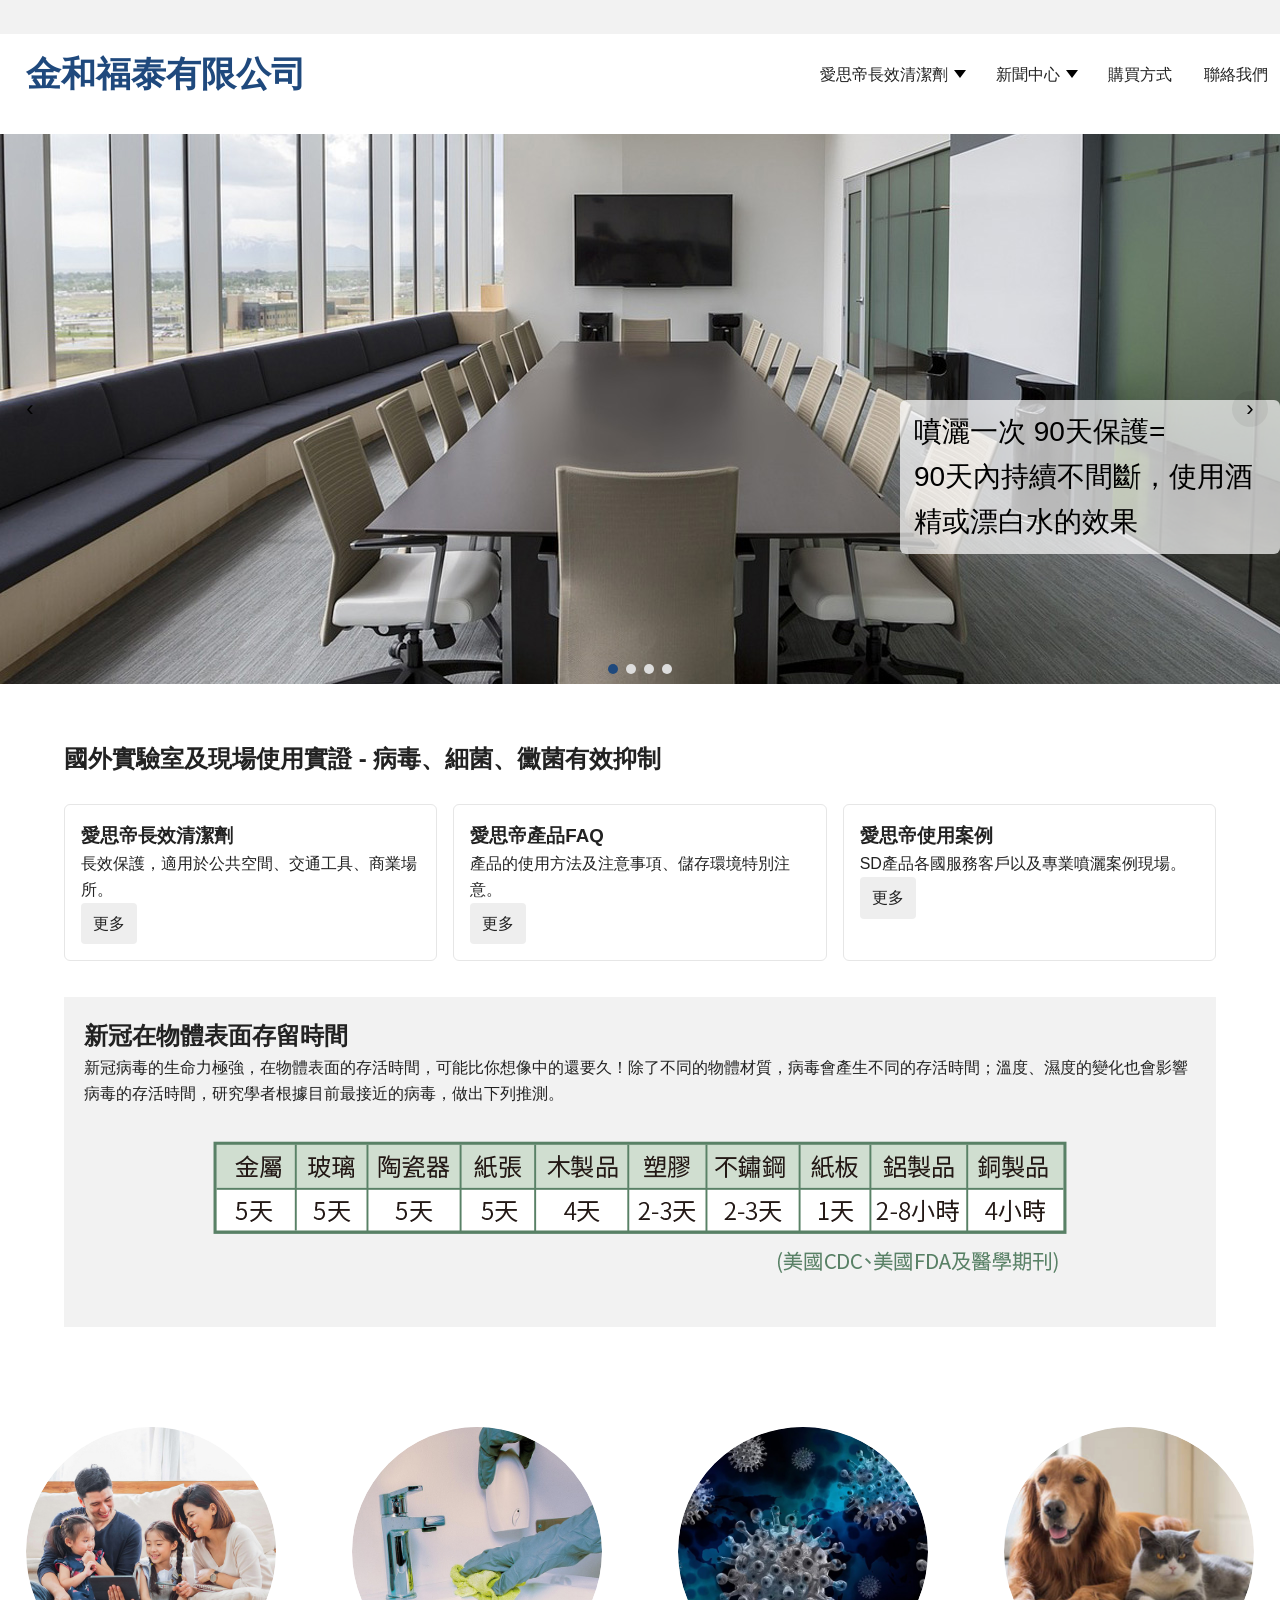
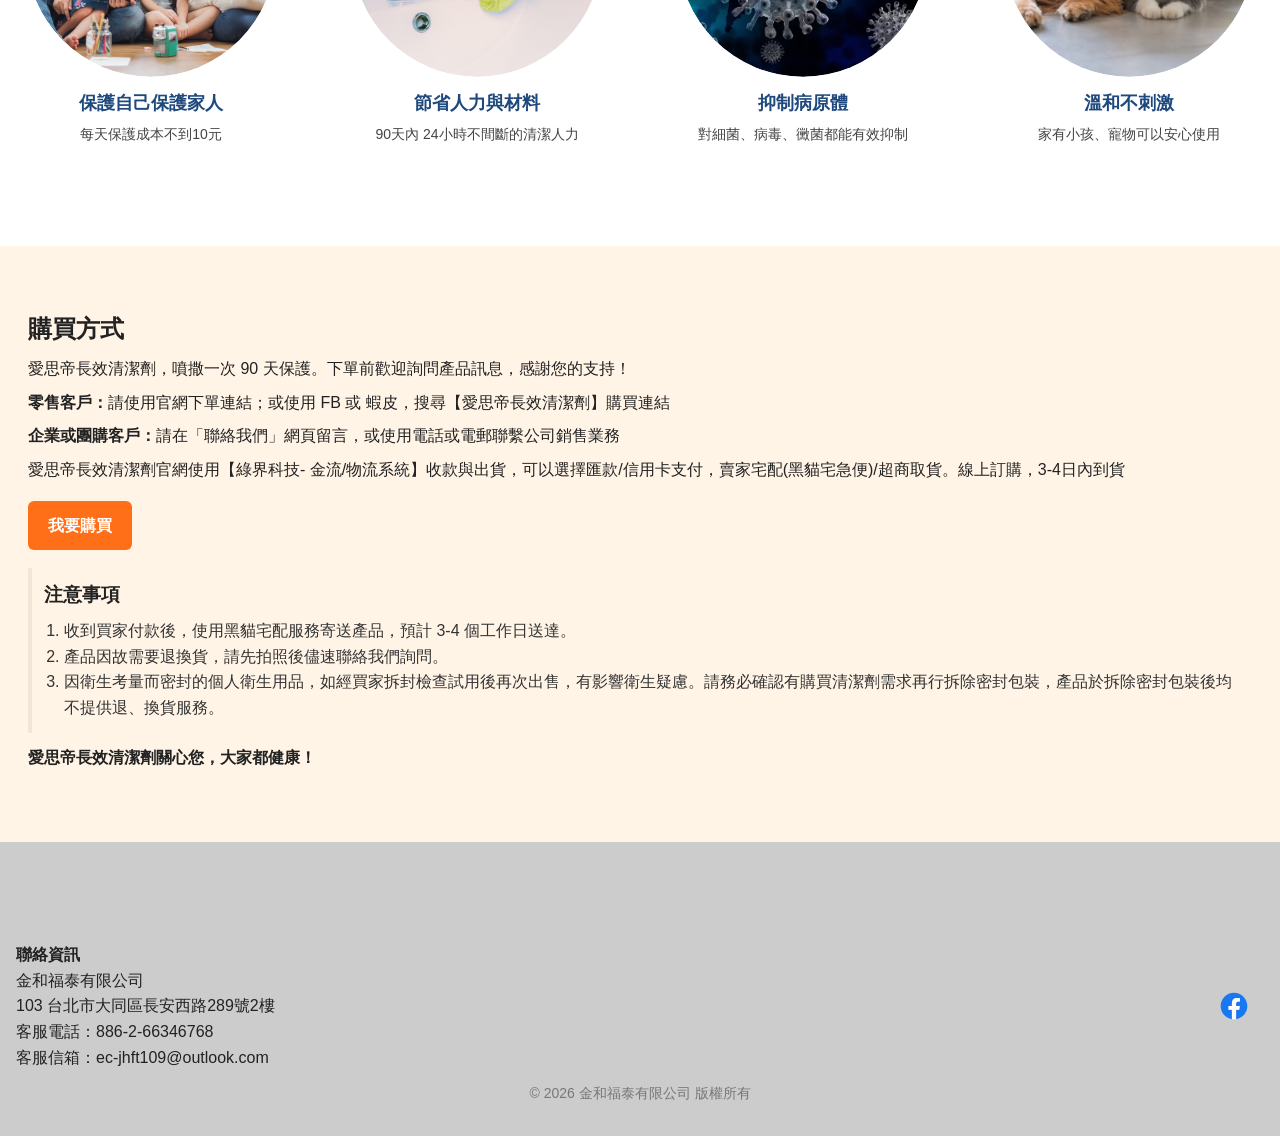
<file: index.html>
<!doctype html>
<html lang="zh-Hant">
<head>
  <meta charset="utf-8">
  <meta name="viewport" content="width=device-width,initial-scale=1">
  <title>金和福泰有限公司 - 愛思帝長效清潔劑</title>
  <link rel="stylesheet" href="css/style.css">
  <style>
    /* 確保 news 區塊的圖在行動裝置可見且自適應 */
      .container-bg-gray img {
          display: block !important;
          max-width: 100% !important;
          height: auto !important;
          margin: 0 auto;
      }
    @media (max-width:480px){
      .container-bg-gray img {
          width: 100% !important;
      } }
    /* 購買方式區塊 */
    .purchase-section { background: #fff4e6; padding: 36px 0; }
    .purchase-inner { max-width: 1300px; margin: 0 auto; padding: 28px; box-sizing: border-box; }
    .purchase-inner p { margin: 8px 0; color: #222; }
    .buy-btn { display: inline-block; background: #ff6f17; color: #fff; padding: 12px 20px; text-decoration: none; border-radius: 6px; font-weight: 700; }
    .purchase-notes { margin-top: 16px; background: transparent; padding: 12px; border-left: 4px solid rgba(0,0,0,0.06); }
    .purchase-notes ol { margin-left: 20px; color: #333; }
    @media (max-width:700px){ .purchase-inner{ padding:18px; } .buy-btn{ width:100%; display:block; text-align:center; } }
  </style>
</head>
<body>
  <div id="site-header-placeholder"></div>

  <main>
      <section class="hero">
          <div class="hero-slider" id="hero-slider">
              <button class="slider-btn slider-prev" aria-label="上一張">‹</button>
              <div class="slides">
                  <div class="slide active">
                      <img src="images/B-001.jpg" alt="橫幅圖 B-001">
                      <div class="caption">噴灑一次 90天保護=<br>90天內持續不間斷，使用酒精或漂白水的效果</div>
                  </div>
                  <div class="slide">
                      <img src="images/B-002.jpg" alt="橫幅圖 B-002">
                      <div class="caption">細菌、病毒、黴菌有效抑制<br>適用於公共空間、交通工具、商業場所</div>
                  </div>
                  <div class="slide">
                      <img src="images/B-003.jpg" alt="橫幅圖 B-003">
                      <div class="caption">季節性流感、腸病毒、SARS、伊波拉病毒、新冠<br>下次流行什麼？</div>
                  </div>
                  <div class="slide">
                      <img src="images/B-004.jpg" alt="橫幅圖 B-004">
                      <div class="caption">醫護優惠<br>每瓶減免300元或9折請發電郵與我們聯繫</div>
                  </div>
              </div>
              <button class="slider-btn slider-next" aria-label="下一張">›</button>
              <div class="slider-dots" id="slider-dots" aria-hidden="false"></div>
          </div>
      </section>

      <div class="container_main">
          <section class="container intro">
              <h1>國外實驗室及現場使用實證 - 病毒、細菌、黴菌有效抑制</h1><p>&nbsp;</p>
              <div class="cards">
                  <article class="card">
                      <h3>愛思帝長效清潔劑</h3>
                      <p>長效保護，適用於公共空間、交通工具、商業場所。</p>
                      <a class="btn" href="products.html">更多</a>
                  </article>
                  <article class="card">
                      <h3>愛思帝產品FAQ</h3>
                      <p>產品的使用方法及注意事項、儲存環境特別注意。</p>
                      <a class="btn" href="faq.html">更多</a>
                  </article>
                  <article class="card">
                      <h3>愛思帝使用案例</h3>
                      <p>SD產品各國服務客戶以及專業噴灑案例現場。</p>
                      <a class="btn" href="news-press.html#news-case">更多</a>
                  </article>
              </div>
          </section>

          <section class="container-bg-gray">
              <h2>新冠在物體表面存留時間</h2>
              <p>新冠病毒的生命力極強，在物體表面的存活時間，可能比你想像中的還要久！除了不同的物體材質，病毒會產生不同的存活時間；溫度、濕度的變化也會影響病毒的存活時間，研究學者根據目前最接近的病毒，做出下列推測。</p>
              <img src="images/table-covid.png" alt="新冠在物體表面存留時間">
          </section>
      </div>


      <!-- 功能特點（四項）：使用 <img> 並以 clip-path 遮罩為圓形，方便替換為實際照片 -->
      <section class="features container">
          <div class="feature-grid">
              <div class="feature-item">
                  <img class="feature-img" src="images/feat1.jpg" alt="保護自己保護家人">
                  <div class="feature-title">保護自己保護家人</div>
                  <div class="feature-desc">每天保護成本不到10元</div>
              </div>
              <div class="feature-item">
                  <img class="feature-img" src="images/feat2.jpg" alt="節省人力與材料">
                  <div class="feature-title">節省人力與材料</div>
                  <div class="feature-desc">90天內 24小時不間斷的清潔人力</div>
              </div>
              <div class="feature-item">
                  <img class="feature-img" src="images/feat3.jpg" alt="抑制病原體">
                  <div class="feature-title">抑制病原體</div>
                  <div class="feature-desc">對細菌、病毒、黴菌都能有效抑制</div>
              </div>
              <div class="feature-item">
                  <img class="feature-img" src="images/feat4.jpg" alt="溫和不刺激">
                  <div class="feature-title">溫和不刺激</div>
                  <div class="feature-desc">家有小孩、寵物可以安心使用</div>
              </div>
          </div>
      </section>

  </main>
  <!-- 購買方式區塊 -->
  <section class="purchase-section">
    <div class="purchase-inner" id="buy">
      <h2>購買方式</h2>
      <p>愛思帝長效清潔劑，噴撒一次 90 天保護。下單前歡迎詢問產品訊息，感謝您的支持！</p>

      <p><strong>零售客戶：</strong>請使用官網下單連結；或使用 FB 或 蝦皮，搜尋【愛思帝長效清潔劑】購買連結</p>
      <p><strong>企業或團購客戶：</strong>請在「聯絡我們」網頁留言，或使用電話或電郵聯繫公司銷售業務</p>

      <p>愛思帝長效清潔劑官網使用【綠界科技- 金流/物流系統】收款與出貨，可以選擇匯款/信用卡支付，賣家宅配(黑貓宅急便)/超商取貨。線上訂購，3-4日內到貨</p>

      <p style="margin:18px 0;"><a class="buy-btn" href="https://sdcleaner.cashier.ecpay.com.tw/" target="_blank" rel="noopener">我要購買</a></p>

      <div class="purchase-notes">
        <h3 style="margin:0 0 8px 0;">注意事項</h3>
        <ol>
          <li>收到買家付款後，使用黑貓宅配服務寄送產品，預計 3-4 個工作日送達。</li>
          <li>產品因故需要退換貨，請先拍照後儘速聯絡我們詢問。</li>
          <li>因衛生考量而密封的個人衛生用品，如經買家拆封檢查試用後再次出售，有影響衛生疑慮。請務必確認有購買清潔劑需求再行拆除密封包裝，產品於拆除密封包裝後均不提供退、換貨服務。</li>
        </ol>
      </div>

      <p style="margin-top:12px; font-weight:700;">愛思帝長效清潔劑關心您，大家都健康！</p>
    </div>
  </section>

  <div id="site-footer-placeholder"></div>

  <script src="js/title.js"></script>
  <script src="js/footer.js"></script>
  <script src="js/main.js"></script>
</body>
</html>
</file>
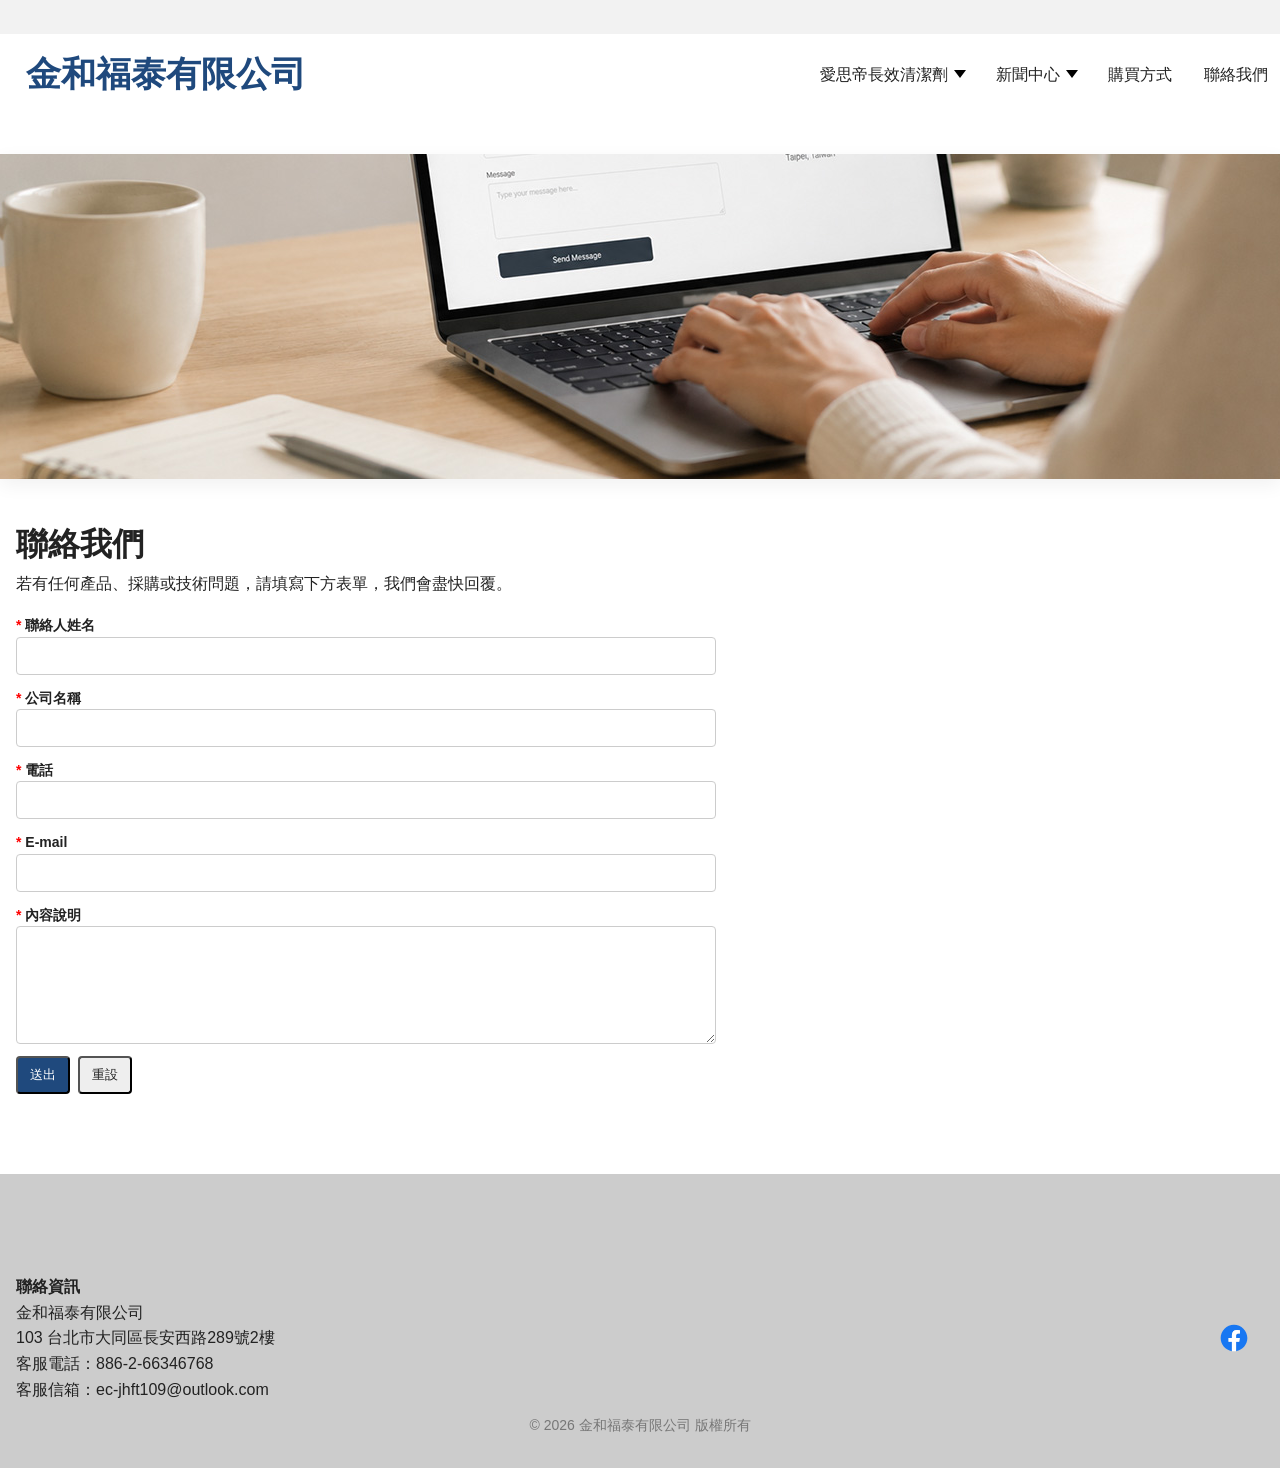
<file: contact.html>
<!doctype html>
<html lang="zh-Hant">
<head>
    <meta charset="utf-8">
    <meta name="viewport" content="width=device-width,initial-scale=1">
    <title>聯絡我們 - SD LABS</title>
    <link rel="stylesheet" href="css/style.css">
</head >
            <body>
                <div id="site-header-placeholder"></div>

                <main class="container">
                    <!-- 置中 1300x325 橫幅（同 product.html 格式） -->
                    <section class="product-banner-center">
                        <img src="images/contactus.jpg" alt="愛思帝長效清潔劑 橫幅" width="1300" height="325">
                    </section>

                    <h1>聯絡我們</h1>
                    <p>若有任何產品、採購或技術問題，請填寫下方表單，我們會盡快回覆。</p>
                    <form id="contact-form" class="contact-form" action="https://formspree.io/f/xqpkwnpo" method="POST">
                        <input type="hidden" name="_subject" value="網站聯絡表單｜客戶詢問">
                        <label> <span><span style="color: red;">*</span> 聯絡人姓名</span> <input type="text" name="name" required> </label>
                        <label> <span><span style="color: red;">*</span> 公司名稱</span> <input type="text" name="company" required> </label>
                        <label> <span><span style="color: red;">*</span> 電話</span> <input type="tel" name="phone" required> </label>
                        <label> <span><span style="color: red;">*</span> E-mail</span> <input type="email" name="email" required> </label>
                        <label> 
                            <span><span style="color: red;">*</span> 內容說明</span> <textarea name="message" rows="6" required></textarea>
                        </label>
                        <div class="form-actions">
                            <button type="submit" class="btn primary">送出</button>
                            <button type="reset" class="btn">重設</button>
                        </div> <div id="form-status" class="form-status" aria-live="polite"> </div>
                    </form>

                    <!--<form id="contact-form" class="contact-form" action="#" method="post">
                        <label>聯絡人姓名 <input type="text" name="name" required></label>
                        <label>公司名稱 <input type="text" name="company"></label>
                        <label>電話 <input type="tel" name="phone"></label>
                        <label>E-mail <input type="email" name="email" required></label>
                        <label>內容說明 <textarea name="message" rows="6" required></textarea></label>
                        <div class="form-actions">
                            <button type="submit" class="btn primary">送出</button>
                            <button type="reset" class="btn">重設</button>
                        </div>
                        <div id="form-status" class="form-status" aria-live="polite"></div>
                    </form>-->


                </main>

                <div id="site-footer-placeholder"></div>

                <script src="js/title.js"></script>
    <script src="js/footer.js"></script>
    <script src="js/main.js"></script>
    </body>
</html>
</file>
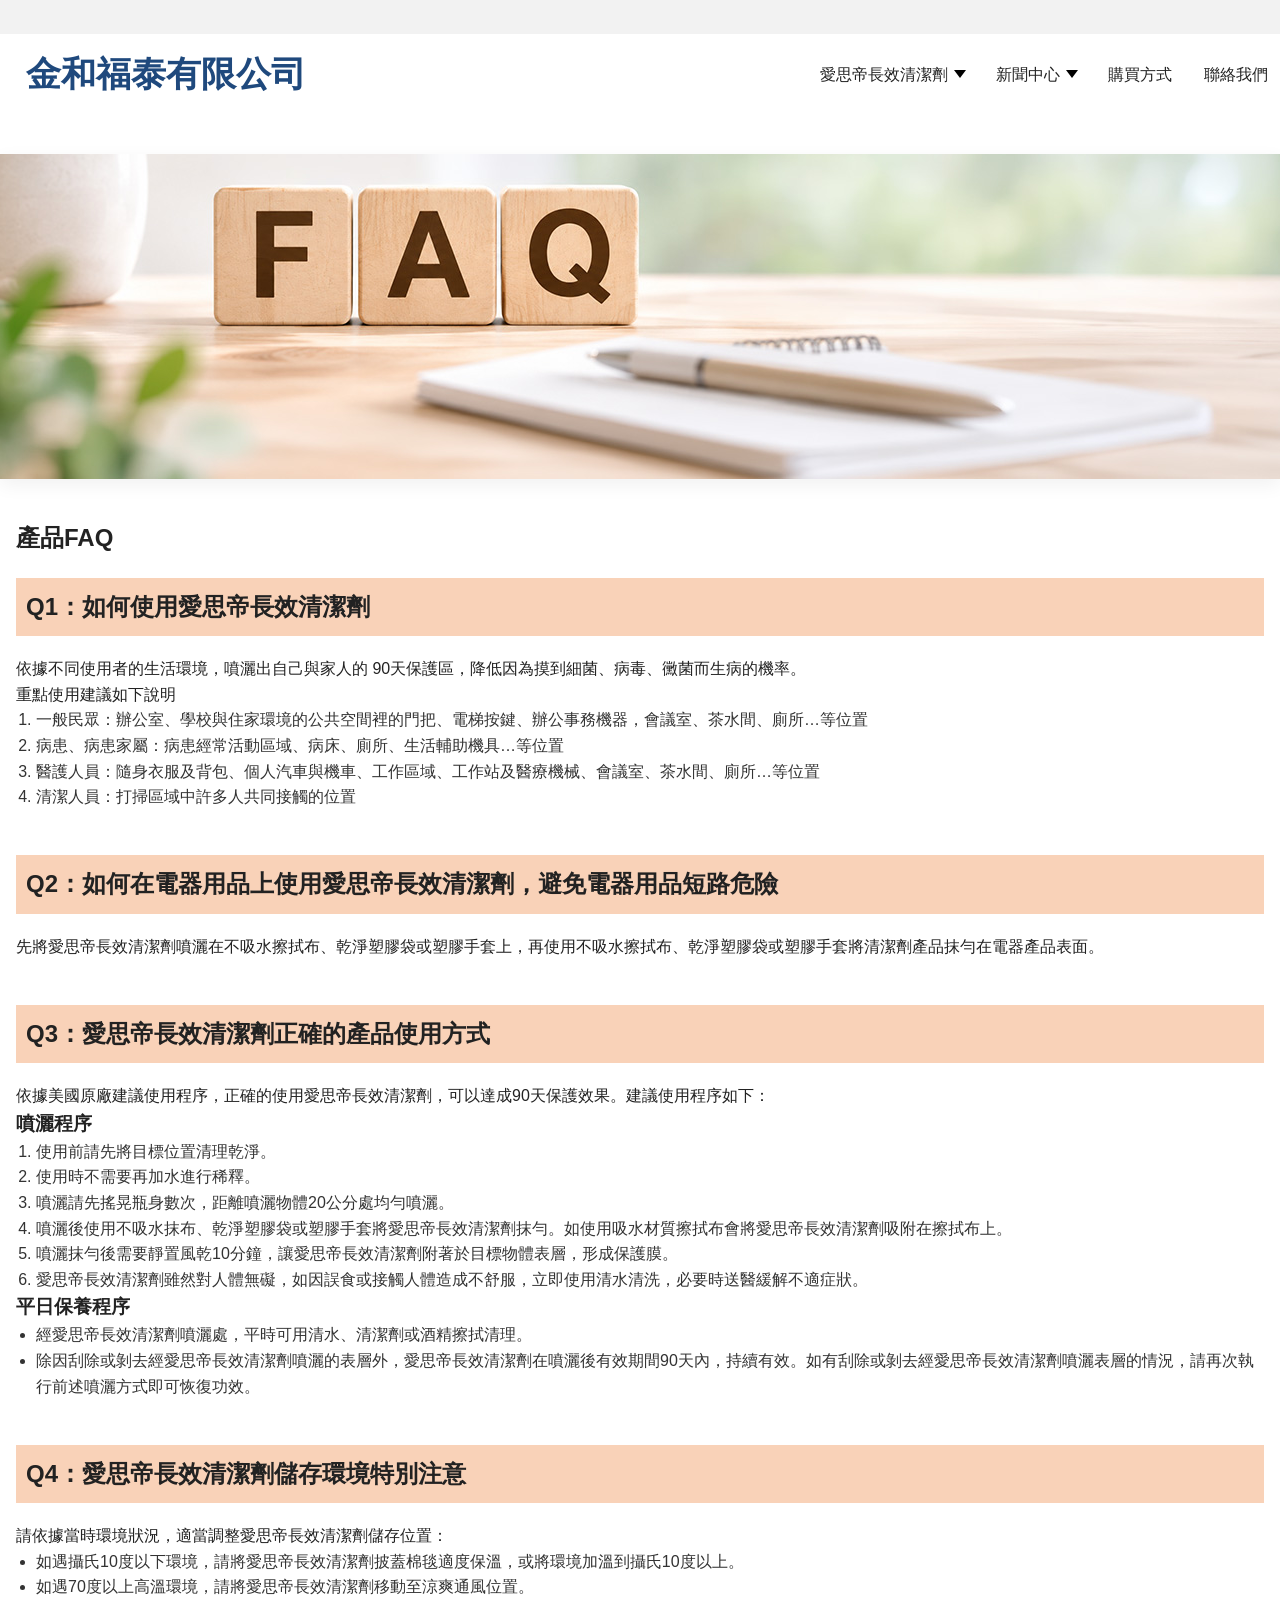
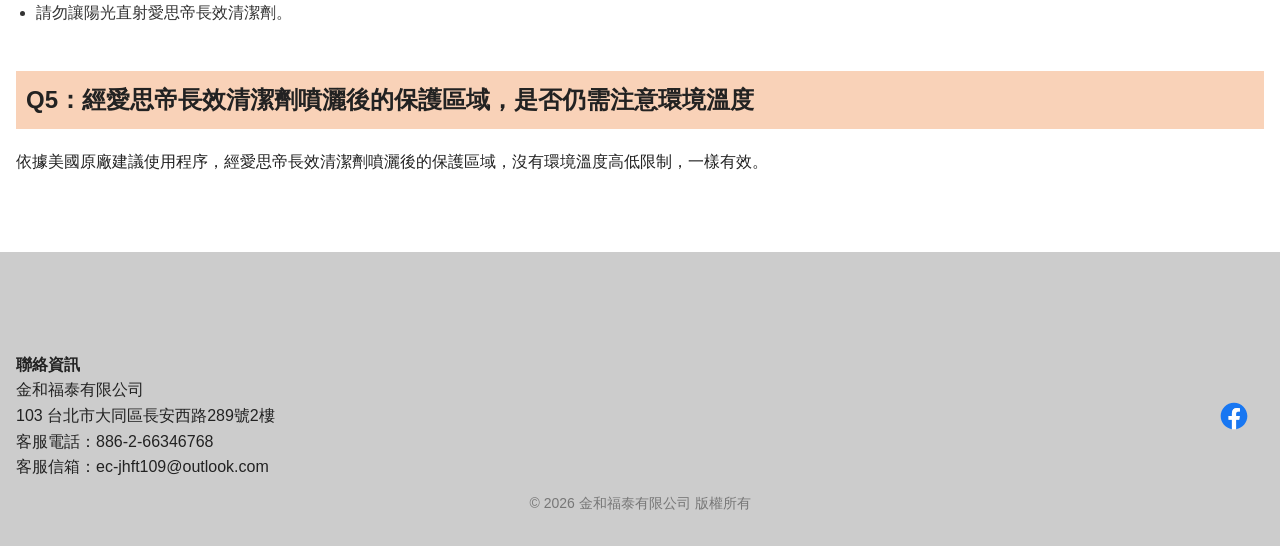
<file: faq.html>
<!doctype html>
<html lang="zh-Hant">
<head>
  <meta charset="utf-8">
  <meta name="viewport" content="width=device-width,initial-scale=1">
  <title>FAQ - 愛思帝長效清潔劑</title>
  <link rel="stylesheet" href="css/style.css">
</head>
<body>
  <div id="site-header-placeholder"></div>
  <section class="product-banner-center">
      <img src="images/geralt-faq.jpg" alt="愛思帝長效清潔劑 橫幅" width="1300" height="325">
  </section>
  <main class="container">
    <!-- 置中 1300x325 橫幅（同 product.html 格式） -->
    



    <section style="margin-top:8px;">
      <h1>產品FAQ</h1>

      <h2 class="faq_Q">Q1：如何使用愛思帝長效清潔劑</h2>
      <p>依據不同使用者的生活環境，噴灑出自己與家人的 90天保護區，降低因為摸到細菌、病毒、黴菌而生病的機率。</p>
      <p>重點使用建議如下說明</p>
      <ol style="margin-left:20px; color:#333;">
      <li>一般民眾：辦公室、學校與住家環境的公共空間裡的門把、電梯按鍵、辦公事務機器，會議室、茶水間、廁所…等位置</li>
      <li>病患、病患家屬：病患經常活動區域、病床、廁所、生活輔助機具…等位置</li>
      <li>醫護人員：隨身衣服及背包、個人汽車與機車、工作區域、工作站及醫療機械、會議室、茶水間、廁所…等位置</li>
      <li>清潔人員：打掃區域中許多人共同接觸的位置</li>
      </ol>
      <p>&nbsp;</p>
      <h2 class="faq_Q">Q2：如何在電器用品上使用愛思帝長效清潔劑，避免電器用品短路危險</h2>
      <p>先將愛思帝長效清潔劑噴灑在不吸水擦拭布、乾淨塑膠袋或塑膠手套上，再使用不吸水擦拭布、乾淨塑膠袋或塑膠手套將清潔劑產品抹勻在電器產品表面。</p>
<p>&nbsp;</p>
      <h2 class="faq_Q">Q3：愛思帝長效清潔劑正確的產品使用方式</h2>
      <p>依據美國原廠建議使用程序，正確的使用愛思帝長效清潔劑，可以達成90天保護效果。建議使用程序如下：</p>
      <h3>噴灑程序</h3>
      <ol style="margin-left:20px; color:#333;">
        <li>使用前請先將目標位置清理乾淨。</li>
        <li>使用時不需要再加水進行稀釋。</li>
        <li>噴灑請先搖晃瓶身數次，距離噴灑物體20公分處均勻噴灑。</li>
        <li>噴灑後使用不吸水抹布、乾淨塑膠袋或塑膠手套將愛思帝長效清潔劑抹勻。如使用吸水材質擦拭布會將愛思帝長效清潔劑吸附在擦拭布上。</li>
        <li>噴灑抹勻後需要靜置風乾10分鐘，讓愛思帝長效清潔劑附著於目標物體表層，形成保護膜。</li>
        <li>愛思帝長效清潔劑雖然對人體無礙，如因誤食或接觸人體造成不舒服，立即使用清水清洗，必要時送醫緩解不適症狀。</li>
      </ol>

      <h3>平日保養程序</h3>
      <ul style="margin-left:20px; color:#333;">
        <li>經愛思帝長效清潔劑噴灑處，平時可用清水、清潔劑或酒精擦拭清理。</li>
        <li>除因刮除或剝去經愛思帝長效清潔劑噴灑的表層外，愛思帝長效清潔劑在噴灑後有效期間90天內，持續有效。如有刮除或剝去經愛思帝長效清潔劑噴灑表層的情況，請再次執行前述噴灑方式即可恢復功效。</li>
      </ul>
<p>&nbsp;</p>
      <h2 class="faq_Q">Q4：愛思帝長效清潔劑儲存環境特別注意</h2>
      <p>請依據當時環境狀況，適當調整愛思帝長效清潔劑儲存位置：</p>
      <ul style="margin-left:20px; color:#333;">
        <li>如遇攝氏10度以下環境，請將愛思帝長效清潔劑披蓋棉毯適度保溫，或將環境加溫到攝氏10度以上。</li>
        <li>如遇70度以上高溫環境，請將愛思帝長效清潔劑移動至涼爽通風位置。</li>
        <li>請勿讓陽光直射愛思帝長效清潔劑。</li>
      </ul>
<p>&nbsp;</p>
      <h2 class="faq_Q">Q5：經愛思帝長效清潔劑噴灑後的保護區域，是否仍需注意環境溫度</h2>
      <p>依據美國原廠建議使用程序，經愛思帝長效清潔劑噴灑後的保護區域，沒有環境溫度高低限制，一樣有效。</p>
      <p>&nbsp;</p><p>&nbsp;</p><p>&nbsp;</p>
    </section>

  </main>

  <div id="site-footer-placeholder"></div>

  <script src="js/title.js"></script>
  <script src="js/footer.js"></script>
  <script src="js/main.js"></script>
</body>
</html>
</file>
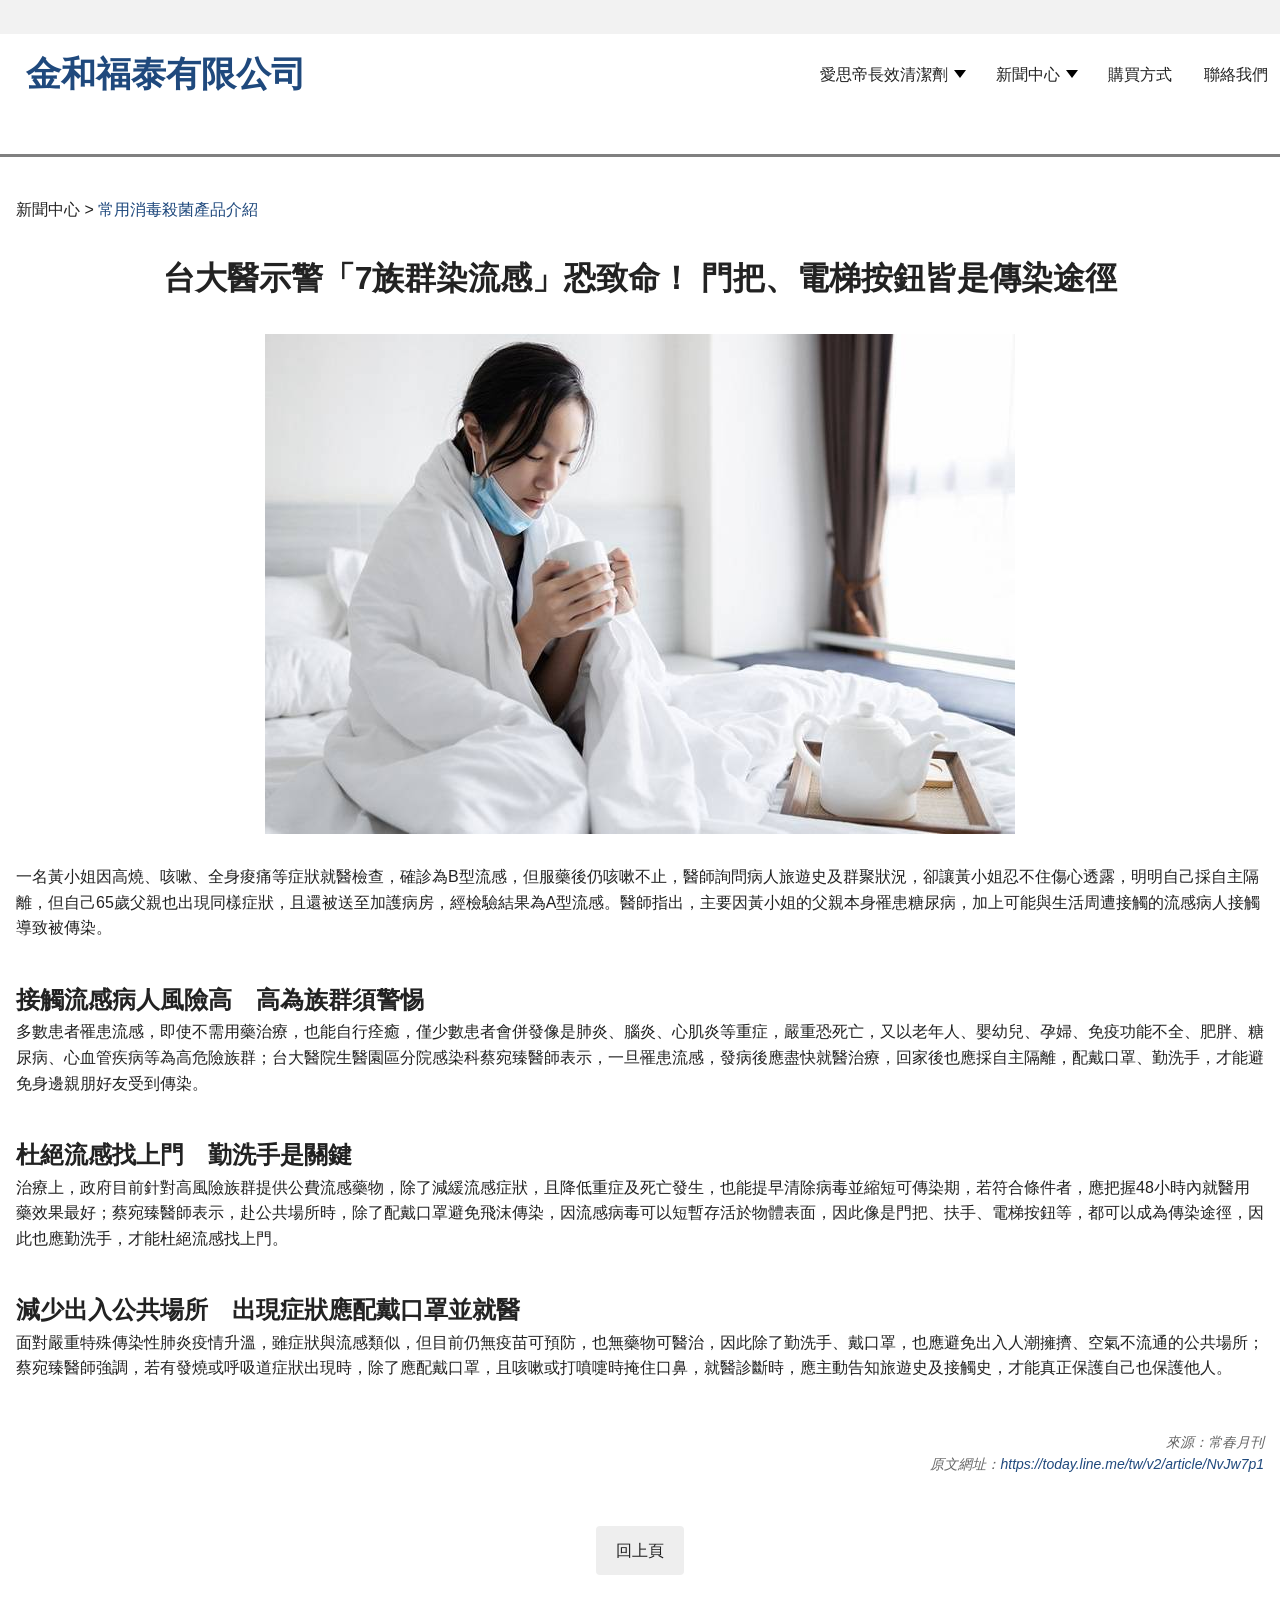
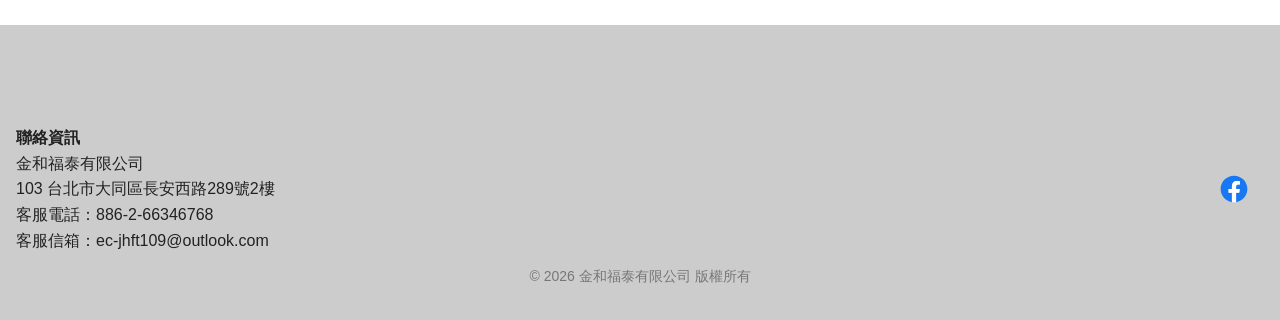
<file: news-press-p1.html>
<!doctype html>
<html lang="zh-Hant">
<head>
  <meta charset="utf-8">
  <meta name="viewport" content="width=device-width,initial-scale=1">
  <title> 常用消毒殺菌產品介紹 - 愛思帝長效清潔劑</title>
  <link rel="stylesheet" href="css/style.css">
  <style>
    h2 {margin-top:40px }
      .path a {
          color: #1f497d;
          text-decoration: none;
      }
      .path a:hover {
          text-decoration: underline;
      }
  </style>
</head>
<body>
    <div id="site-header-placeholder"></div>

    <section style="border-top:3px solid #808080" class="product-banner-center"></section>

    <main class="container path">
        <p style="margin-bottom:30px">新聞中心 > <a href="news-press.html">常用消毒殺菌產品介紹</a></p>
        <h1 align="center">台大醫示警「7族群染流感」恐致命！ 門把、電梯按鈕皆是傳染途徑</h1>

        <p align="center" style="margin:30px 0"><img src="images/w1200.jpg" alt="流感傳播示意圖"></p>

        <p>一名黃小姐因高燒、咳嗽、全身痠痛等症狀就醫檢查，確診為B型流感，但服藥後仍咳嗽不止，醫師詢問病人旅遊史及群聚狀況，卻讓黃小姐忍不住傷心透露，明明自己採自主隔離，但自己65歲父親也出現同樣症狀，且還被送至加護病房，經檢驗結果為A型流感。醫師指出，主要因黃小姐的父親本身罹患糖尿病，加上可能與生活周遭接觸的流感病人接觸導致被傳染。</p>

        <h2>接觸流感病人風險高　高為族群須警惕</h2>
        <p>多數患者罹患流感，即使不需用藥治療，也能自行痊癒，僅少數患者會併發像是肺炎、腦炎、心肌炎等重症，嚴重恐死亡，又以老年人、嬰幼兒、孕婦、免疫功能不全、肥胖、糖尿病、心血管疾病等為高危險族群；台大醫院生醫園區分院感染科蔡宛臻醫師表示，一旦罹患流感，發病後應盡快就醫治療，回家後也應採自主隔離，配戴口罩、勤洗手，才能避免身邊親朋好友受到傳染。</p>

        <h2>杜絕流感找上門　勤洗手是關鍵</h2>
        <p>治療上，政府目前針對高風險族群提供公費流感藥物，除了減緩流感症狀，且降低重症及死亡發生，也能提早清除病毒並縮短可傳染期，若符合條件者，應把握48小時內就醫用藥效果最好；蔡宛臻醫師表示，赴公共場所時，除了配戴口罩避免飛沫傳染，因流感病毒可以短暫存活於物體表面，因此像是門把、扶手、電梯按鈕等，都可以成為傳染途徑，因此也應勤洗手，才能杜絕流感找上門。</p>

        <h2>減少出入公共場所　出現症狀應配戴口罩並就醫</h2>
        <p>面對嚴重特殊傳染性肺炎疫情升溫，雖症狀與流感類似，但目前仍無疫苗可預防，也無藥物可醫治，因此除了勤洗手、戴口罩，也應避免出入人潮擁擠、空氣不流通的公共場所；蔡宛臻醫師強調，若有發燒或呼吸道症狀出現時，除了應配戴口罩，且咳嗽或打噴嚏時掩住口鼻，就醫診斷時，應主動告知旅遊史及接觸史，才能真正保護自己也保護他人。</p>

        <p class="article-meta">來源：常春月刊<br>原文網址：<a href="https://today.line.me/tw/v2/article/NvJw7p1?utm_source=copyshare" target="_blank" rel="noopener">https://today.line.me/tw/v2/article/NvJw7p1</a></p>

        <p align="center"><a href="news-press.html" id="back-btn">回上頁</a></p>

    </main>
    

    <div id="site-footer-placeholder"></div>

    <script src="js/title.js"></script>
    <script src="js/footer.js"></script>
    <script src="js/main.js"></script>
</body>
</html>
</file>
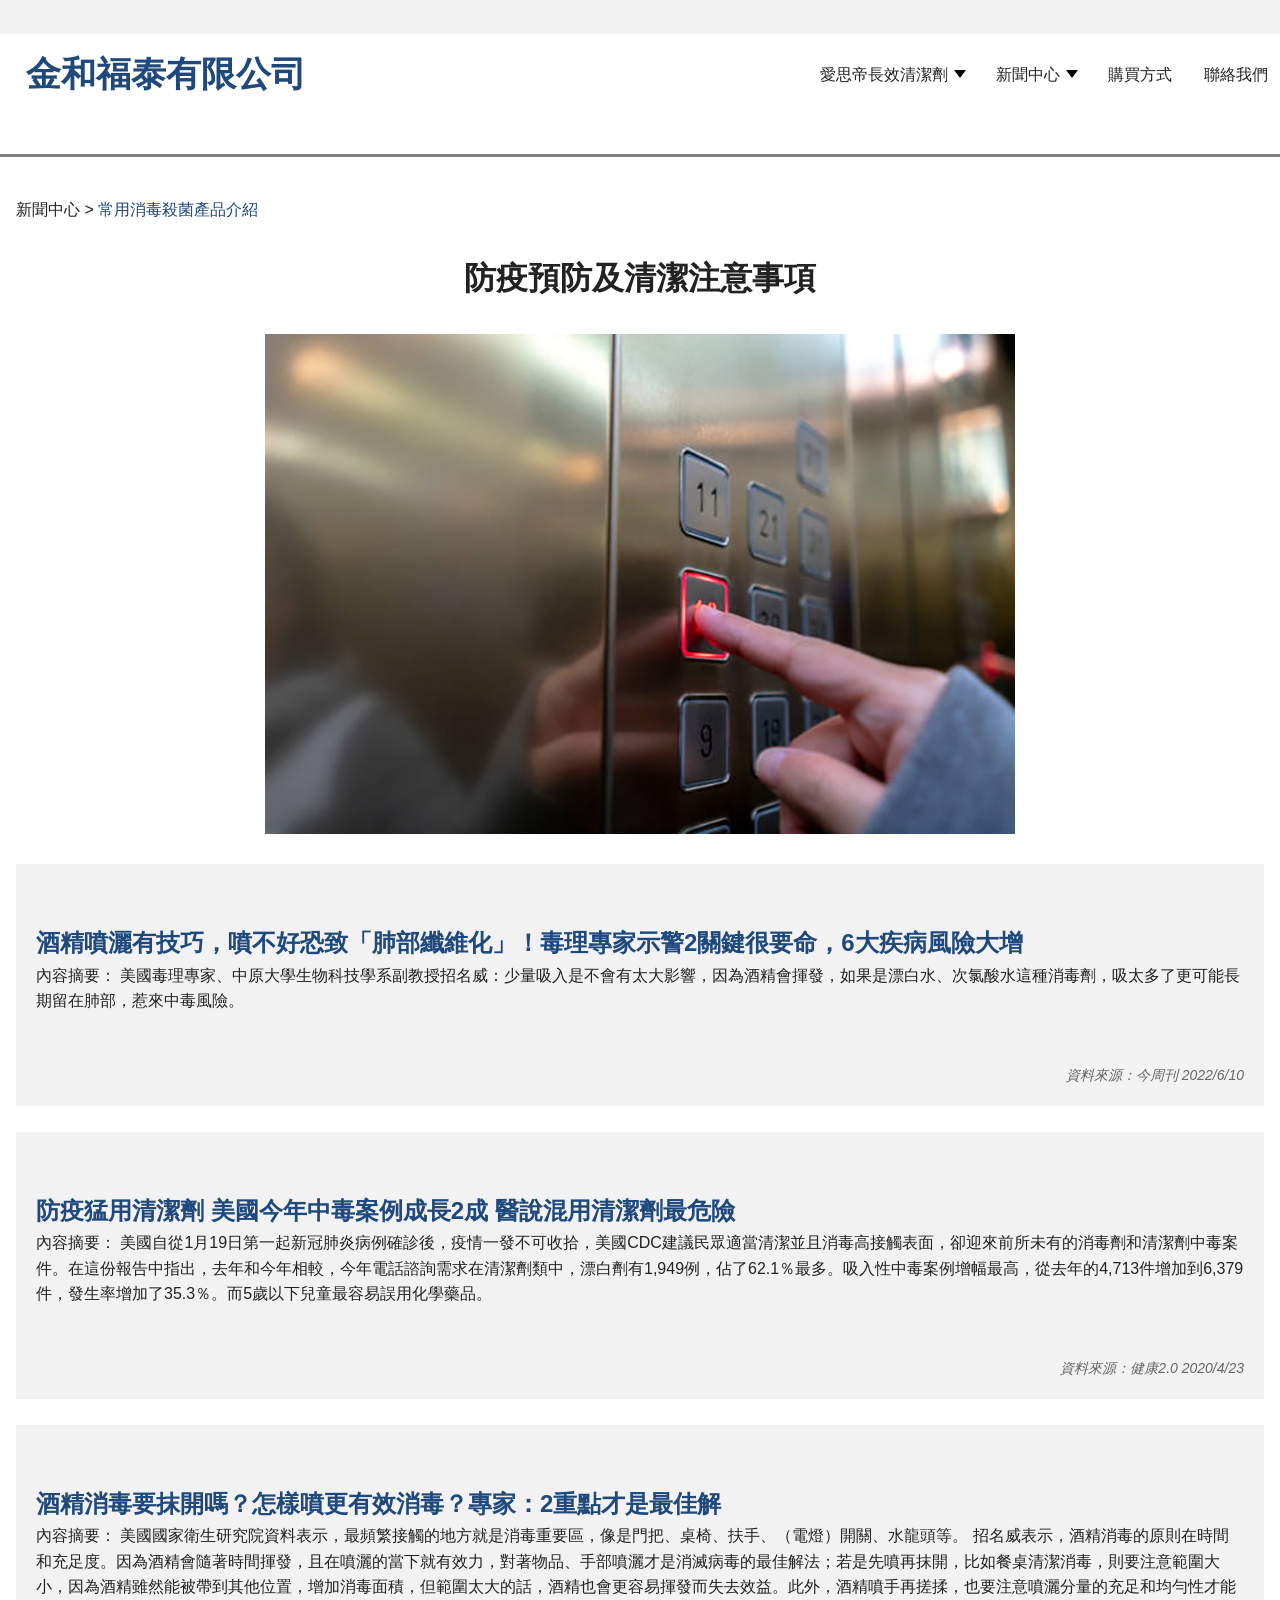
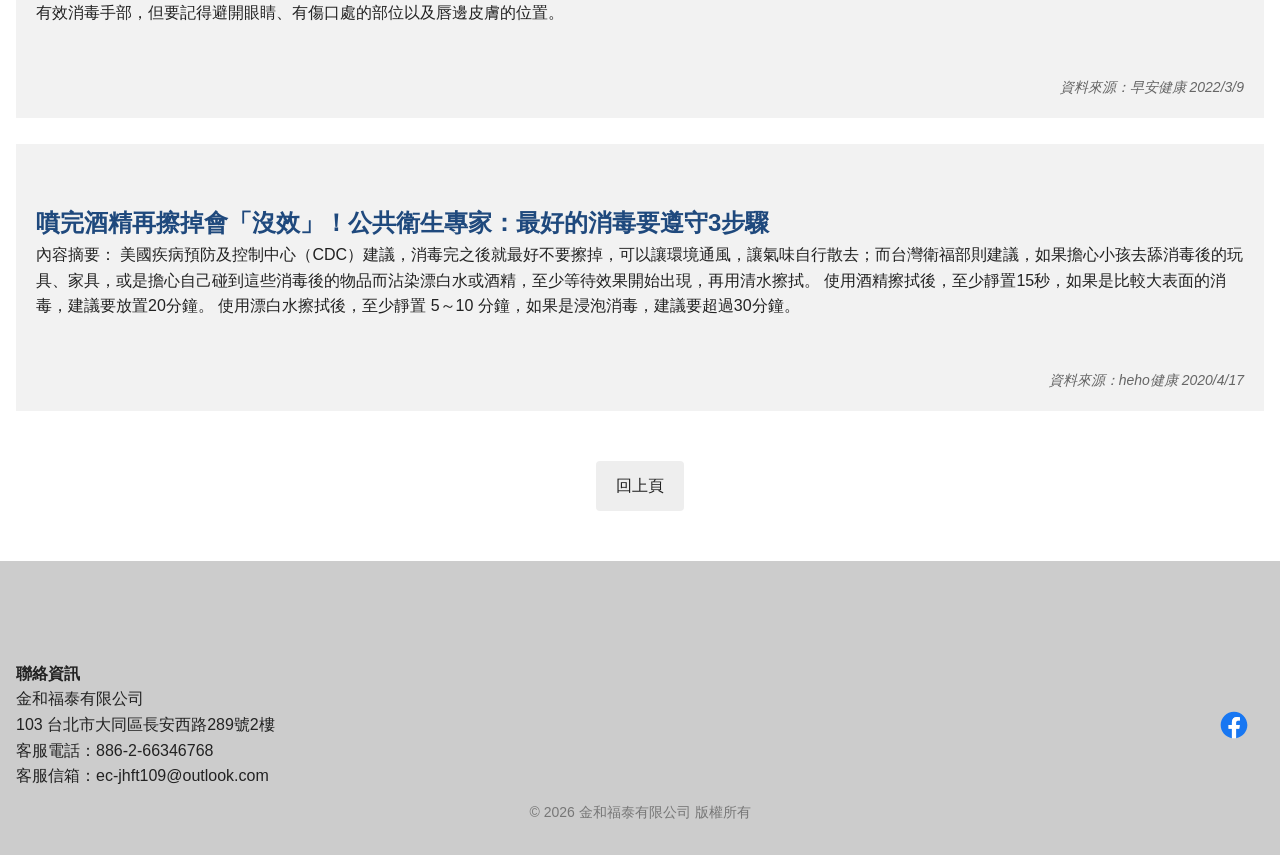
<file: news-press-p2.html>
<!doctype html>
<html lang="zh-Hant">
<head>
  <meta charset="utf-8">
  <meta name="viewport" content="width=device-width,initial-scale=1">
  <title> 常用消毒殺菌產品介紹 - 愛思帝長效清潔劑</title>
  <link rel="stylesheet" href="css/style.css">
  <style>

     h2 {margin-top:40px }
      .path a {
          color: #1f497d;
          text-decoration: none;
      }
      .path a:hover {
          text-decoration: underline;
      }
  </style>
</head>
<body>
    <div id="site-header-placeholder"></div>

    <section style="border-top:3px solid #808080" class="product-banner-center"></section>

    <main class="container path">
        <p style="margin-bottom:30px">新聞中心 > <a href="news-press.html">常用消毒殺菌產品介紹</a></p>
        <h1 align="center">防疫預防及清潔注意事項</h1>

        <p align="center" style="margin:30px 0"><img src="images/istockphoto-1070030440-612x612.jpg" alt="流感傳播示意圖"></p>

        <section class="container-bg-gray">
            <h2><a href="download/酒精噴灑有技巧.pdf" target="_blank">酒精噴灑有技巧，噴不好恐致「肺部纖維化」！毒理專家示警2關鍵很要命，6大疾病風險大增</a></h2>

            <p>
                內容摘要：
                美國毒理專家、中原大學生物科技學系副教授招名威：少量吸入是不會有太大影響，因為酒精會揮發，如果是漂白水、次氯酸水這種消毒劑，吸太多了更可能長期留在肺部，惹來中毒風險。
            </p>
            <p class="article-meta">資料來源：今周刊 2022/6/10 </p>
        </section>

        <p>&nbsp;</p>
        <section class="container-bg-gray">
            <h2><a href="download/醫說混用清潔劑最危險.pdf" target="_blank">防疫猛用清潔劑 美國今年中毒案例成長2成 醫說混用清潔劑最危險</a></h2>

            <p>
                內容摘要：
                美國自從1月19日第一起新冠肺炎病例確診後，疫情一發不可收拾，美國CDC建議民眾適當清潔並且消毒高接觸表面，卻迎來前所未有的消毒劑和清潔劑中毒案件。在這份報告中指出，去年和今年相較，今年電話諮詢需求在清潔劑類中，漂白劑有1,949例，佔了62.1％最多。吸入性中毒案例增幅最高，從去年的4,713件增加到6,379件，發生率增加了35.3％。而5歲以下兒童最容易誤用化學藥品。
            </p>
            <p class="article-meta">資料來源：健康2.0 2020/4/23 </p>
        </section>

        <p>&nbsp;</p>
        <section class="container-bg-gray">
            <h2><a href="download/酒精消毒要抹開嗎.pdf" target="_blank">酒精消毒要抹開嗎？怎樣噴更有效消毒？專家：2重點才是最佳解</a></h2>

            <p>
                內容摘要：
                美國國家衛生研究院資料表示，最頻繁接觸的地方就是消毒重要區，像是門把、桌椅、扶手、（電燈）開關、水龍頭等。
                招名威表示，酒精消毒的原則在時間和充足度。因為酒精會隨著時間揮發，且在噴灑的當下就有效力，對著物品、手部噴灑才是消滅病毒的最佳解法；若是先噴再抹開，比如餐桌清潔消毒，則要注意範圍大小，因為酒精雖然能被帶到其他位置，增加消毒面積，但範圍太大的話，酒精也會更容易揮發而失去效益。此外，酒精噴手再搓揉，也要注意噴灑分量的充足和均勻性才能有效消毒手部，但要記得避開眼睛、有傷口處的部位以及唇邊皮膚的位置。
            </p>
            <p class="article-meta">資料來源：早安健康 2022/3/9</p>
        </section>

        <p>&nbsp;</p>
        <section class="container-bg-gray">
            <h2><a href="download/噴完酒精再擦掉會沒效.pdf" target="_blank">噴完酒精再擦掉會「沒效」！公共衛生專家：最好的消毒要遵守3步驟</a></h2>

            <p>
                內容摘要：
                美國疾病預防及控制中心（CDC）建議，消毒完之後就最好不要擦掉，可以讓環境通風，讓氣味自行散去；而台灣衛福部則建議，如果擔心小孩去舔消毒後的玩具、家具，或是擔心自己碰到這些消毒後的物品而沾染漂白水或酒精，至少等待效果開始出現，再用清水擦拭。
                使用酒精擦拭後，至少靜置15秒，如果是比較大表面的消毒，建議要放置20分鐘。 使用漂白水擦拭後，至少靜置 5～10 分鐘，如果是浸泡消毒，建議要超過30分鐘。
            </p>
            <p class="article-meta">資料來源：heho健康 2020/4/17</p>
        </section>

        <p align="center"><a href="news-press.html" id="back-btn">回上頁</a></p>

    </main>


    <div id="site-footer-placeholder"></div>

    <script src="js/title.js"></script>
    <script src="js/footer.js"></script>
    <script src="js/main.js"></script>
</body>
</html>
</file>
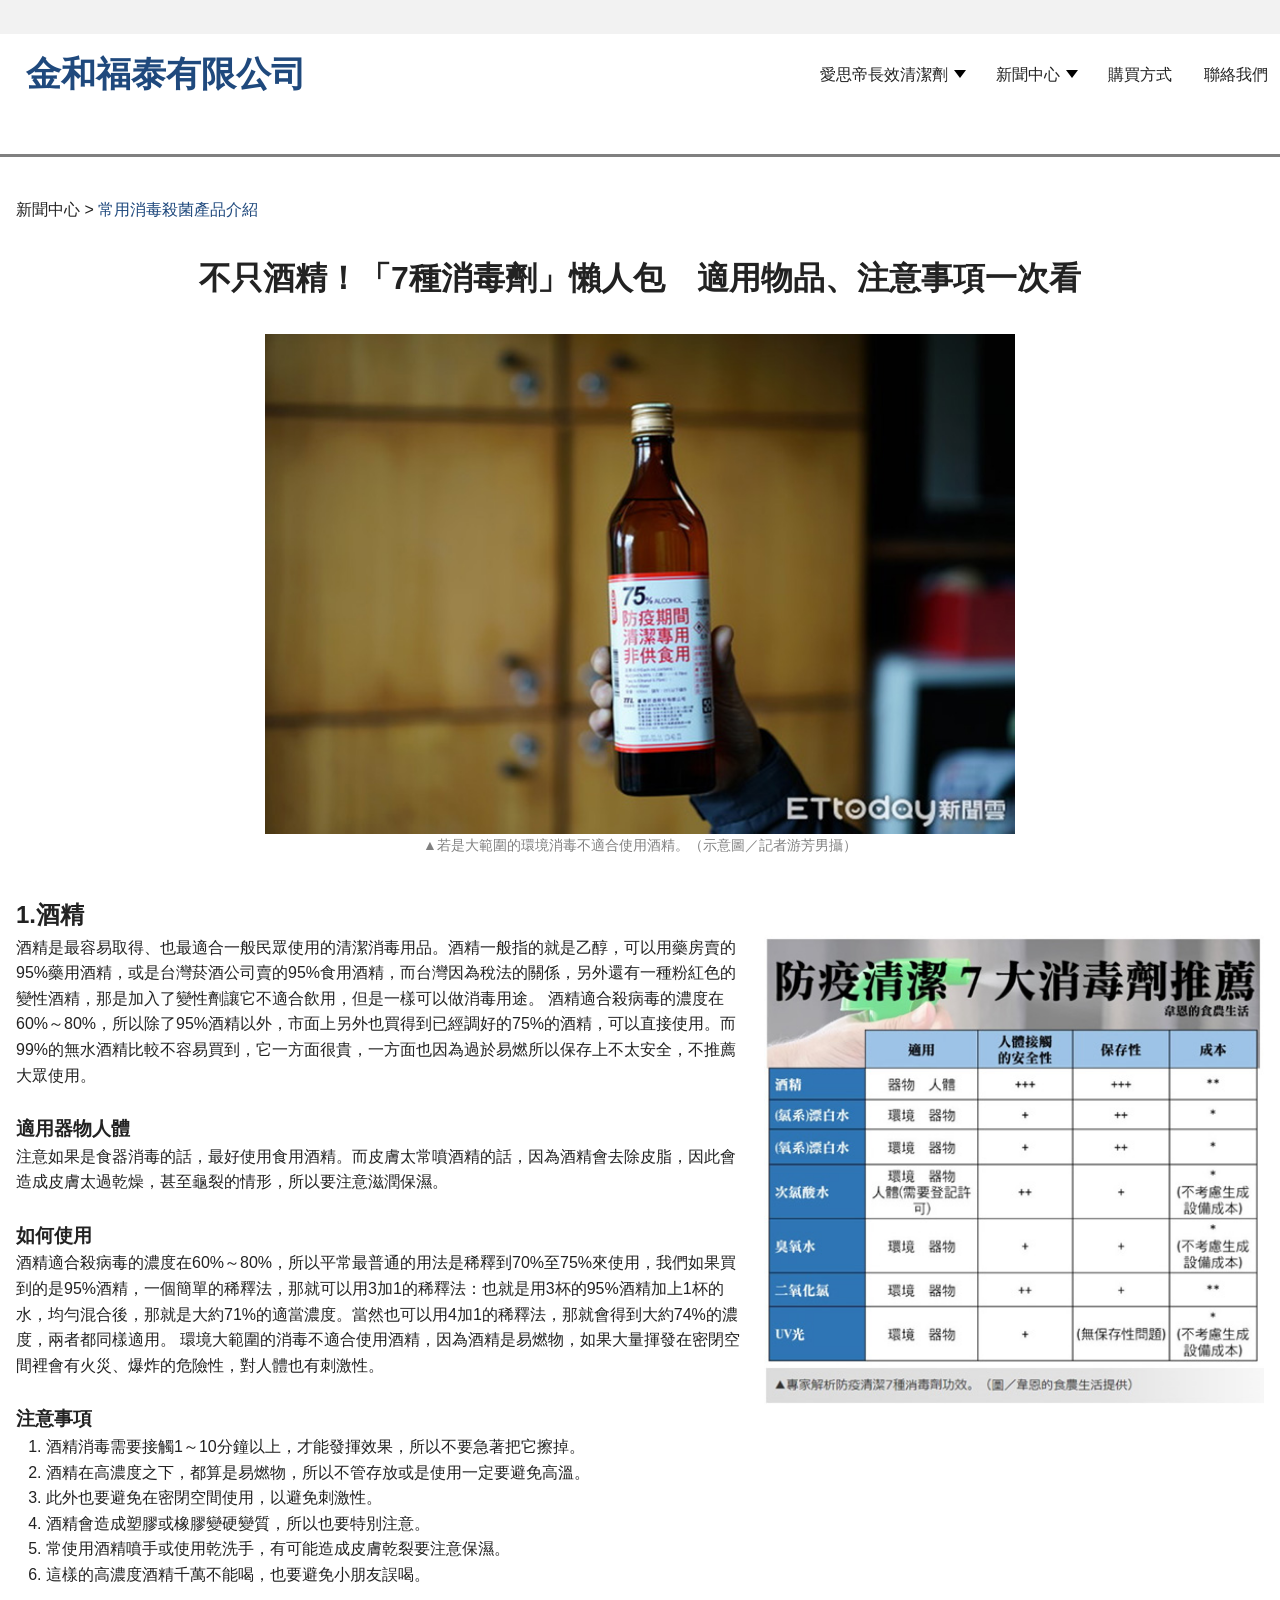
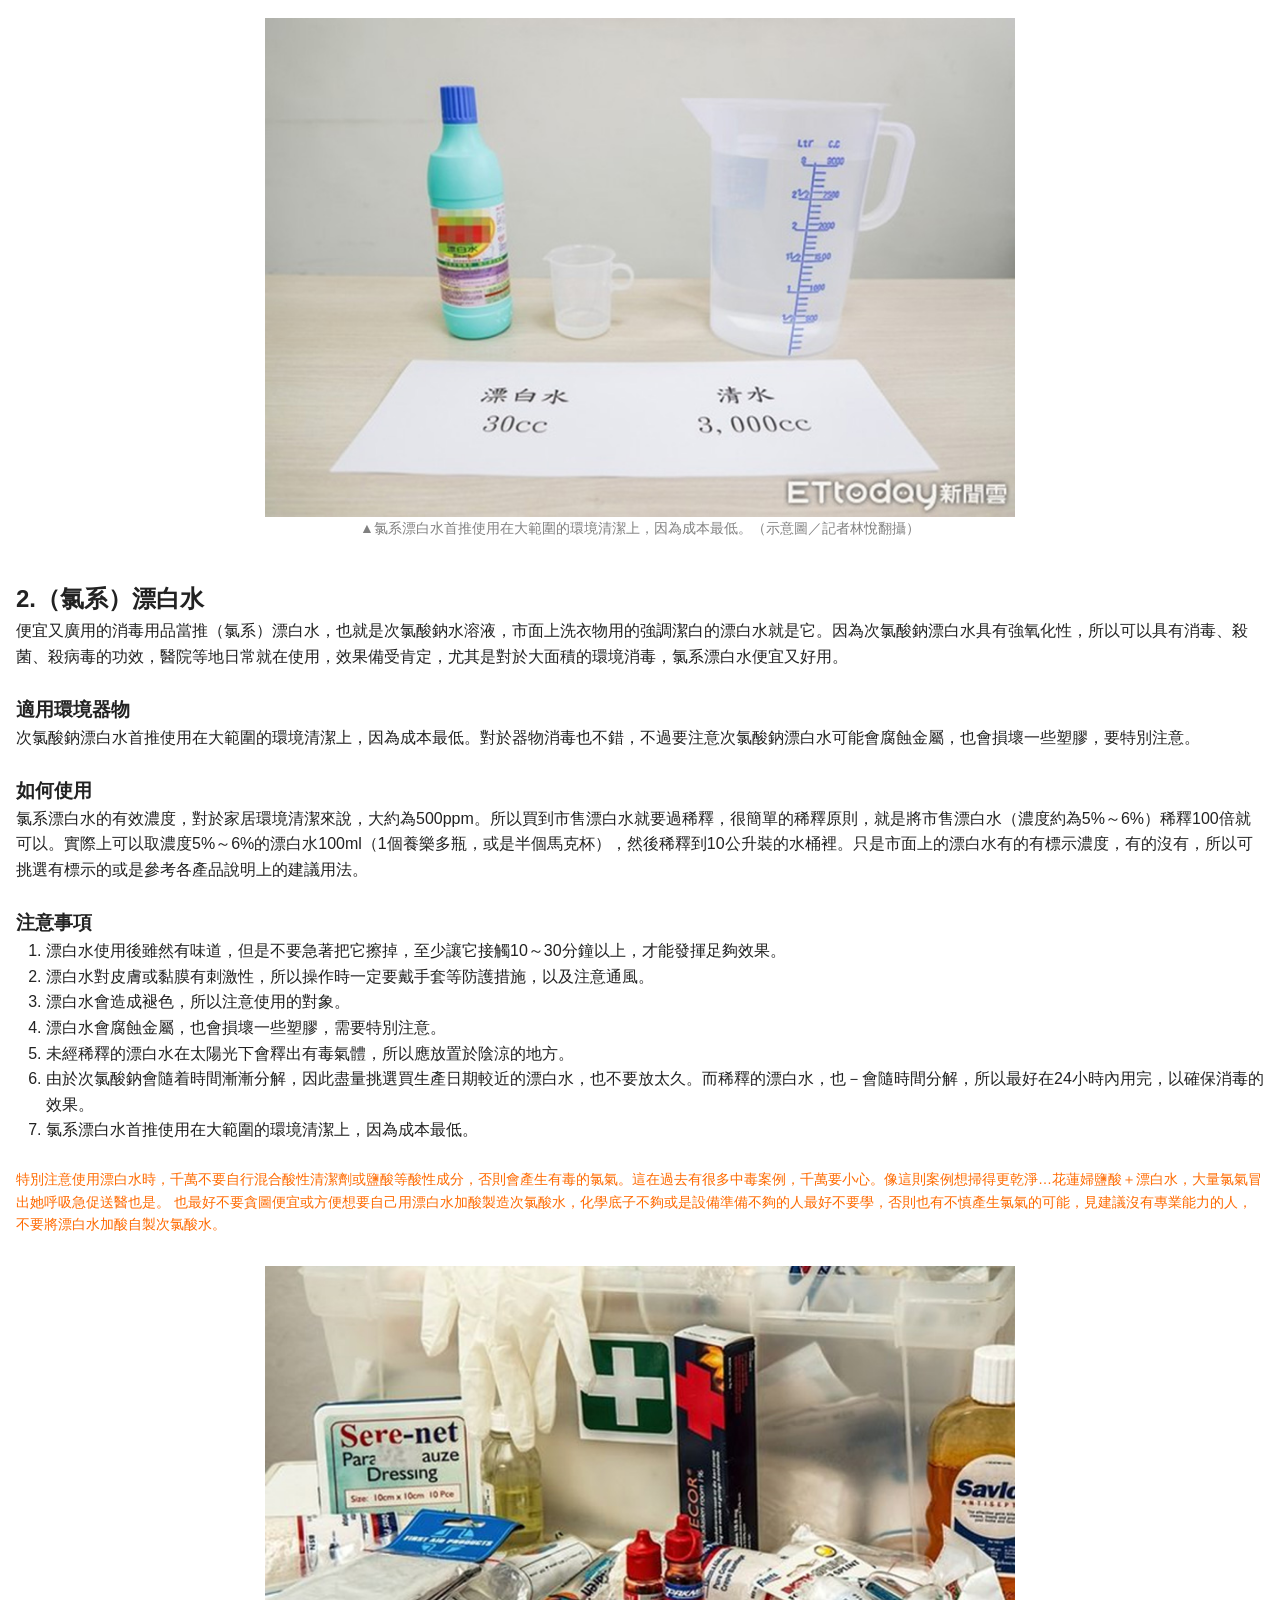
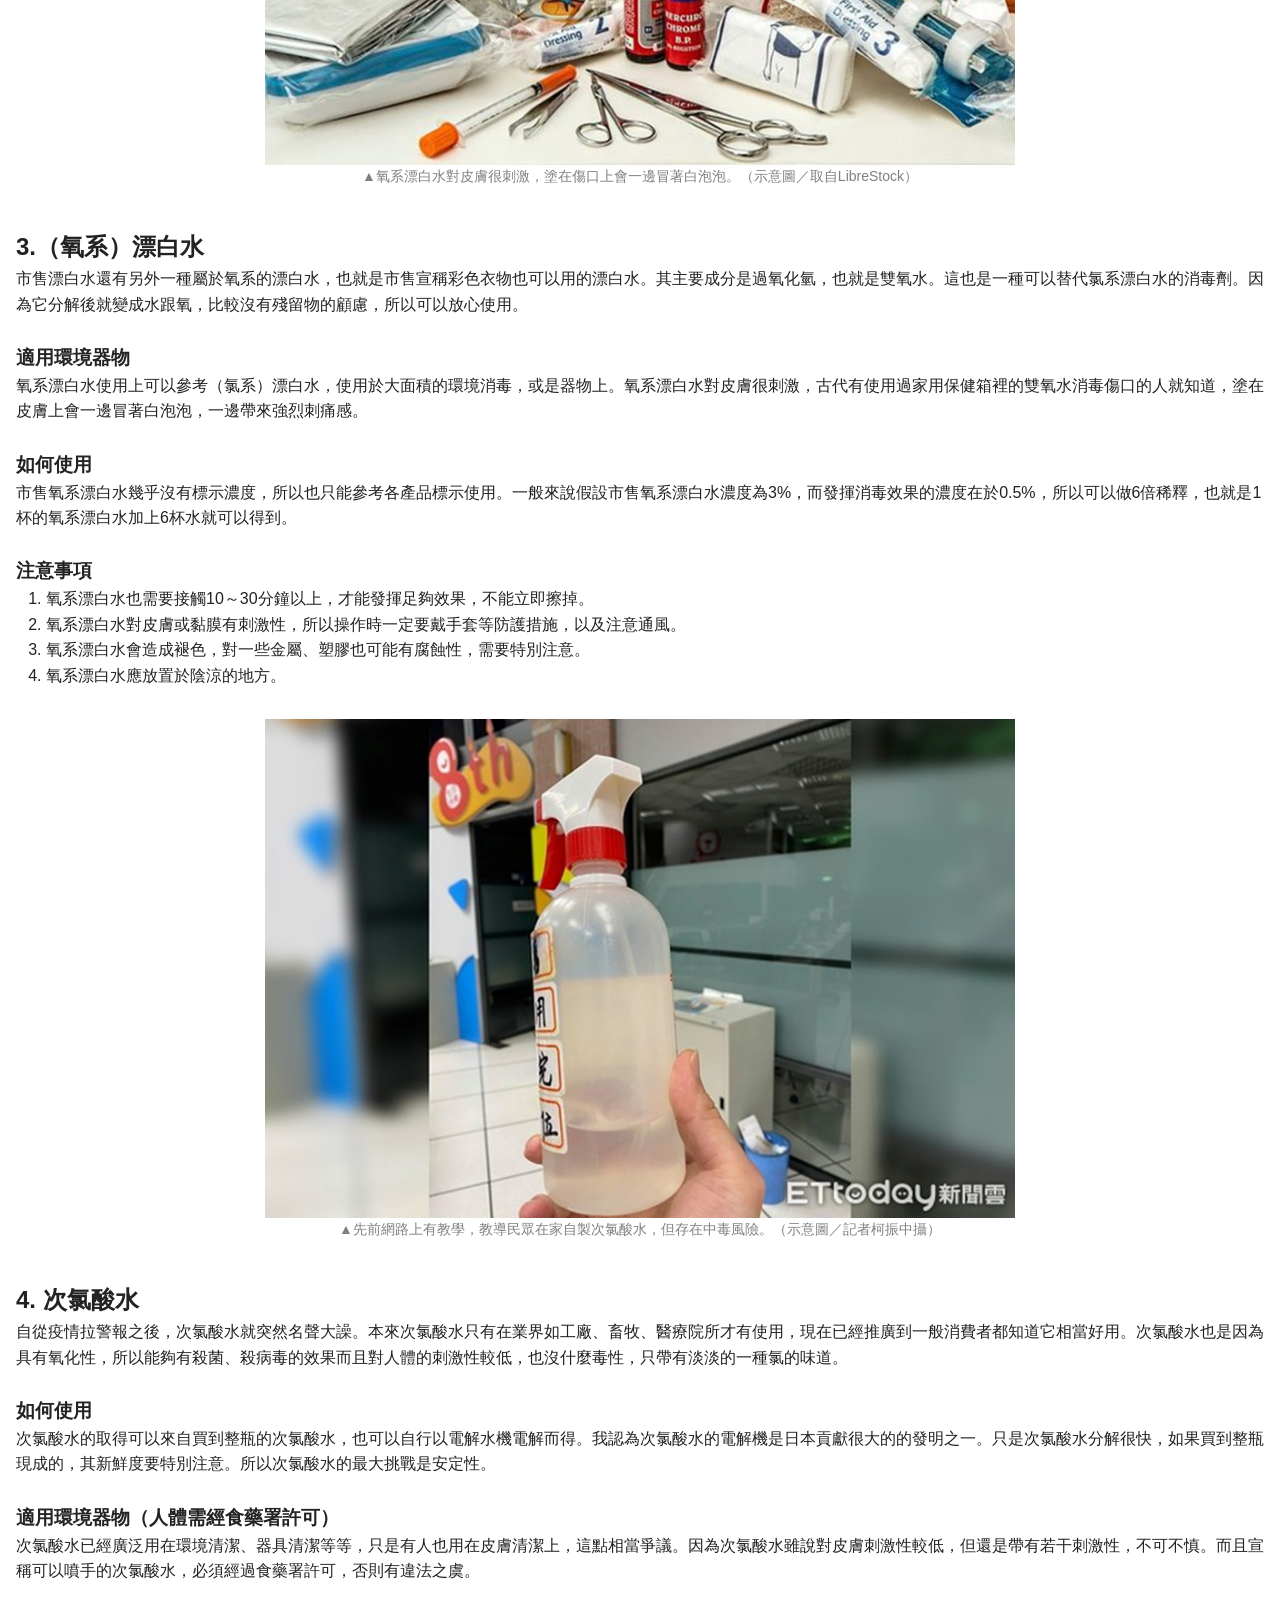
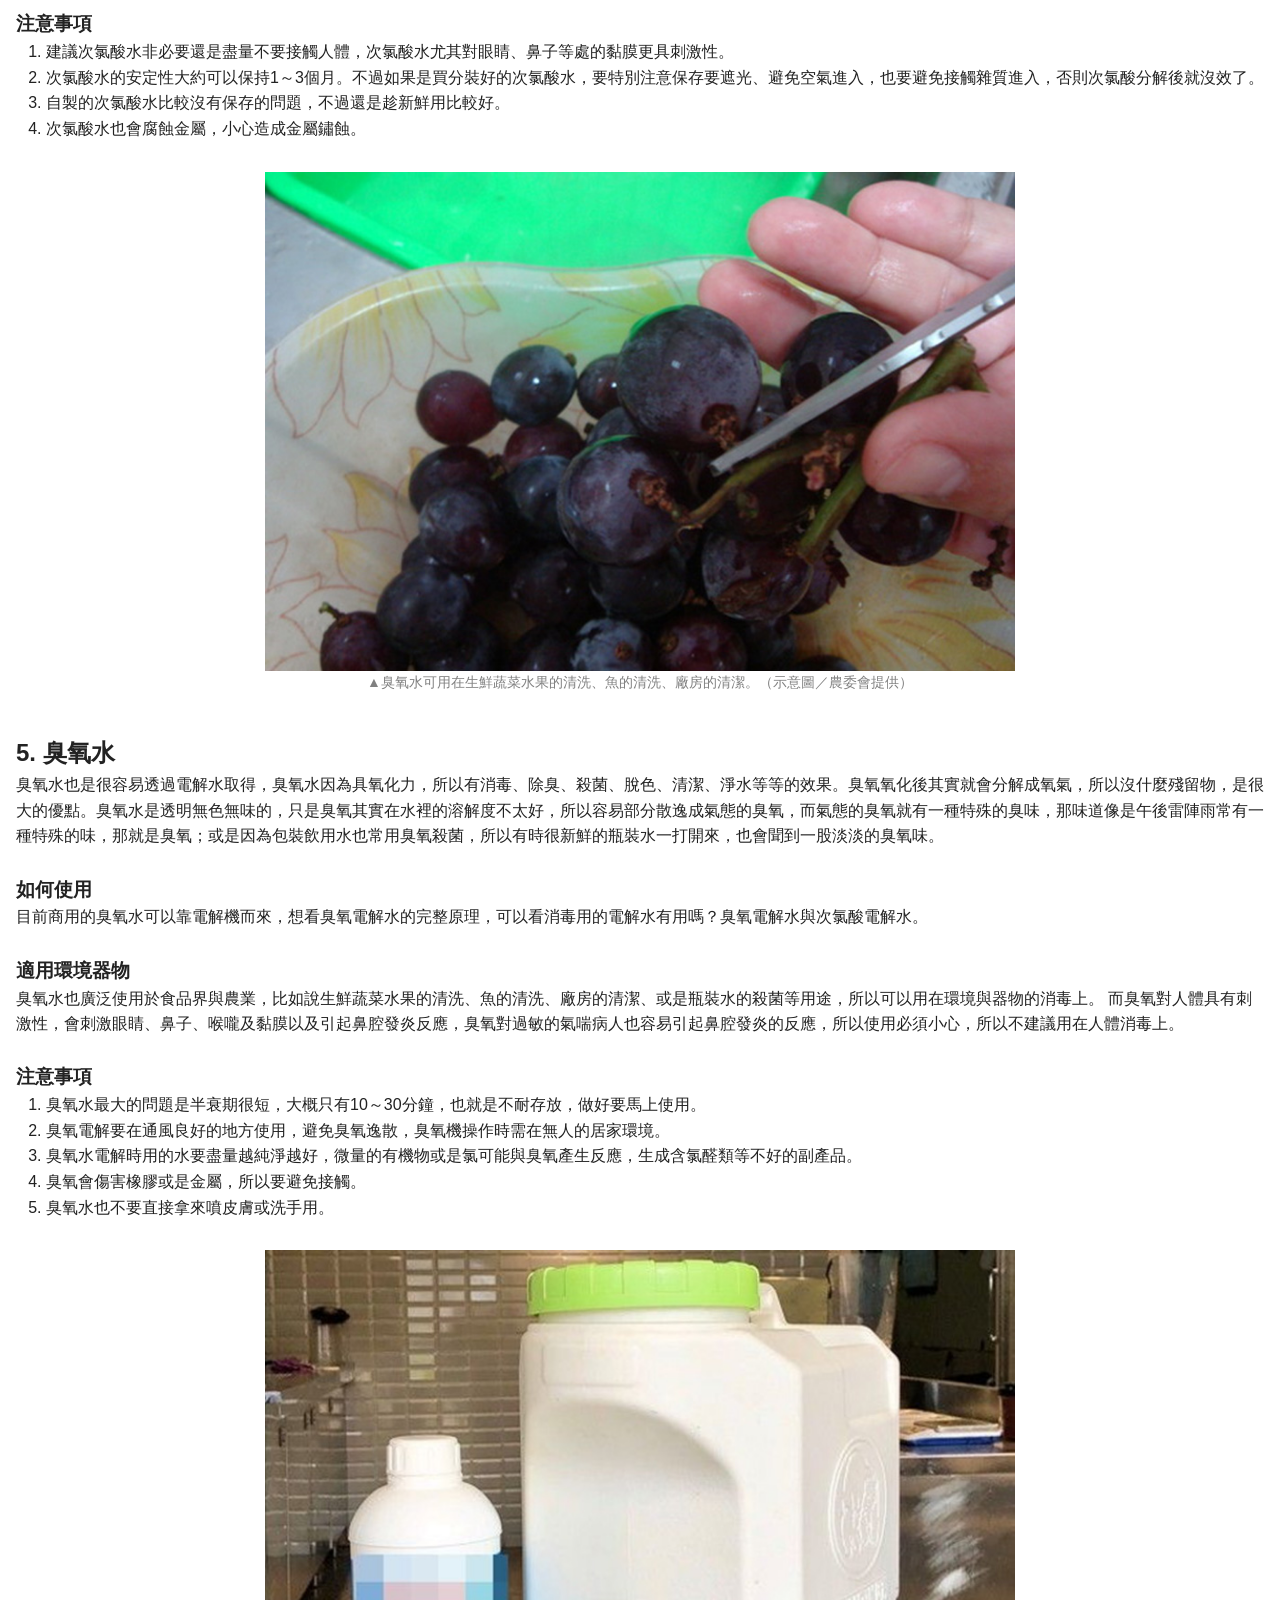
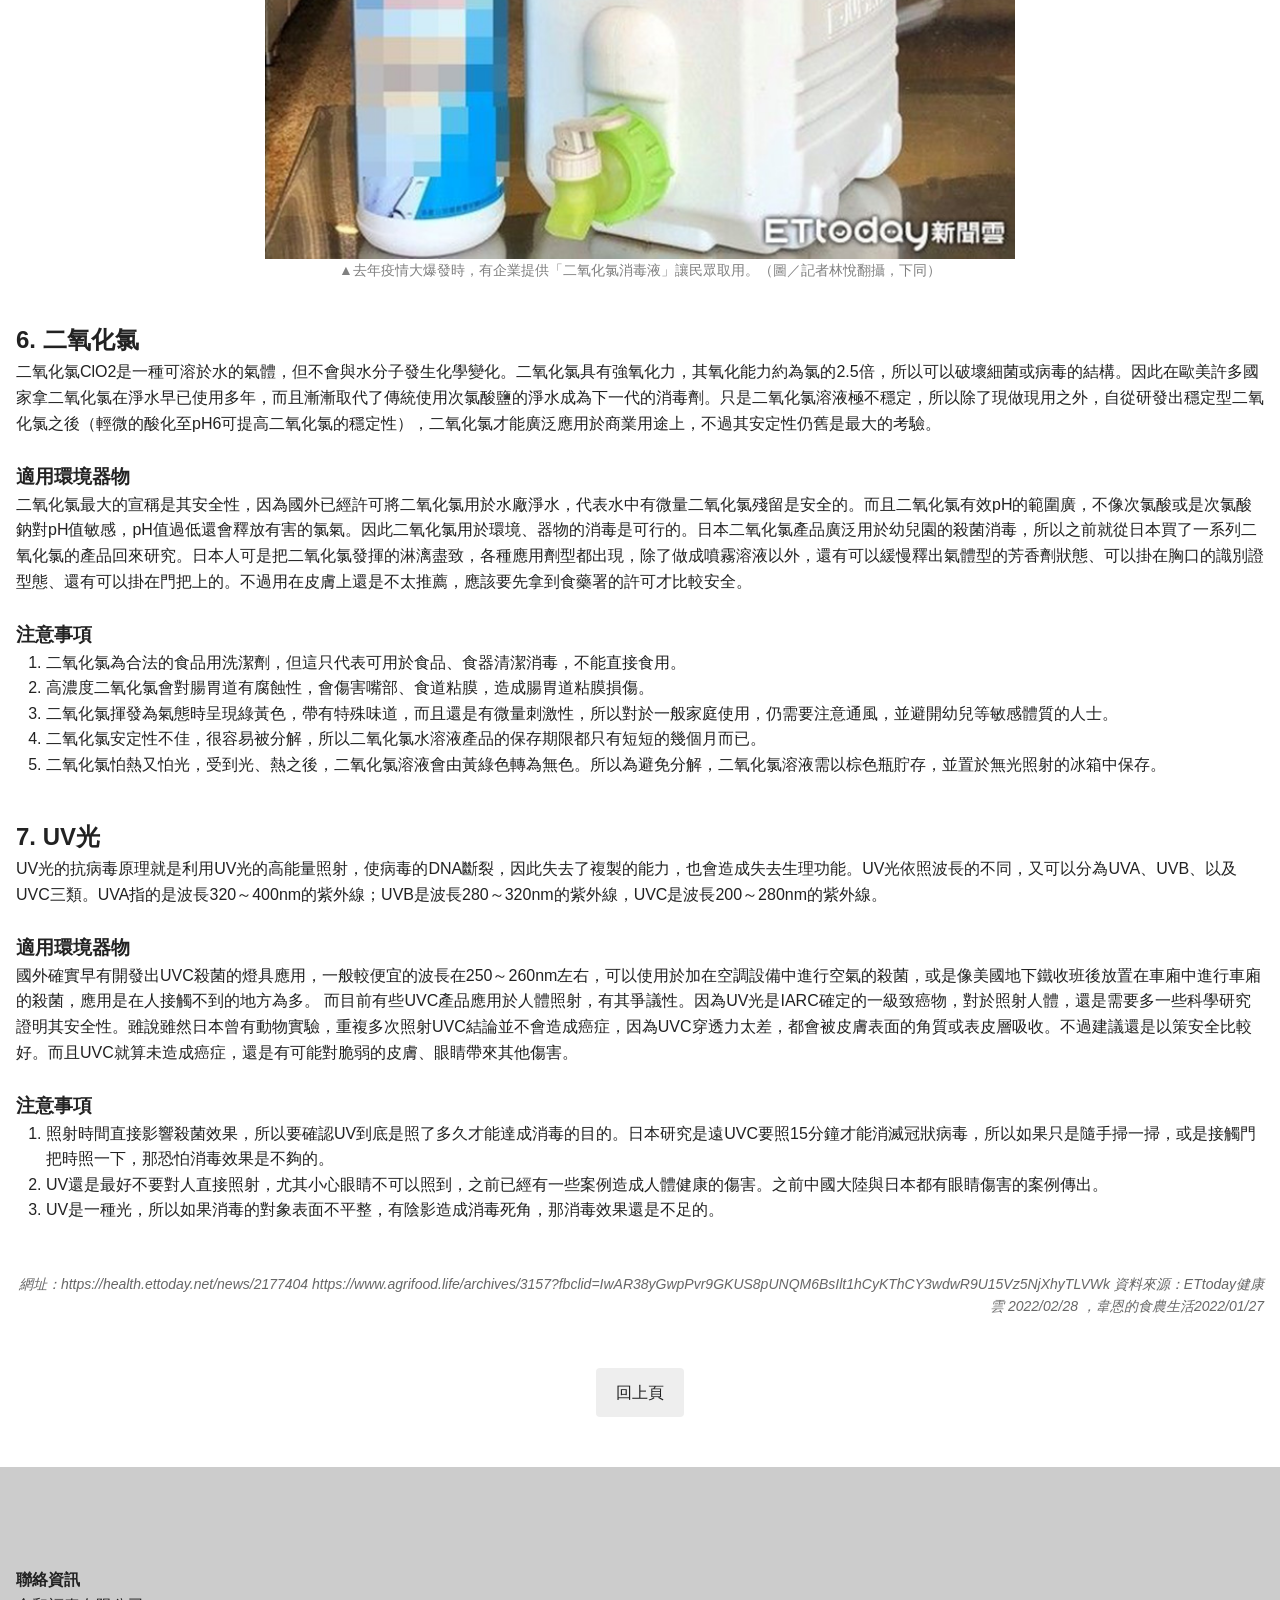
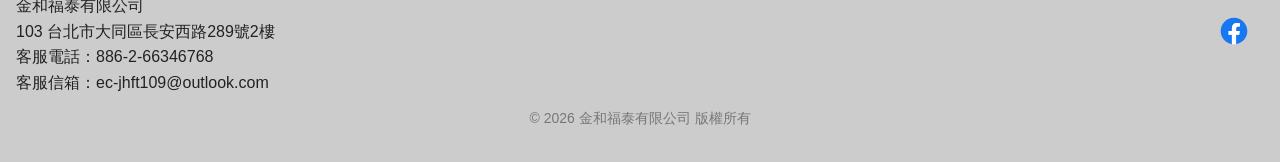
<file: news-press-p3.html>
<!doctype html>
<html lang="zh-Hant">
<head>
  <meta charset="utf-8">
  <meta name="viewport" content="width=device-width,initial-scale=1">
  <title> 常用消毒殺菌產品介紹 - 愛思帝長效清潔劑</title>
  <link rel="stylesheet" href="css/style.css">
  <style>
    h2 {margin-top:40px }
      .path a {
          color: #1f497d;
          text-decoration: none;
      }
      .path a:hover {
          text-decoration: underline;
      }
      figcaption { font-size:14px; color:#808080
      }
  </style>
</head>
<body>
    <div id="site-header-placeholder"></div>

    <section style="border-top:3px solid #808080" class="product-banner-center"></section>

    <main class="container path">
        <p style="margin-bottom:30px">新聞中心 > <a href="news-press.html">常用消毒殺菌產品介紹</a></p>
        <h1 align="center">不只酒精！「7種消毒劑」懶人包　適用物品、注意事項一次看</h1>

        <div align="center" style="margin:30px 0">
            <figure>
                <img src="images/04.jpg" alt="流感傳播示意圖" width="750px">
                <figcaption>▲若是大範圍的環境消毒不適合使用酒精。（示意圖／記者游芳男攝）</figcaption>
            </figure>
        </div>

        <h2>1.酒精</h2>
        <img src="images/03.jpg" alt="7種消毒劑功效" width="500px" style="float:right; margin-left:20px">
        <p>
            酒精是最容易取得、也最適合一般民眾使用的清潔消毒用品。酒精一般指的就是乙醇，可以用藥房賣的95%藥用酒精，或是台灣菸酒公司賣的95%食用酒精，而台灣因為稅法的關係，另外還有一種粉紅色的變性酒精，那是加入了變性劑讓它不適合飲用，但是一樣可以做消毒用途。
            酒精適合殺病毒的濃度在60%～80%，所以除了95%酒精以外，市面上另外也買得到已經調好的75%的酒精，可以直接使用。而99%的無水酒精比較不容易買到，它一方面很貴，一方面也因為過於易燃所以保存上不太安全，不推薦大眾使用。
        <p>&nbsp;</p>
        <h3>適用器物人體</h3>
        <p>
            注意如果是食器消毒的話，最好使用食用酒精。而皮膚太常噴酒精的話，因為酒精會去除皮脂，因此會造成皮膚太過乾燥，甚至龜裂的情形，所以要注意滋潤保濕。
        </p>
        <p>&nbsp;</p>
        <h3>如何使用</h3>
        <p>
            酒精適合殺病毒的濃度在60%～80%，所以平常最普通的用法是稀釋到70%至75%來使用，我們如果買到的是95%酒精，一個簡單的稀釋法，那就可以用3加1的稀釋法：也就是用3杯的95%酒精加上1杯的水，均勻混合後，那就是大約71%的適當濃度。當然也可以用4加1的稀釋法，那就會得到大約74%的濃度，兩者都同樣適用。
            環境大範圍的消毒不適合使用酒精，因為酒精是易燃物，如果大量揮發在密閉空間裡會有火災、爆炸的危險性，對人體也有刺激性。
        </p>
        <p>&nbsp;</p>
        <h3>注意事項</h3>
        <ul style="list-style:decimal; margin-left:30px">
            <li>酒精消毒需要接觸1～10分鐘以上，才能發揮效果，所以不要急著把它擦掉。</li>
            <li>酒精在高濃度之下，都算是易燃物，所以不管存放或是使用一定要避免高溫。</li>
            <li>此外也要避免在密閉空間使用，以避免刺激性。</li>
            <li>酒精會造成塑膠或橡膠變硬變質，所以也要特別注意。</li>
            <li>常使用酒精噴手或使用乾洗手，有可能造成皮膚乾裂要注意保濕。</li>
            <li>這樣的高濃度酒精千萬不能喝，也要避免小朋友誤喝。</li>
        </ul>

        <div align="center" style="margin:30px 0">
            <figure>
                <img src="images/05.jpg" alt="流感傳播示意圖" width="750px">
                <figcaption>▲氯系漂白水首推使用在大範圍的環境清潔上，因為成本最低。（示意圖／記者林悅翻攝）</figcaption>
            </figure>
        </div>
        <h2>2.（氯系）漂白水</h2>
        <p>便宜又廣用的消毒用品當推（氯系）漂白水，也就是次氯酸鈉水溶液，市面上洗衣物用的強調潔白的漂白水就是它。因為次氯酸鈉漂白水具有強氧化性，所以可以具有消毒、殺菌、殺病毒的功效，醫院等地日常就在使用，效果備受肯定，尤其是對於大面積的環境消毒，氯系漂白水便宜又好用。</p>
        <p>&nbsp;</p>
        <h3> 適用環境器物</h3>
        <p>  次氯酸鈉漂白水首推使用在大範圍的環境清潔上，因為成本最低。對於器物消毒也不錯，不過要注意次氯酸鈉漂白水可能會腐蝕金屬，也會損壞一些塑膠，要特別注意。</p>
        <p>&nbsp;</p>
        <h3>如何使用</h3>
        <p>氯系漂白水的有效濃度，對於家居環境清潔來說，大約為500ppm。所以買到市售漂白水就要過稀釋，很簡單的稀釋原則，就是將市售漂白水（濃度約為5%～6%）稀釋100倍就可以。實際上可以取濃度5%～6%的漂白水100ml（1個養樂多瓶，或是半個馬克杯），然後稀釋到10公升裝的水桶裡。只是市面上的漂白水有的有標示濃度，有的沒有，所以可挑選有標示的或是參考各產品說明上的建議用法。</p>
        <p>&nbsp;</p>
        <h3>注意事項</h3>
        <ul style="list-style:decimal; margin-left:30px">
            <li> 漂白水使用後雖然有味道，但是不要急著把它擦掉，至少讓它接觸10～30分鐘以上，才能發揮足夠效果。</li>
            <li>漂白水對皮膚或黏膜有刺激性，所以操作時一定要戴手套等防護措施，以及注意通風。</li>
            <li>漂白水會造成褪色，所以注意使用的對象。</li>
            <li>漂白水會腐蝕金屬，也會損壞一些塑膠，需要特別注意。</li>
            <li>未經稀釋的漂白水在太陽光下會釋出有毒氣體，所以應放置於陰涼的地方。</li>
            <li>由於次氯酸鈉會隨着時間漸漸分解，因此盡量挑選買生產日期較近的漂白水，也不要放太久。而稀釋的漂白水，也－會隨時間分解，所以最好在24小時內用完，以確保消毒的效果。</li>
            <li>氯系漂白水首推使用在大範圍的環境清潔上，因為成本最低。</li>
        </ul><p>&nbsp;</p>
        <p style="font-size:14px; color:#ff6a00">
            特別注意使用漂白水時，千萬不要自行混合酸性清潔劑或鹽酸等酸性成分，否則會產生有毒的氯氣。這在過去有很多中毒案例，千萬要小心。像這則案例想掃得更乾淨…花蓮婦鹽酸＋漂白水，大量氯氣冒出她呼吸急促送醫也是。
            也最好不要貪圖便宜或方便想要自己用漂白水加酸製造次氯酸水，化學底子不夠或是設備準備不夠的人最好不要學，否則也有不慎產生氯氣的可能，見建議沒有專業能力的人，不要將漂白水加酸自製次氯酸水。
        </p>

        <div align="center" style="margin:30px 0">
            <figure>
                <img src="images/06.jpg" alt="氧系漂白水示意圖" width="750px">
                <figcaption>▲氧系漂白水對皮膚很刺激，塗在傷口上會一邊冒著白泡泡。（示意圖／取自LibreStock）</figcaption>
            </figure>
        </div>
        <h2>3.（氧系）漂白水</h2>
        <p>市售漂白水還有另外一種屬於氧系的漂白水，也就是市售宣稱彩色衣物也可以用的漂白水。其主要成分是過氧化氫，也就是雙氧水。這也是一種可以替代氯系漂白水的消毒劑。因為它分解後就變成水跟氧，比較沒有殘留物的顧慮，所以可以放心使用。</p>
        <p>&nbsp;</p>
        <h3> 適用環境器物</h3>
        <p>氧系漂白水使用上可以參考（氯系）漂白水，使用於大面積的環境消毒，或是器物上。氧系漂白水對皮膚很刺激，古代有使用過家用保健箱裡的雙氧水消毒傷口的人就知道，塗在皮膚上會一邊冒著白泡泡，一邊帶來強烈刺痛感。</p>
        <p>&nbsp;</p>
        <h3>如何使用</h3>
        <p>市售氧系漂白水幾乎沒有標示濃度，所以也只能參考各產品標示使用。一般來說假設市售氧系漂白水濃度為3%，而發揮消毒效果的濃度在於0.5%，所以可以做6倍稀釋，也就是1杯的氧系漂白水加上6杯水就可以得到。</p>
        <p>&nbsp;</p>
        <h3>注意事項</h3>
        <ul style="list-style:decimal; margin-left:30px">
            <li>氧系漂白水也需要接觸10～30分鐘以上，才能發揮足夠效果，不能立即擦掉。</li>
            <li>氧系漂白水對皮膚或黏膜有刺激性，所以操作時一定要戴手套等防護措施，以及注意通風。</li>
            <li>氧系漂白水會造成褪色，對一些金屬、塑膠也可能有腐蝕性，需要特別注意。</li>
            <li>氧系漂白水應放置於陰涼的地方。</li>
        </ul>

        <div align="center" style="margin:30px 0">
            <figure>
                <img src="images/07.jpg" alt="次氯酸水示意圖" width="750px">
                <figcaption>▲先前網路上有教學，教導民眾在家自製次氯酸水，但存在中毒風險。（示意圖／記者柯振中攝）</figcaption>
            </figure>
        </div>
        <h2>4. 次氯酸水</h2>
        <p>自從疫情拉警報之後，次氯酸水就突然名聲大譟。本來次氯酸水只有在業界如工廠、畜牧、醫療院所才有使用，現在已經推廣到一般消費者都知道它相當好用。次氯酸水也是因為具有氧化性，所以能夠有殺菌、殺病毒的效果而且對人體的刺激性較低，也沒什麼毒性，只帶有淡淡的一種氯的味道。</p>
        <p>&nbsp;</p>
        <h3>如何使用</h3>
        <p>次氯酸水的取得可以來自買到整瓶的次氯酸水，也可以自行以電解水機電解而得。我認為次氯酸水的電解機是日本貢獻很大的的發明之一。只是次氯酸水分解很快，如果買到整瓶現成的，其新鮮度要特別注意。所以次氯酸水的最大挑戰是安定性。</p>
        <p>&nbsp;</p>
        <h3>適用環境器物（人體需經食藥署許可）</h3>
        <p>次氯酸水已經廣泛用在環境清潔、器具清潔等等，只是有人也用在皮膚清潔上，這點相當爭議。因為次氯酸水雖說對皮膚刺激性較低，但還是帶有若干刺激性，不可不慎。而且宣稱可以噴手的次氯酸水，必須經過食藥署許可，否則有違法之虞。</p>
        <p>&nbsp;</p>
        <h3>注意事項</h3>
        <ul style="list-style:decimal; margin-left:30px">
            <li>建議次氯酸水非必要還是盡量不要接觸人體，次氯酸水尤其對眼睛、鼻子等處的黏膜更具刺激性。</li>
            <li>次氯酸水的安定性大約可以保持1～3個月。不過如果是買分裝好的次氯酸水，要特別注意保存要遮光、避免空氣進入，也要避免接觸雜質進入，否則次氯酸分解後就沒效了。</li>
            <li>自製的次氯酸水比較沒有保存的問題，不過還是趁新鮮用比較好。</li>
            <li>次氯酸水也會腐蝕金屬，小心造成金屬鏽蝕。</li>
        </ul>

        <div align="center" style="margin:30px 0">
            <figure>
                <img src="images/08.jpg" alt="臭氧水示意圖" width="750px">
                <figcaption>▲臭氧水可用在生鮮蔬菜水果的清洗、魚的清洗、廠房的清潔。（示意圖／農委會提供）</figcaption>
            </figure>
        </div>
        <h2>5. 臭氧水</h2>
        <p>臭氧水也是很容易透過電解水取得，臭氧水因為具氧化力，所以有消毒、除臭、殺菌、脫色、清潔、淨水等等的效果。臭氧氧化後其實就會分解成氧氣，所以沒什麼殘留物，是很大的優點。臭氧水是透明無色無味的，只是臭氧其實在水裡的溶解度不太好，所以容易部分散逸成氣態的臭氧，而氣態的臭氧就有一種特殊的臭味，那味道像是午後雷陣雨常有一種特殊的味，那就是臭氧；或是因為包裝飲用水也常用臭氧殺菌，所以有時很新鮮的瓶裝水一打開來，也會聞到一股淡淡的臭氧味。</p>
        <p>&nbsp;</p>
        <h3>如何使用</h3>
        <p>目前商用的臭氧水可以靠電解機而來，想看臭氧電解水的完整原理，可以看消毒用的電解水有用嗎？臭氧電解水與次氯酸電解水。</p>
        <p>&nbsp;</p>
        <h3>適用環境器物</h3>
        <p>臭氧水也廣泛使用於食品界與農業，比如說生鮮蔬菜水果的清洗、魚的清洗、廠房的清潔、或是瓶裝水的殺菌等用途，所以可以用在環境與器物的消毒上。 而臭氧對人體具有刺激性，會刺激眼睛、鼻子、喉嚨及黏膜以及引起鼻腔發炎反應，臭氧對過敏的氣喘病人也容易引起鼻腔發炎的反應，所以使用必須小心，所以不建議用在人體消毒上。</p>
        <p>&nbsp;</p>
        <h3>注意事項</h3>
        <ul style="list-style:decimal; margin-left:30px">
            <li>臭氧水最大的問題是半衰期很短，大概只有10～30分鐘，也就是不耐存放，做好要馬上使用。</li>
            <li>臭氧電解要在通風良好的地方使用，避免臭氧逸散，臭氧機操作時需在無人的居家環境。</li>
            <li>臭氧水電解時用的水要盡量越純淨越好，微量的有機物或是氯可能與臭氧產生反應，生成含氯醛類等不好的副產品。</li>
            <li>臭氧會傷害橡膠或是金屬，所以要避免接觸。</li>
            <li>臭氧水也不要直接拿來噴皮膚或洗手用。</li>
        </ul>

        <div align="center" style="margin:30px 0">
            <figure>
                <img src="images/09.jpg" alt="二氧化氯示意圖" width="750px">
                <figcaption>▲去年疫情大爆發時，有企業提供「二氧化氯消毒液」讓民眾取用。（圖／記者林悅翻攝，下同）</figcaption>
            </figure>
        </div>
        <h2>6. 二氧化氯</h2>
        <p>二氧化氯ClO2是一種可溶於水的氣體，但不會與水分子發生化學變化。二氧化氯具有強氧化力，其氧化能力約為氯的2.5倍，所以可以破壞細菌或病毒的結構。因此在歐美許多國家拿二氧化氯在淨水早已使用多年，而且漸漸取代了傳統使用次氯酸鹽的淨水成為下一代的消毒劑。只是二氧化氯溶液極不穩定，所以除了現做現用之外，自從研發出穩定型二氧化氯之後（輕微的酸化至pH6可提高二氧化氯的穩定性），二氧化氯才能廣泛應用於商業用途上，不過其安定性仍舊是最大的考驗。</p>
        <p>&nbsp;</p>
        <h3>適用環境器物</h3>
        <p>二氧化氯最大的宣稱是其安全性，因為國外已經許可將二氧化氯用於水廠淨水，代表水中有微量二氧化氯殘留是安全的。而且二氧化氯有效pH的範圍廣，不像次氯酸或是次氯酸鈉對pH值敏感，pH值過低還會釋放有害的氯氣。因此二氧化氯用於環境、器物的消毒是可行的。日本二氧化氯產品廣泛用於幼兒園的殺菌消毒，所以之前就從日本買了一系列二氧化氯的產品回來研究。日本人可是把二氧化氯發揮的淋漓盡致，各種應用劑型都出現，除了做成噴霧溶液以外，還有可以緩慢釋出氣體型的芳香劑狀態、可以掛在胸口的識別證型態、還有可以掛在門把上的。不過用在皮膚上還是不太推薦，應該要先拿到食藥署的許可才比較安全。</p>
        <p>&nbsp;</p>
        <h3>注意事項</h3>
        <ul style="list-style:decimal; margin-left:30px">
            <li>二氧化氯為合法的食品用洗潔劑，但這只代表可用於食品、食器清潔消毒，不能直接食用。</li>
            <li>高濃度二氧化氯會對腸胃道有腐蝕性，會傷害嘴部、食道粘膜，造成腸胃道粘膜損傷。</li>
            <li>二氧化氯揮發為氣態時呈現綠黃色，帶有特殊味道，而且還是有微量刺激性，所以對於一般家庭使用，仍需要注意通風，並避開幼兒等敏感體質的人士。</li>
            <li>二氧化氯安定性不佳，很容易被分解，所以二氧化氯水溶液產品的保存期限都只有短短的幾個月而已。</li>
            <li>二氧化氯怕熱又怕光，受到光、熱之後，二氧化氯溶液會由黃綠色轉為無色。所以為避免分解，二氧化氯溶液需以棕色瓶貯存，並置於無光照射的冰箱中保存。</li>
        </ul>


        <h2>7. UV光</h2>
        <p>UV光的抗病毒原理就是利用UV光的高能量照射，使病毒的DNA斷裂，因此失去了複製的能力，也會造成失去生理功能。UV光依照波長的不同，又可以分為UVA、UVB、以及UVC三類。UVA指的是波長320～400nm的紫外線；UVB是波長280～320nm的紫外線，UVC是波長200～280nm的紫外線。</p>
        <p>&nbsp;</p>
        <h3>適用環境器物</h3>
        <p>國外確實早有開發出UVC殺菌的燈具應用，一般較便宜的波長在250～260nm左右，可以使用於加在空調設備中進行空氣的殺菌，或是像美國地下鐵收班後放置在車廂中進行車廂的殺菌，應用是在人接觸不到的地方為多。 而目前有些UVC產品應用於人體照射，有其爭議性。因為UV光是IARC確定的一級致癌物，對於照射人體，還是需要多一些科學研究證明其安全性。雖說雖然日本曾有動物實驗，重複多次照射UVC結論並不會造成癌症，因為UVC穿透力太差，都會被皮膚表面的角質或表皮層吸收。不過建議還是以策安全比較好。而且UVC就算未造成癌症，還是有可能對脆弱的皮膚、眼睛帶來其他傷害。 </p>
        <p>&nbsp;</p>
        <h3>注意事項</h3>
        <ul style="list-style:decimal; margin-left:30px">
            <li>照射時間直接影響殺菌效果，所以要確認UV到底是照了多久才能達成消毒的目的。日本研究是遠UVC要照15分鐘才能消滅冠狀病毒，所以如果只是隨手掃一掃，或是接觸門把時照一下，那恐怕消毒效果是不夠的。</li>
            <li>UV還是最好不要對人直接照射，尤其小心眼睛不可以照到，之前已經有一些案例造成人體健康的傷害。之前中國大陸與日本都有眼睛傷害的案例傳出。</li>
            <li>UV是一種光，所以如果消毒的對象表面不平整，有陰影造成消毒死角，那消毒效果還是不足的。</li>
        </ul>


        <p class="article-meta">
            網址：https://health.ettoday.net/news/2177404
            https://www.agrifood.life/archives/3157?fbclid=IwAR38yGwpPvr9GKUS8pUNQM6BsIlt1hCyKThCY3wdwR9U15Vz5NjXhyTLVWk
            資料來源：ETtoday健康雲 2022/02/28 ，韋恩的食農生活2022/01/27
        </p>

        <p align="center"><a href="news-press.html" id="back-btn">回上頁</a></p>

    </main>
    

    <div id="site-footer-placeholder"></div>

    <script src="js/title.js"></script>
    <script src="js/footer.js"></script>
    <script src="js/main.js"></script>
</body>
</html>
</file>
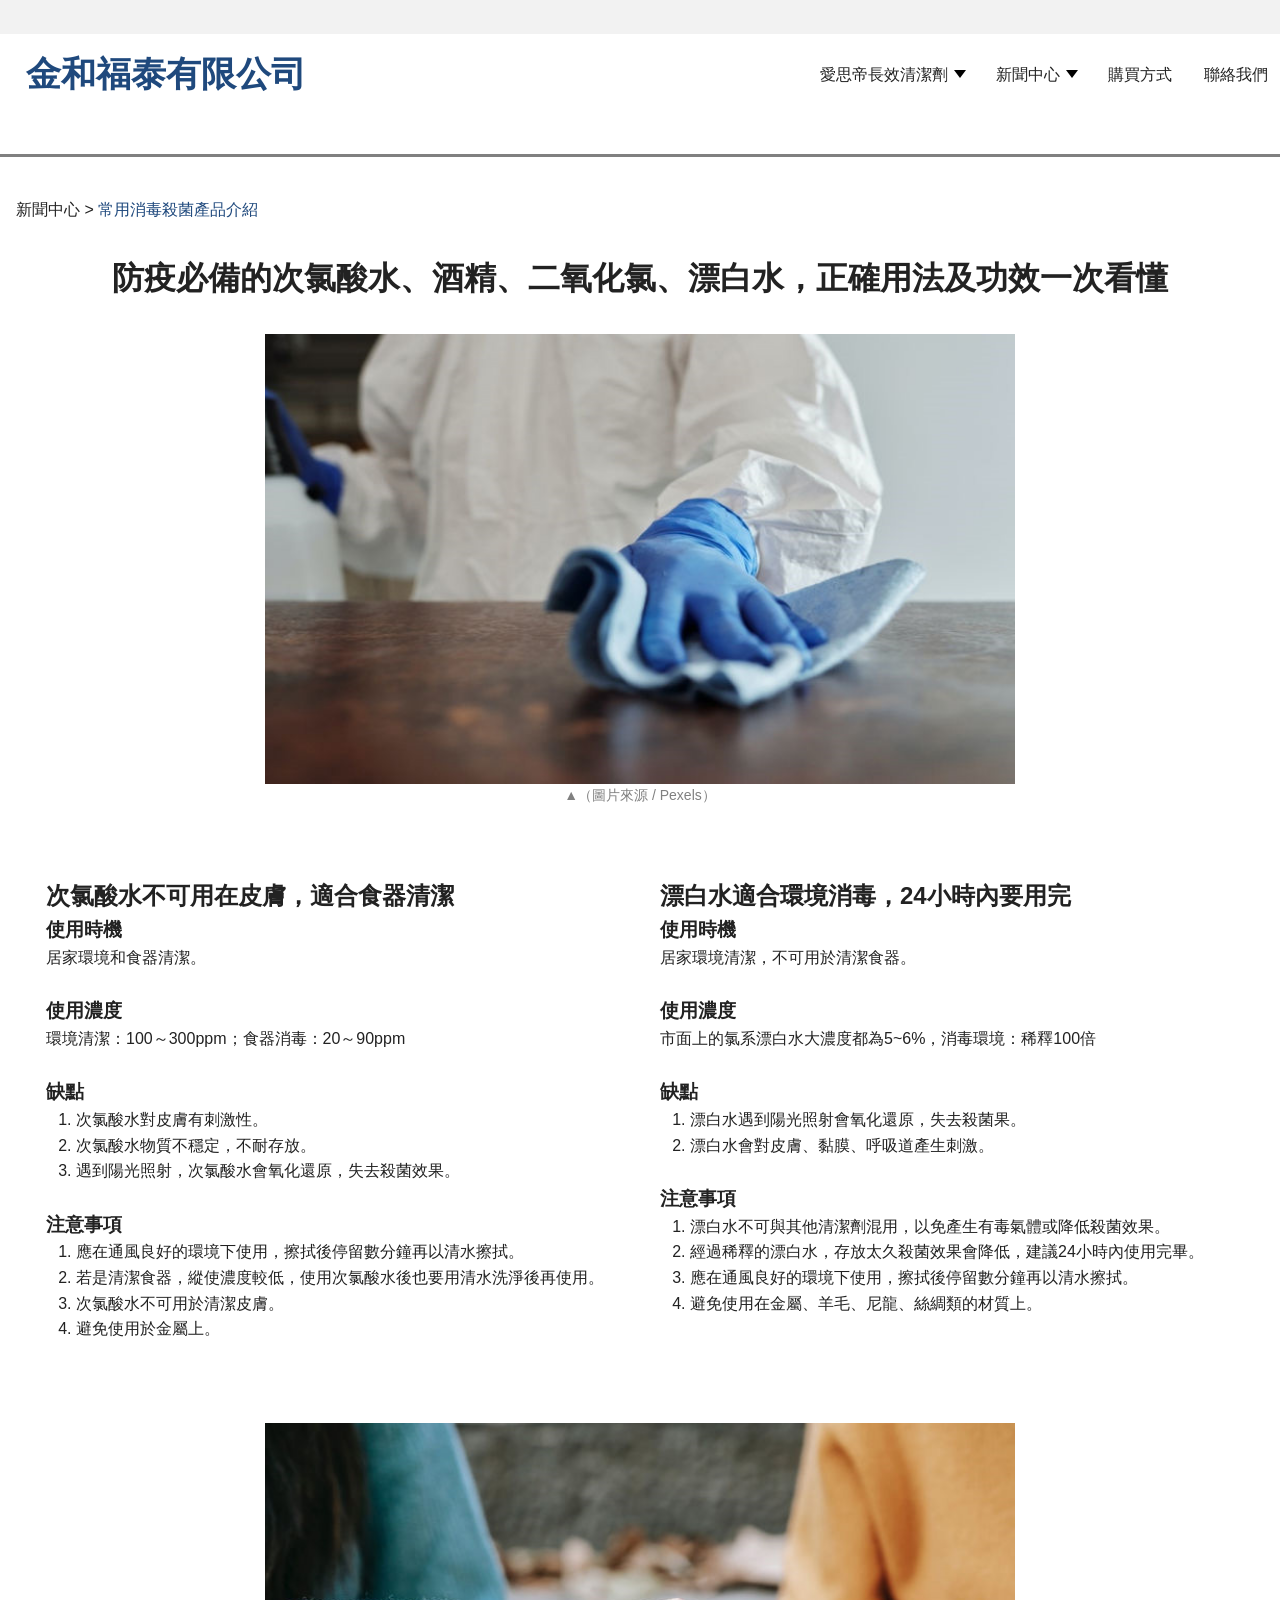
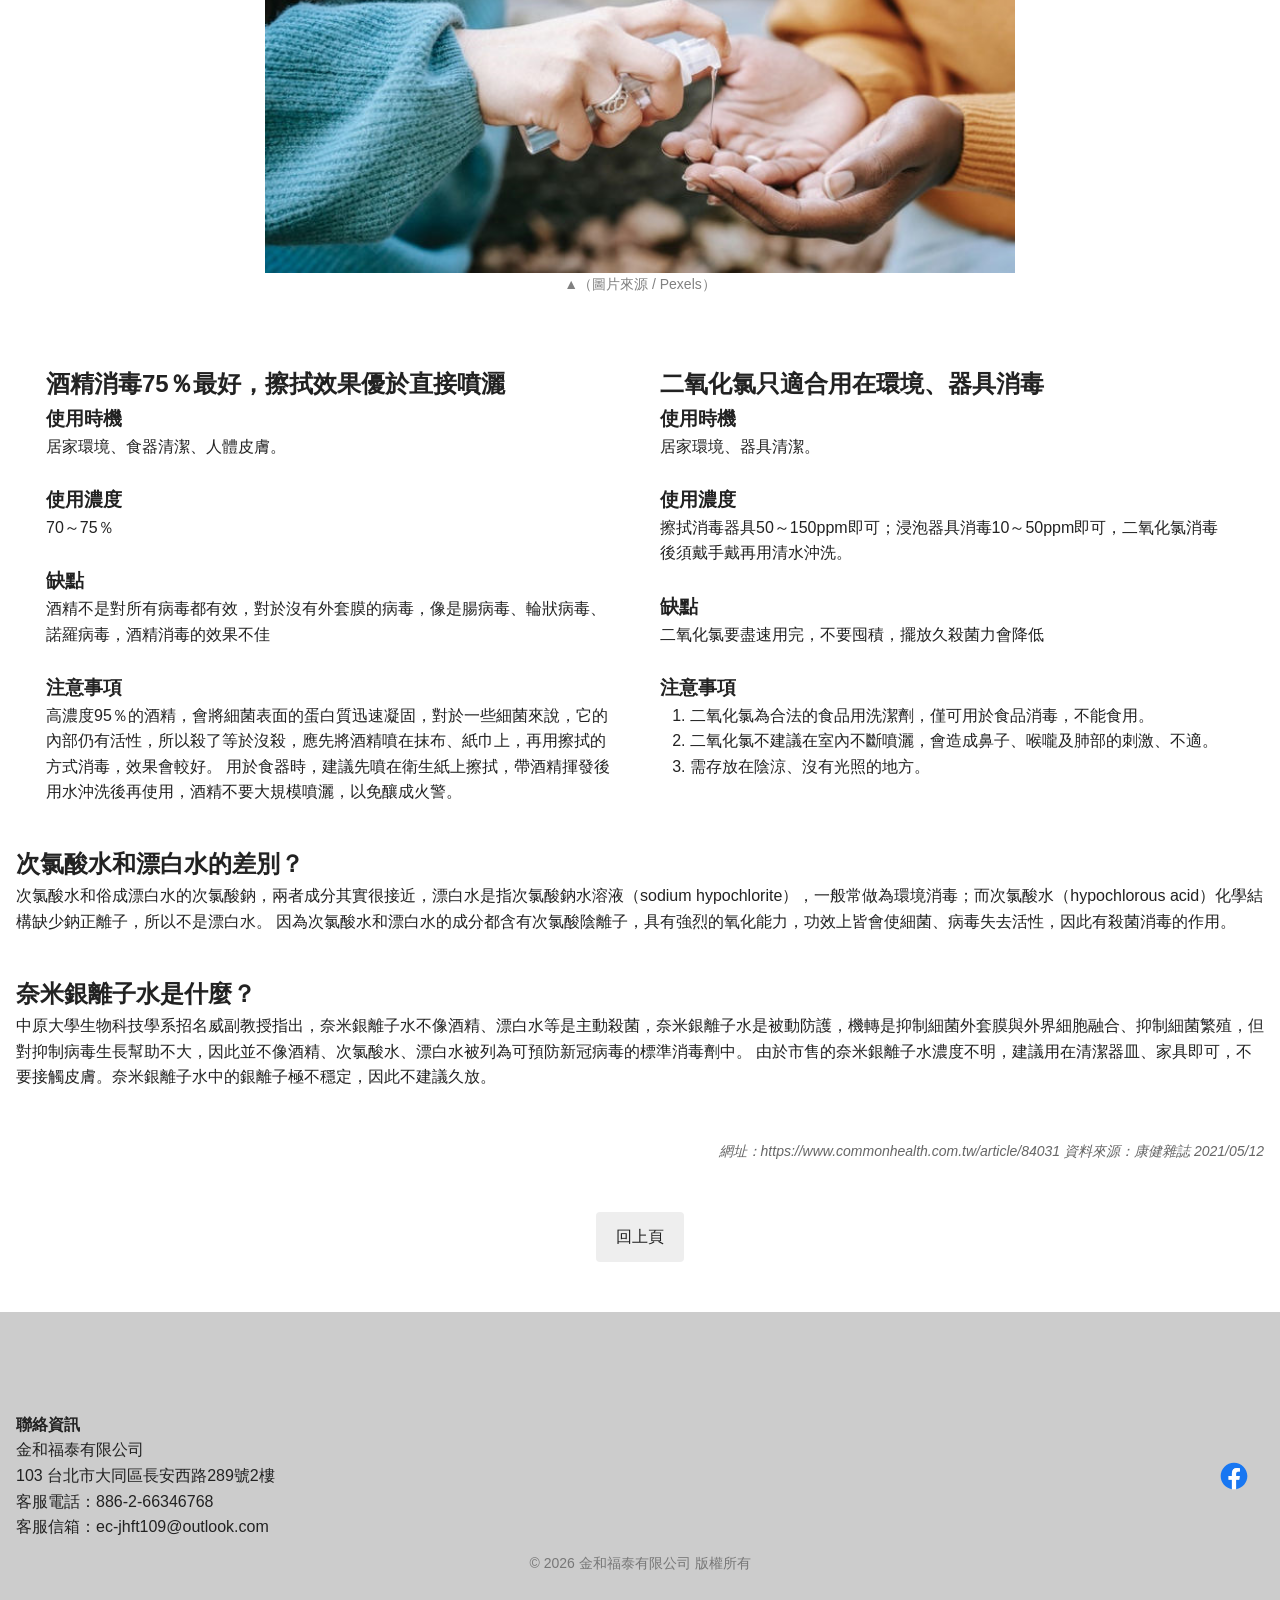
<file: news-press-p4.html>
<!doctype html>
<html lang="zh-Hant">
<head>
  <meta charset="utf-8">
  <meta name="viewport" content="width=device-width,initial-scale=1">
  <title> 常用消毒殺菌產品介紹 - 愛思帝長效清潔劑</title>
  <link rel="stylesheet" href="css/style.css">
  <style>
    h2 {margin-top:40px }
      .path a {
          color: #1f497d;
          text-decoration: none;
      }
      .path a:hover {
          text-decoration: underline;
      }
      figcaption { font-size:14px; color:#808080
      }
      .news-text {
          padding:0;
          margin-bottom: 0;
      }

          .news-text .intro-inner {
              display: flex;
              gap: 40px;
              align-items: center;
              max-width: 1300px;
              margin: 0 auto;
              padding:0px 30px;
              box-sizing: border-box;
          }

          .news-text .intro-text {
              width: 50%;
              color: #222;
              display: flex;
              flex-direction: column;
              justify-content: center;
          }
      @media (max-width:900px) {
          .news-text {
              padding: 16px 0;
          }

              .news-text .intro-inner {
                  flex-direction: column;
                  padding: 28px;
              }

              .news-text .intro-text {
                  width: 100%;
              }
      }
  </style>
</head>
<body>
    <div id="site-header-placeholder"></div>

    <section style="border-top:3px solid #808080" class="product-banner-center"></section>

    <main class="container path">
        <p style="margin-bottom:30px">新聞中心 > <a href="news-press.html">常用消毒殺菌產品介紹</a></p>
        <h1 align="center">防疫必備的次氯酸水、酒精、二氧化氯、漂白水，正確用法及功效一次看懂</h1>

        <div align="center" style="margin:30px 0">
            <figure>
                <img src="images/news01.jpg" alt="流感傳播示意圖" width="750px">
                <figcaption>▲（圖片來源 / Pexels）</figcaption>
            </figure>
        </div>
        <section class="news-text">
            <div class="intro-inner">
                <div class="intro-text">
                    <h2>次氯酸水不可用在皮膚，適合食器清潔</h2>

                    <h3>使用時機</h3>
                    <p>居家環境和食器清潔。</p>
                    <p>&nbsp;</p>
                    <h3>使用濃度</h3>
                    <p>環境清潔：100～300ppm；食器消毒：20～90ppm</p>
                    <p>&nbsp;</p>
                    <h3>缺點</h3>
                    <ul style="list-style:decimal; margin-left:30px">
                        <li>次氯酸水對皮膚有刺激性。</li>
                        <li>次氯酸水物質不穩定，不耐存放。</li>
                        <li>遇到陽光照射，次氯酸水會氧化還原，失去殺菌效果。</li>
                    </ul>
                    <p>&nbsp;</p>
                    <h3>注意事項</h3>
                    <ul style="list-style:decimal; margin-left:30px">
                        <li>應在通風良好的環境下使用，擦拭後停留數分鐘再以清水擦拭。</li>
                        <li>若是清潔食器，縱使濃度較低，使用次氯酸水後也要用清水洗淨後再使用。</li>
                        <li>次氯酸水不可用於清潔皮膚。</li>
                        <li>避免使用於金屬上。</li>
                    </ul>
                </div>

                <div class="intro-text">
                    <h2>漂白水適合環境消毒，24小時內要用完</h2>

                    <h3>使用時機</h3>
                    <p>居家環境清潔，不可用於清潔食器。</p>
                    <p>&nbsp;</p>
                    <h3>使用濃度</h3>
                    <p>市面上的氯系漂白水大濃度都為5~6%，消毒環境：稀釋100倍</p>
                    <p>&nbsp;</p>
                    <h3>缺點</h3>
                    <ul style="list-style:decimal; margin-left:30px">
                        <li>漂白水遇到陽光照射會氧化還原，失去殺菌果。</li>
                        <li>漂白水會對皮膚、黏膜、呼吸道產生刺激。</li>
                    </ul>
                    <p>&nbsp;</p>
                    <h3>注意事項</h3>
                    <ul style="list-style:decimal; margin-left:30px">
                        <li>漂白水不可與其他清潔劑混用，以免產生有毒氣體或降低殺菌效果。</li>
                        <li>經過稀釋的漂白水，存放太久殺菌效果會降低，建議24小時內使用完畢。</li>
                        <li>應在通風良好的環境下使用，擦拭後停留數分鐘再以清水擦拭。</li>
                        <li>避免使用在金屬、羊毛、尼龍、絲綢類的材質上。</li>
                        <p>&nbsp;</p>
                    </ul>
                </div>

            </div>
        </section><p>&nbsp;</p><p>&nbsp;</p>
        <div align="center" style="margin:30px 0">
            <figure>
                <img src="images/02.jpg" alt="流感傳播示意圖" width="750px">
                <figcaption>▲（圖片來源 / Pexels）</figcaption>
            </figure>
        </div>
        <section class="news-text">
            <div class="intro-inner">
                <div class="intro-text">
                    <h2>酒精消毒75％最好，擦拭效果優於直接噴灑</h2>

                    <h3>使用時機</h3>
                    <p>居家環境、食器清潔、人體皮膚。</p>
                    <p>&nbsp;</p>
                    <h3>使用濃度</h3>
                    <p>70～75％</p>
                    <p>&nbsp;</p>
                    <h3>缺點</h3>
                    <p>酒精不是對所有病毒都有效，對於沒有外套膜的病毒，像是腸病毒、輪狀病毒、諾羅病毒，酒精消毒的效果不佳</p>
                    <p>&nbsp;</p>
                    <h3>注意事項</h3>
                    <p>高濃度95％的酒精，會將細菌表面的蛋白質迅速凝固，對於一些細菌來說，它的內部仍有活性，所以殺了等於沒殺，應先將酒精噴在抹布、紙巾上，再用擦拭的方式消毒，效果會較好。
                        用於食器時，建議先噴在衛生紙上擦拭，帶酒精揮發後用水沖洗後再使用，酒精不要大規模噴灑，以免釀成火警。
                    </p>
                </div>

                <div class="intro-text">
                    <h2>二氧化氯只適合用在環境、器具消毒</h2>

                    <h3>使用時機</h3>
                    <p>居家環境、器具清潔。</p>
                    <p>&nbsp;</p>
                    <h3>使用濃度</h3>
                    <p>擦拭消毒器具50～150ppm即可；浸泡器具消毒10～50ppm即可，二氧化氯消毒後須戴手戴再用清水沖洗。</p>
                    <p>&nbsp;</p>
                    <h3>缺點</h3>
                    <p>二氧化氯要盡速用完，不要囤積，擺放久殺菌力會降低</p>
                    <p>&nbsp;</p>
                    <h3>注意事項</h3>
                    <ul style="list-style:decimal; margin-left:30px">
                        <li>二氧化氯為合法的食品用洗潔劑，僅可用於食品消毒，不能食用。</li>
                        <li>二氧化氯不建議在室內不斷噴灑，會造成鼻子、喉嚨及肺部的刺激、不適。</li>
                        <li>需存放在陰涼、沒有光照的地方。</li>
                        <p>&nbsp;</p>
                    </ul>
                </div>

            </div>
        </section>

        <h2>次氯酸水和漂白水的差別？</h2>
        <p>次氯酸水和俗成漂白水的次氯酸鈉，兩者成分其實很接近，漂白水是指次氯酸鈉水溶液（sodium hypochlorite），一般常做為環境消毒；而次氯酸水（hypochlorous acid）化學結構缺少鈉正離子，所以不是漂白水。
因為次氯酸水和漂白水的成分都含有次氯酸陰離子，具有強烈的氧化能力，功效上皆會使細菌、病毒失去活性，因此有殺菌消毒的作用。

            <h2>奈米銀離子水是什麼？</h2>
                中原大學生物科技學系招名威副教授指出，奈米銀離子水不像酒精、漂白水等是主動殺菌，奈米銀離子水是被動防護，機轉是抑制細菌外套膜與外界細胞融合、抑制細菌繁殖，但對抑制病毒生長幫助不大，因此並不像酒精、次氯酸水、漂白水被列為可預防新冠病毒的標準消毒劑中。
                由於市售的奈米銀離子水濃度不明，建議用在清潔器皿、家具即可，不要接觸皮膚。奈米銀離子水中的銀離子極不穩定，因此不建議久放。
</p>
        <p class="article-meta">
            網址：https://www.commonhealth.com.tw/article/84031 資料來源：康健雜誌 2021/05/12
        </p>

        <p align="center"><a href="news-press.html" id="back-btn">回上頁</a></p>

    </main>
    

    <div id="site-footer-placeholder"></div>

    <script src="js/title.js"></script>
    <script src="js/footer.js"></script>
    <script src="js/main.js"></script>
</body>
</html>
</file>
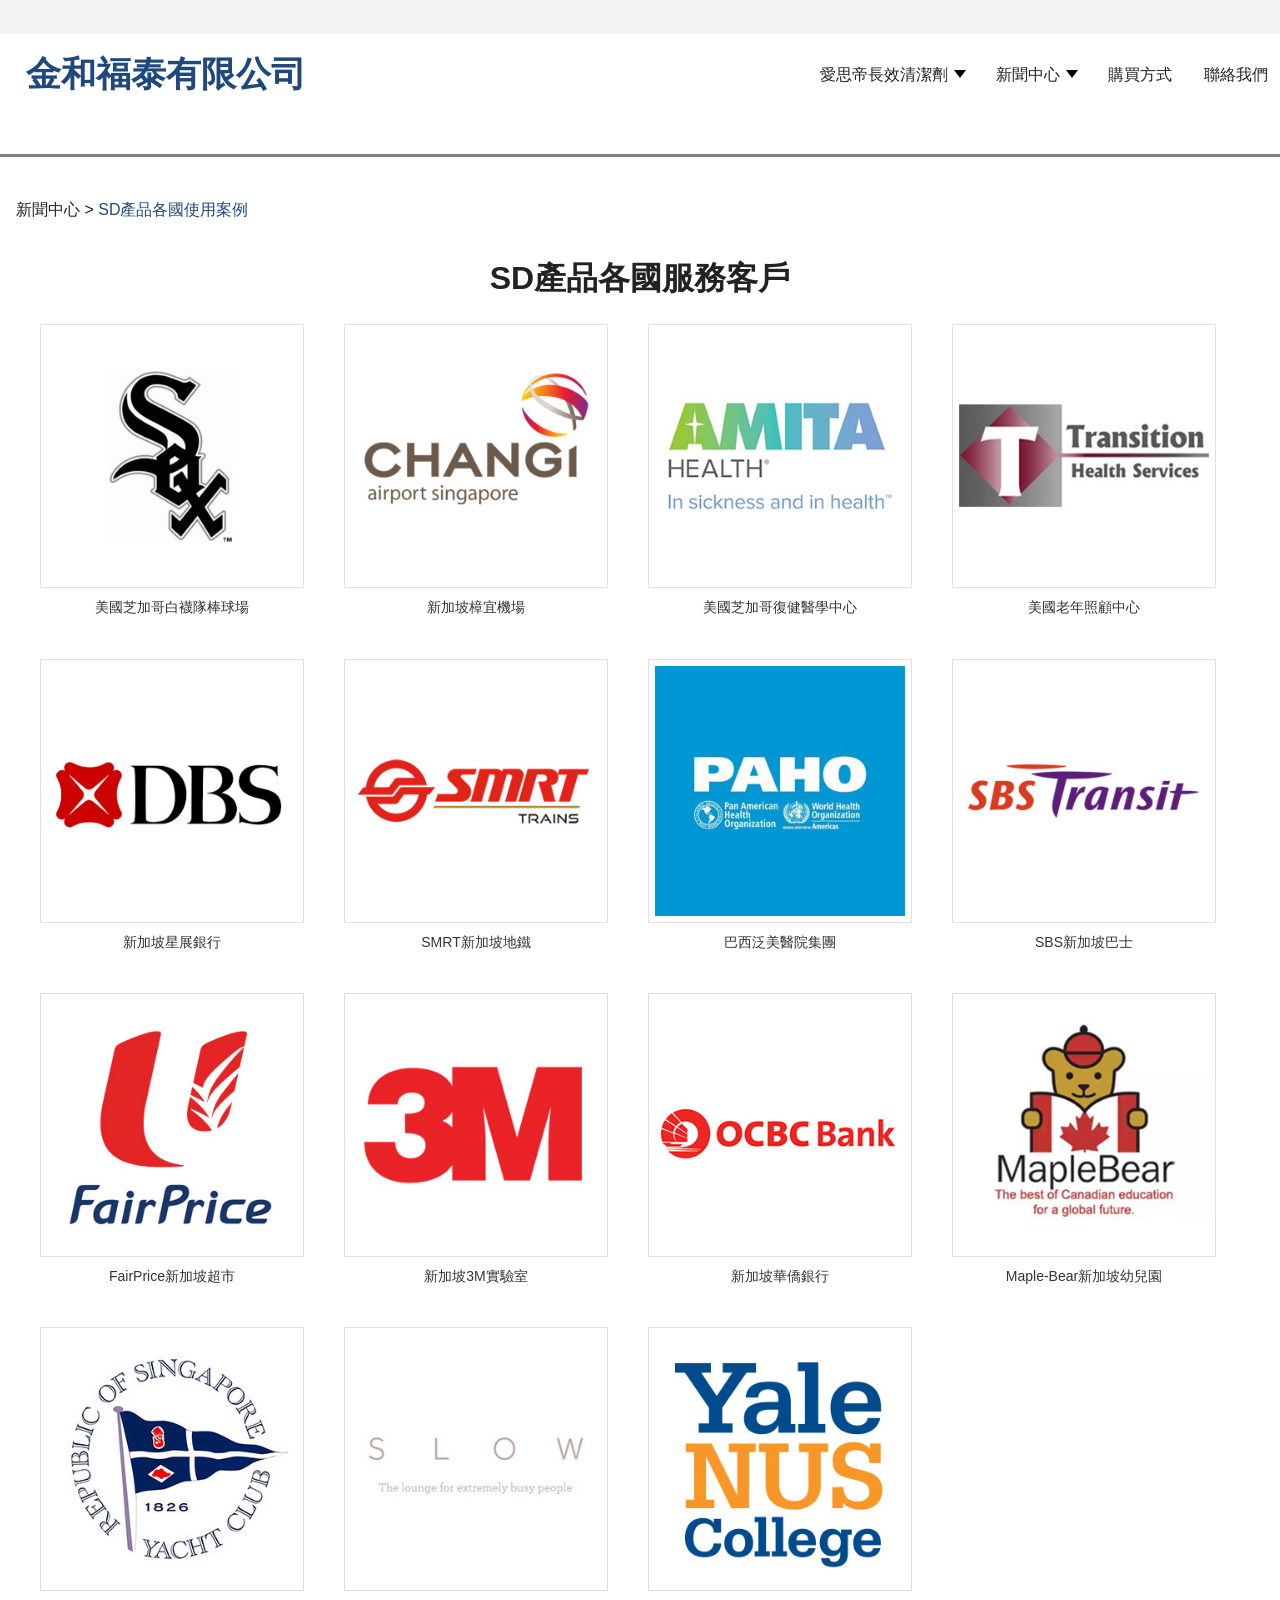
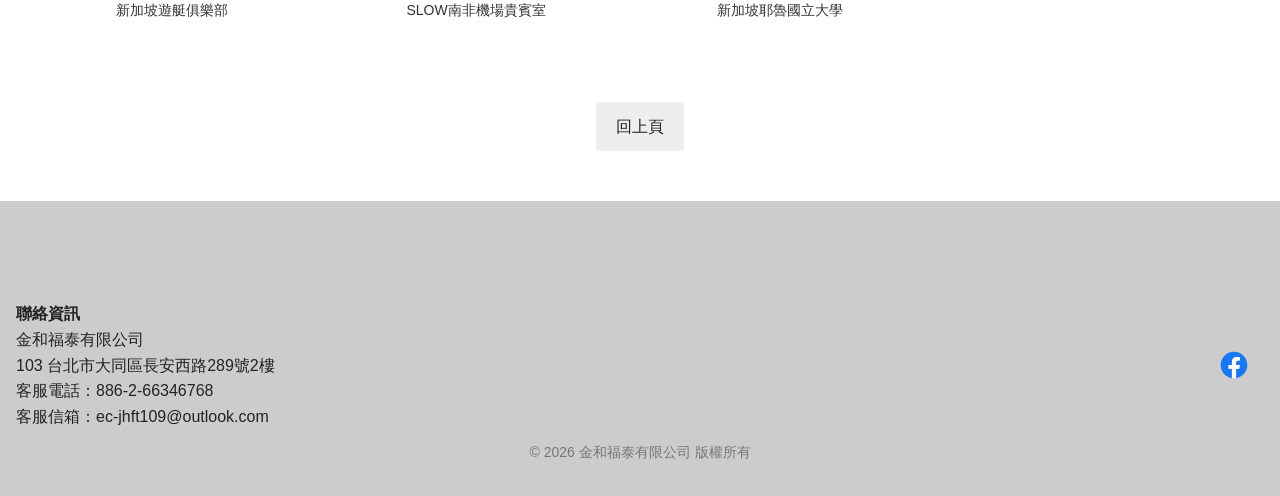
<file: news-press-p5.html>
<!doctype html>
<html lang="zh-Hant">
<head>
  <meta charset="utf-8">
  <meta name="viewport" content="width=device-width,initial-scale=1">
  <title> 常用消毒殺菌產品介紹 - 愛思帝長效清潔劑</title>
  <link rel="stylesheet" href="css/style.css">
  <style>
    h2 {margin-top:40px }
    .path a {
      color: #1f497d;
      text-decoration: none;
    }
    .path a:hover {
      text-decoration: underline;
    }

    /* 統一樣式：logo 圖片區塊 */
    .product-banner-center { border-top:3px solid #808080; }
    .path p.breadcrumb { margin-bottom:30px; }
    .logo-gallery {
      max-width:1200px;
      margin:20px auto 30px;
      display:flex;
      flex-wrap:wrap;
      gap:40px;
      justify-content:flex-start;
    }
    .logo-item { width:22%; min-width:140px; text-align:center; }
    .logo-item img {
      max-width:100%;
      height:auto;
      display:block;
      margin:0 auto;
      border:1px solid #e0e0e0;
      padding:6px;
      background:#fff;
      box-sizing:border-box;
    }
    .logo-caption { margin-top:8px; font-size:14px; color:#333; }
    #back-btn-container { text-align:center; }
  </style>
</head>
<body>
    <div id="site-header-placeholder"></div>

    <section class="product-banner-center"></section>

    <main class="container path">
        <p class="breadcrumb">新聞中心 > <a href="news-press.html#news-case">SD產品各國使用案例 </a></p>

        <h1 align="center">SD產品各國服務客戶</h1>
        <div class="logo-gallery">
            <div class="logo-item">
                <img src="images/logo01.jpg" alt="logo01">
                <div class="logo-caption">美國芝加哥白襪隊棒球場</div>
            </div>
            <div class="logo-item">
                <img src="images/logo02.jpg" alt="logo02">
                <div class="logo-caption">新加坡樟宜機場</div>
            </div>
            <div class="logo-item">
                <img src="images/logo03.jpg" alt="logo03">
                <div class="logo-caption">美國芝加哥復健醫學中心</div>
            </div>
            <div class="logo-item">
                <img src="images/logo04.jpg" alt="logo04">
                <div class="logo-caption">美國老年照顧中心</div>
            </div>

            <div class="logo-item">
                <img src="images/logo05.jpg" alt="logo05">
                <div class="logo-caption">新加坡星展銀行</div>
            </div>
            <div class="logo-item">
                <img src="images/logo06.jpg" alt="logo06">
                <div class="logo-caption">SMRT新加坡地鐵</div>
            </div>
            <div class="logo-item">
                <img src="images/logo07.jpg" alt="logo07">
                <div class="logo-caption">巴西泛美醫院集團</div>
            </div>
            <div class="logo-item">
                <img src="images/logo08.jpg" alt="logo08">
                <div class="logo-caption">SBS新加坡巴士</div>
            </div>

            <div class="logo-item">
                <img src="images/logo09.jpg" alt="logo09">
                <div class="logo-caption">FairPrice新加坡超市</div>
            </div>
            <div class="logo-item">
                <img src="images/logo10.jpg" alt="logo10">
                <div class="logo-caption">新加坡3M實驗室</div>
            </div>
            <div class="logo-item">
                <img src="images/logo11.jpg" alt="logo11">
                <div class="logo-caption">新加坡華僑銀行</div>
            </div>
            <div class="logo-item">
                <img src="images/logo12.jpg" alt="logo12">
                <div class="logo-caption">Maple-Bear新加坡幼兒園</div>
            </div>

            <div class="logo-item">
                <img src="images/logo13.jpg" alt="logo13">
                <div class="logo-caption">新加坡遊艇俱樂部</div>
            </div>
            <div class="logo-item">
                <img src="images/logo14.jpg" alt="logo14">
                <div class="logo-caption">SLOW南非機場貴賓室</div>
            </div>
            <div class="logo-item">
                <img src="images/logo15.jpg" alt="logo15">
                <div class="logo-caption">新加坡耶魯國立大學</div>
            </div>
        </div>

        <p id="back-btn-container"><a href="news-press.html" id="back-btn">回上頁</a></p>

    </main>
    

    <div id="site-footer-placeholder"></div>

    <script src="js/title.js"></script>
    <script src="js/footer.js"></script>
    <script src="js/main.js"></script>
</body>
</html>
</file>
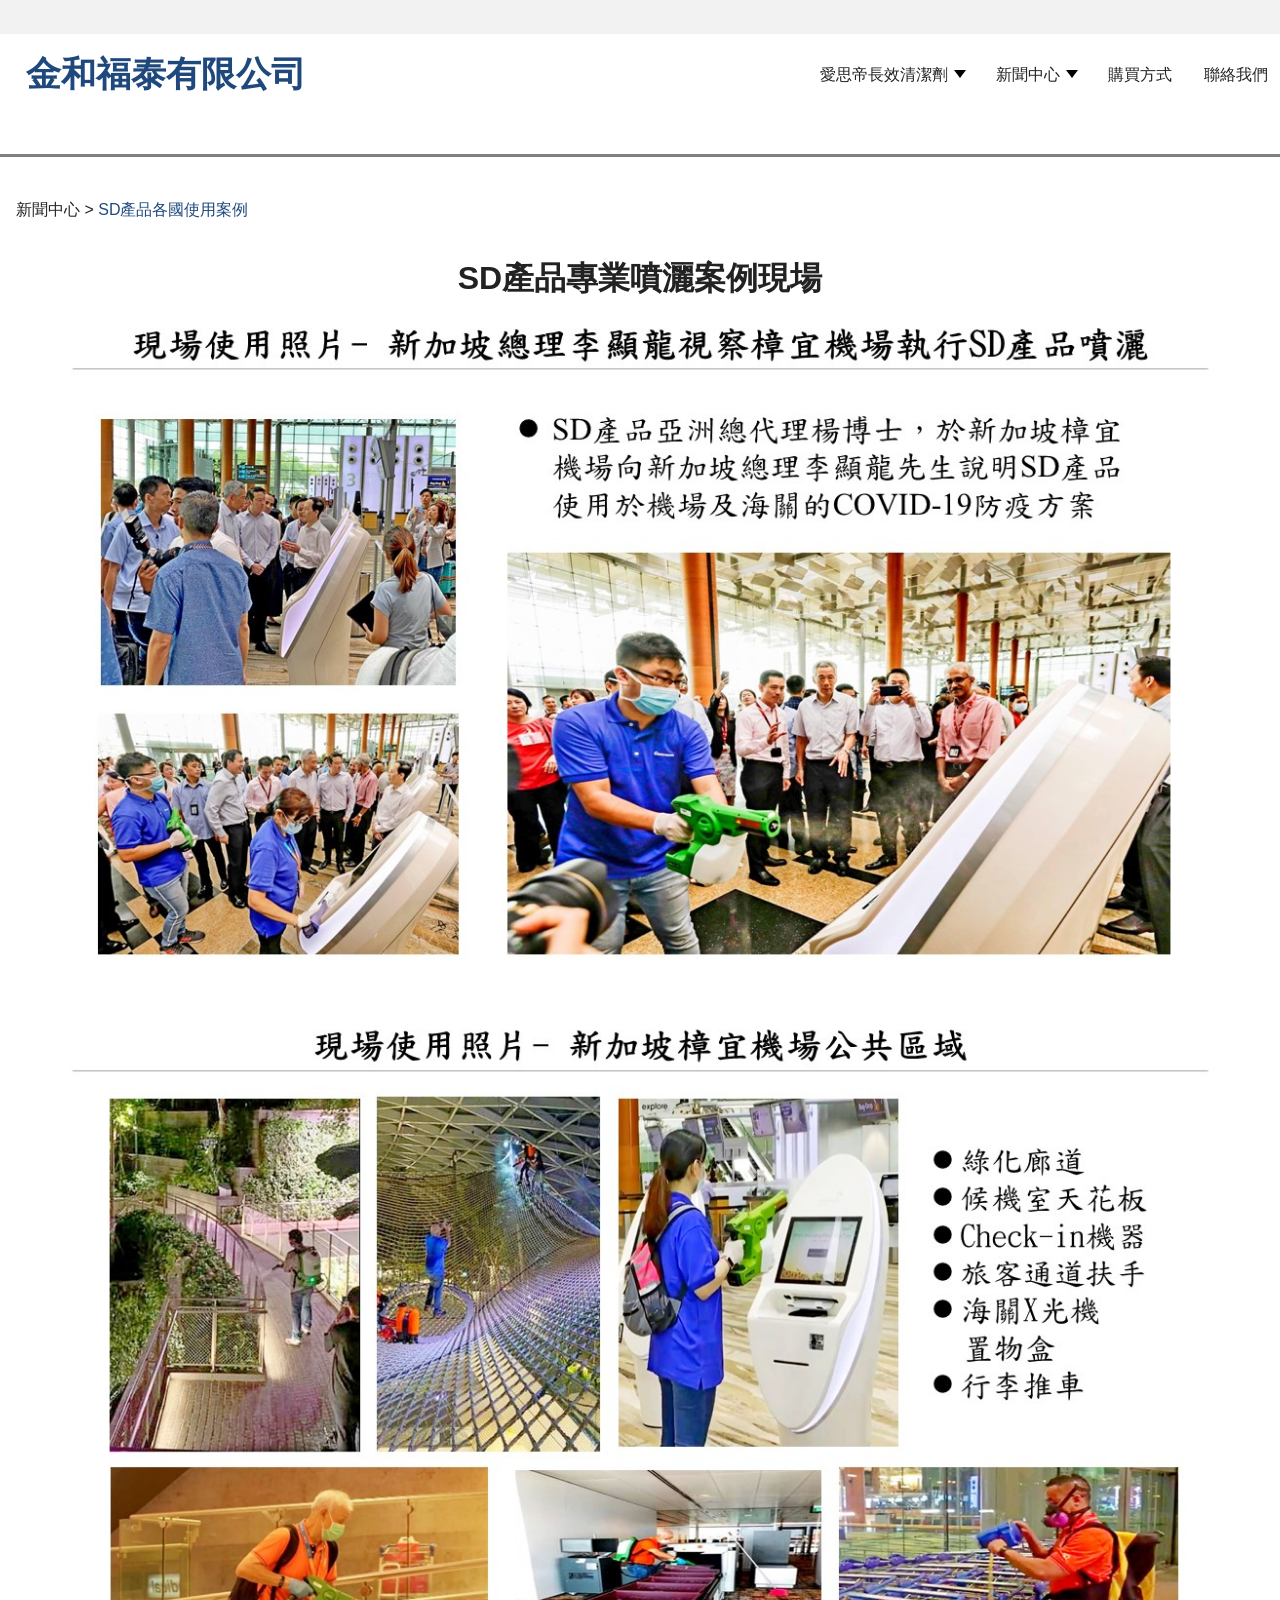
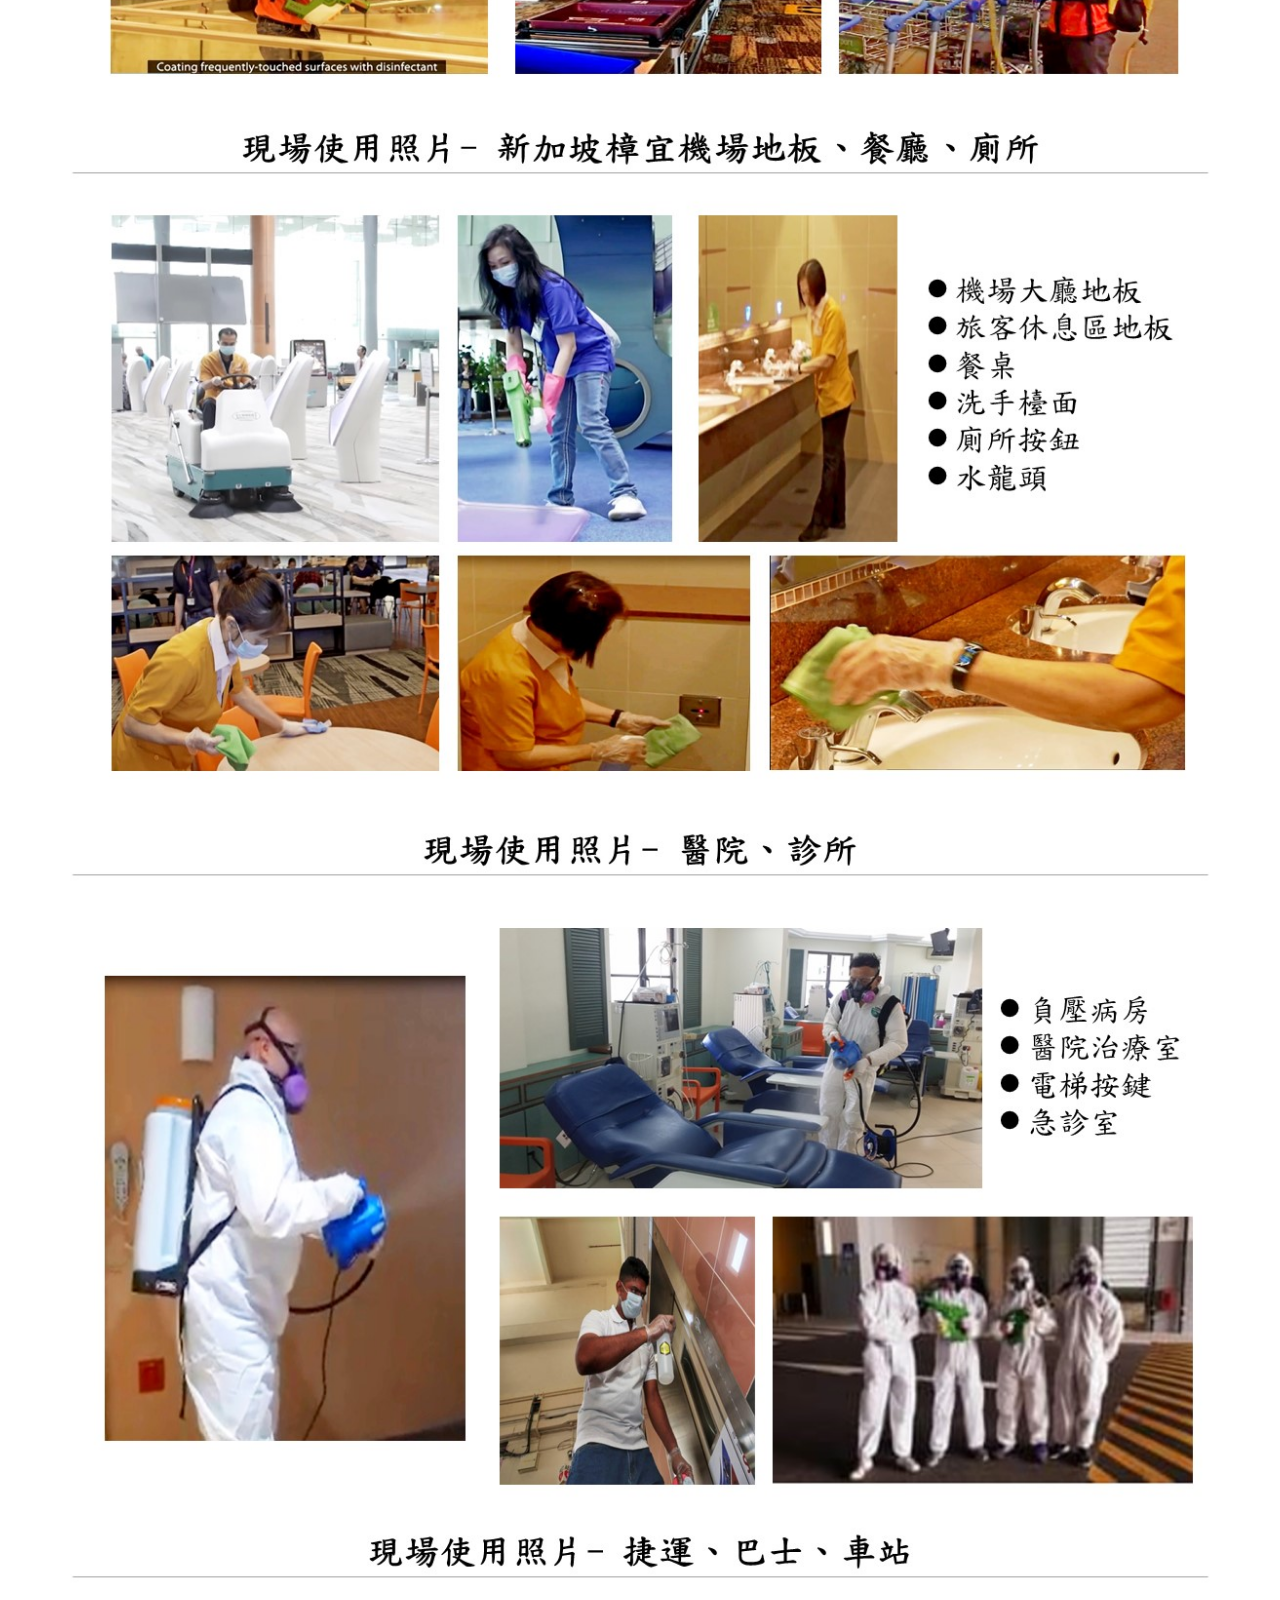
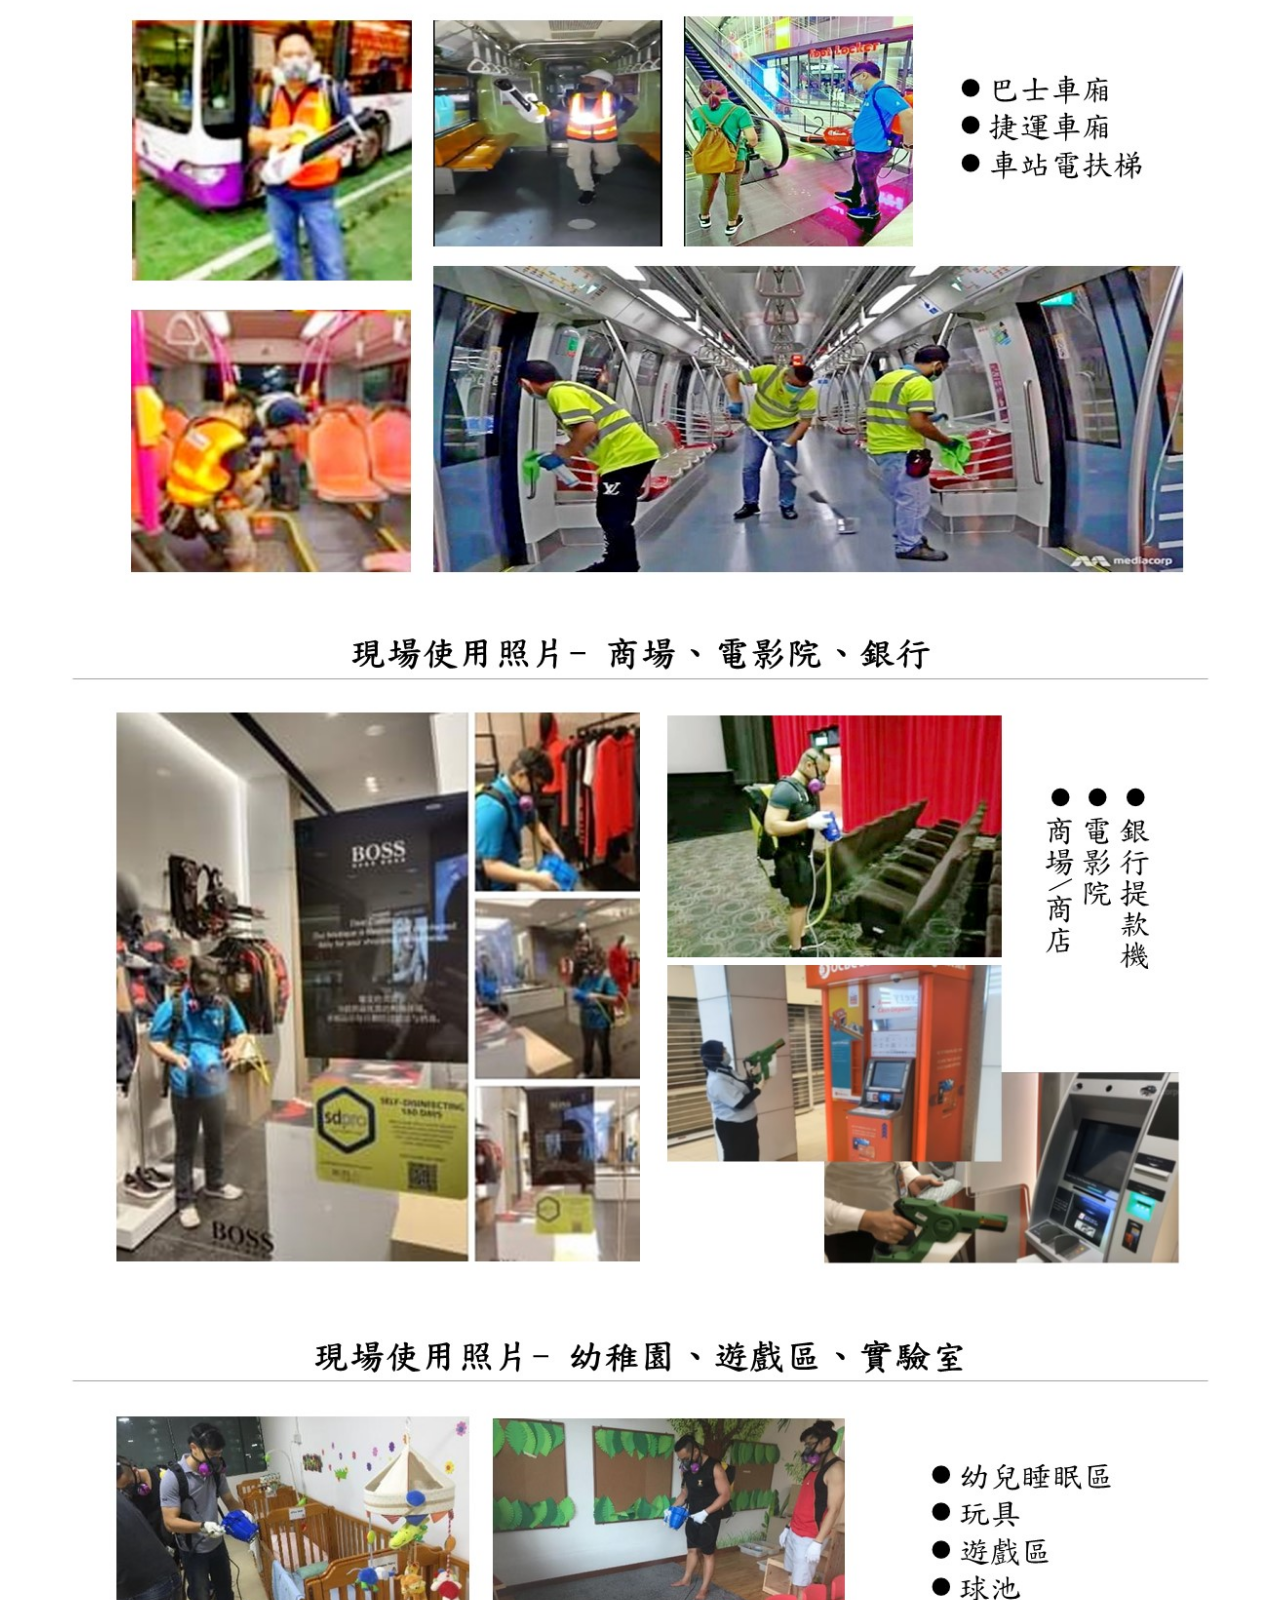
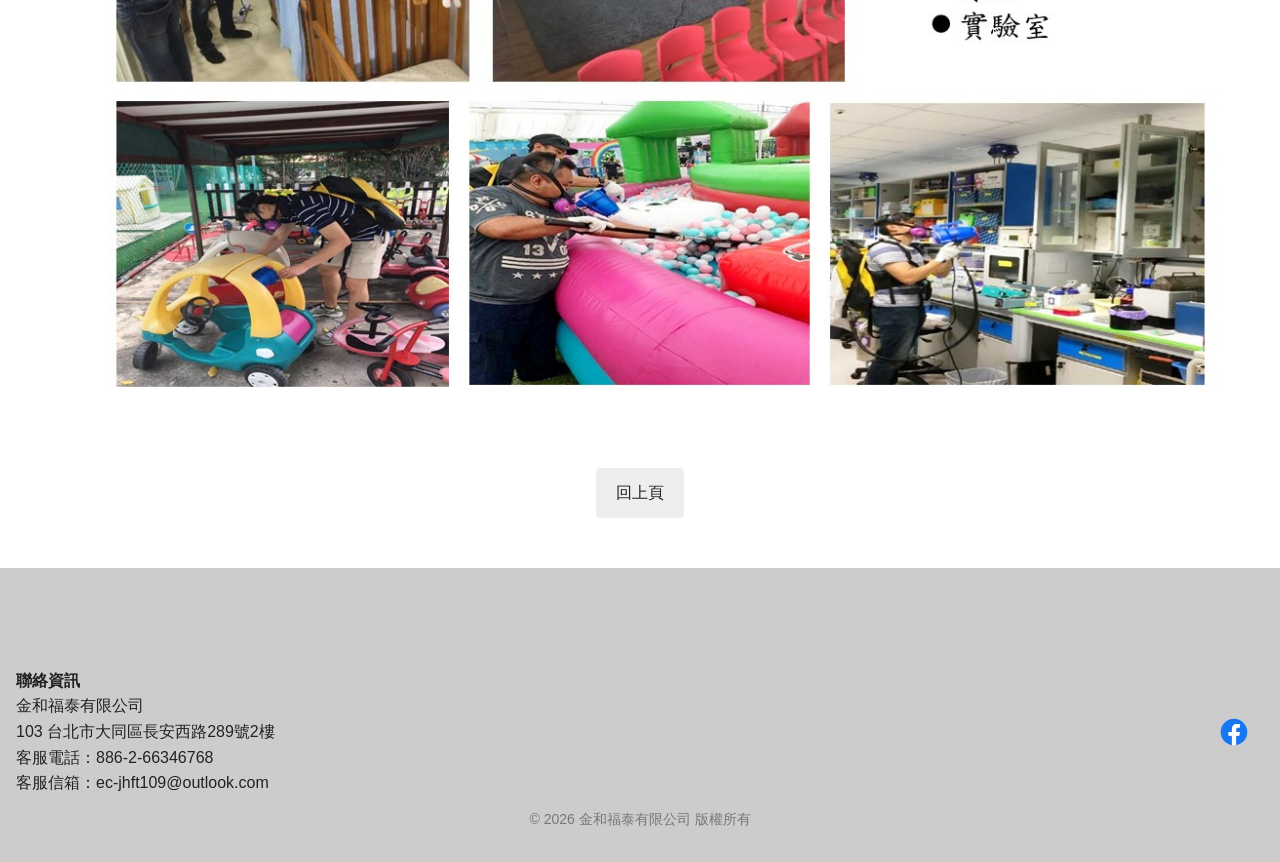
<file: news-press-p6.html>
<!doctype html>
<html lang="zh-Hant">
<head>
  <meta charset="utf-8">
  <meta name="viewport" content="width=device-width,initial-scale=1">
  <title> 常用消毒殺菌產品介紹 - 愛思帝長效清潔劑</title>
  <link rel="stylesheet" href="css/style.css">
  <style>
    h2 {margin-top:40px }
      .path a {
          color: #1f497d;
          text-decoration: none;
      }
      .path a:hover {
          text-decoration: underline;
      }
  </style>
</head>
<body>
    <div id="site-header-placeholder"></div>

    <section style="border-top:3px solid #808080" class="product-banner-center"></section>

    <main class="container path">
        <p style="margin-bottom:30px">新聞中心 > <a href="news-press.html#news-case">SD產品各國使用案例 </a></p>
        <h1 align="center"> SD產品專業噴灑案例現場</h1>

        <p align="center"><img src="images/case1.JPG" alt="" width="100%"><img src="images/case2.JPG" alt="" width="100%"><img src="images/case3.JPG" alt="" width="100%"><img src="images/case4.JPG" alt="" width="100%">
            <img src="images/case5.JPG" alt="" width="100%"><img src="images/case6.JPG" alt="" width="100%"><img src="images/case7.JPG" alt="" width="100%"></p>

 
        <p align="center"><a href="news-press.html" id="back-btn">回上頁</a></p>

    </main>
    

    <div id="site-footer-placeholder"></div>

    <script src="js/title.js"></script>
    <script src="js/footer.js"></script>
    <script src="js/main.js"></script>
</body>
</html>
</file>
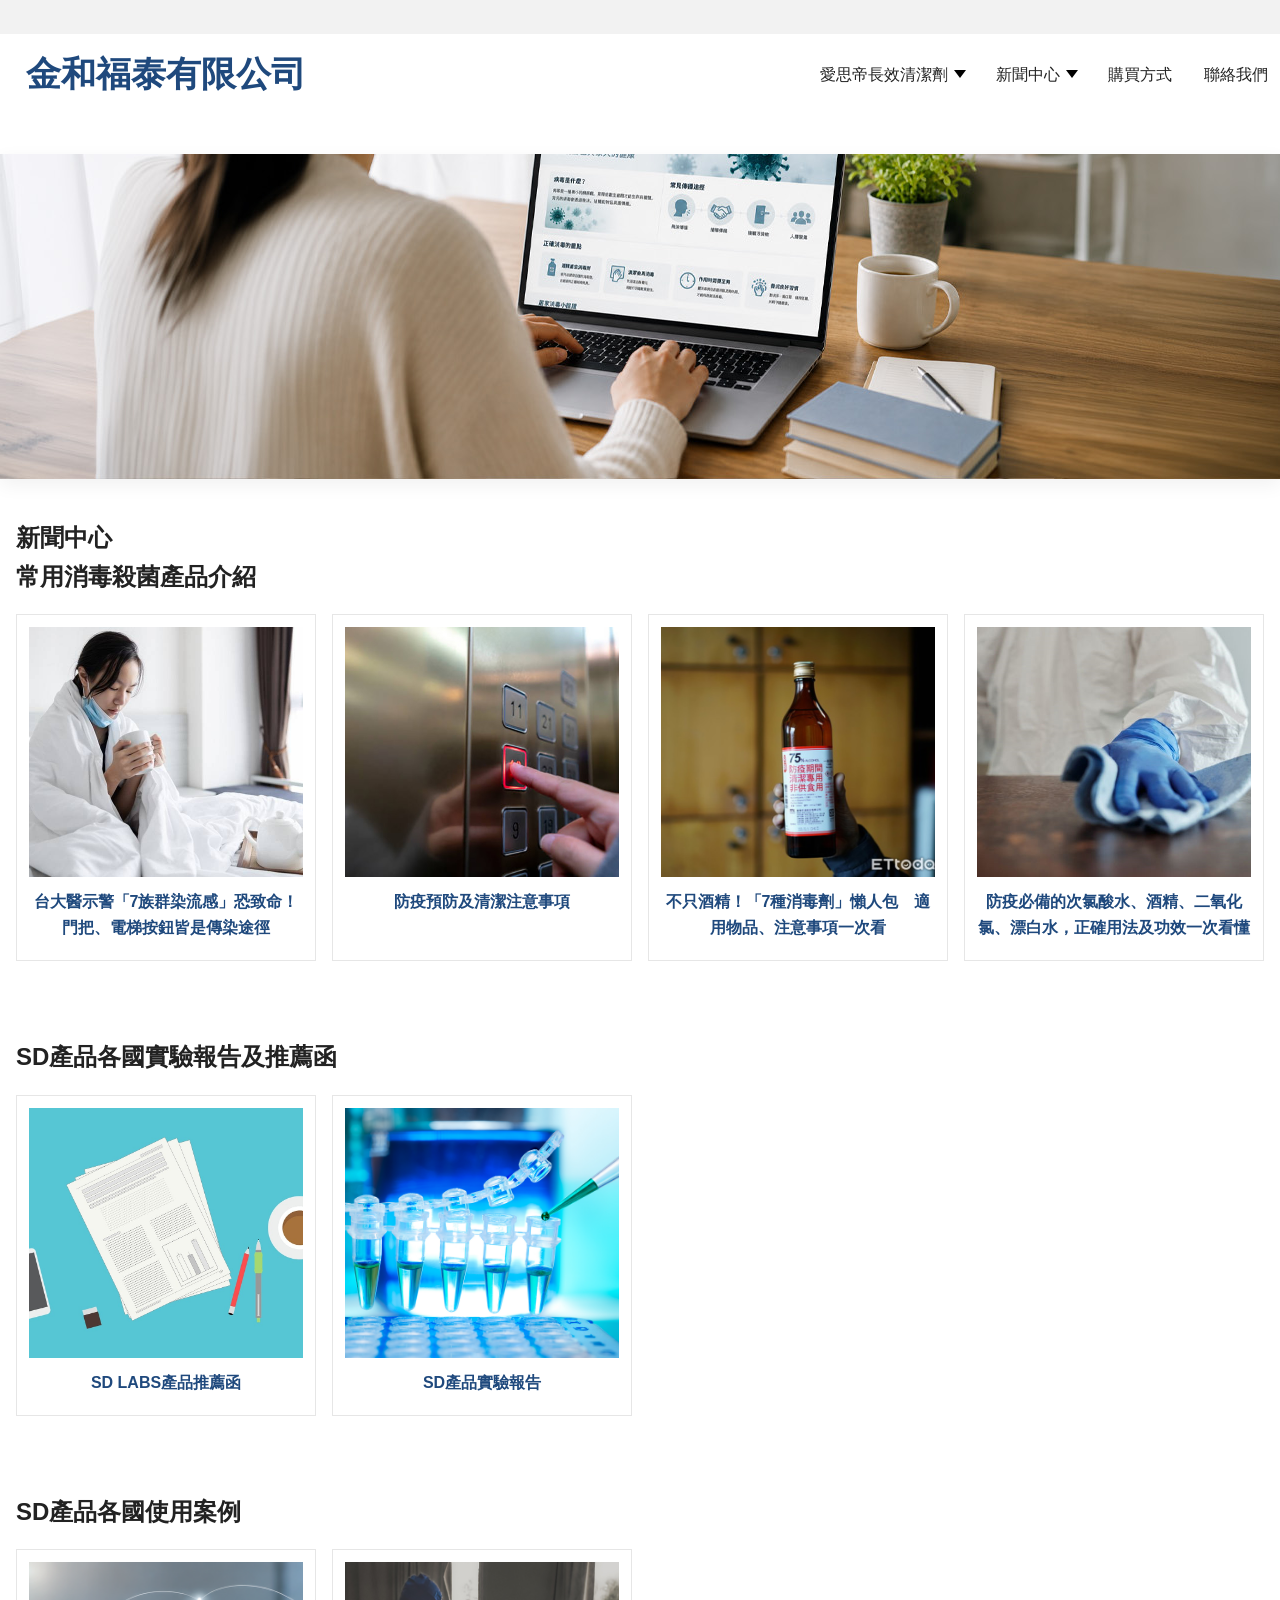
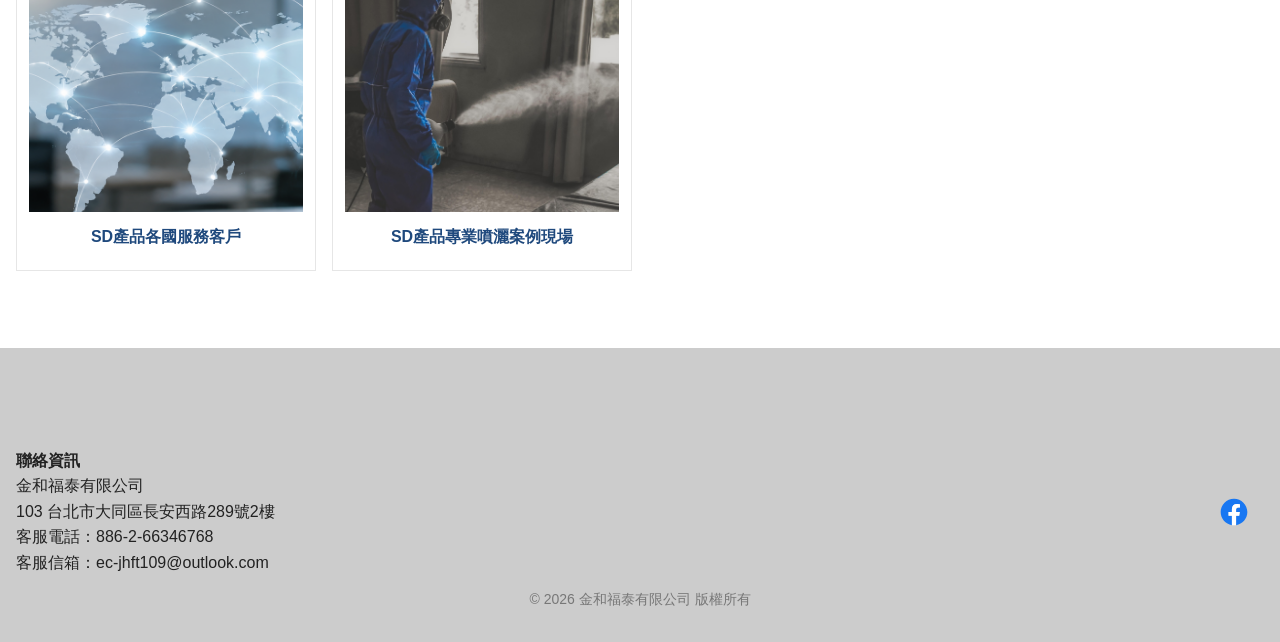
<file: news-press.html>
<!doctype html>
<html lang="zh-Hant">
<head>
  <meta charset="utf-8">
  <meta name="viewport" content="width=device-width,initial-scale=1">
  <title>常用消毒殺菌產品介紹 - 愛思帝長效清潔劑</title>
  <link rel="stylesheet" href="css/style.css">
  <style>
    /* news grid: 一排 4 個，響應式變為 2/1 */
    .news-grid { display:grid; grid-template-columns:repeat(4,1fr); gap:16px; margin-top:18px; }
    .news-item { background:#fff; border:1px solid #e6e6e6; padding:12px; text-align:center; }
    .news-item img { width:100%; height:250px; object-fit:cover; display:block;}
    .news-item h3 { font-size:16px; color:#1f497d; margin:12px 0 8px 0; }
    .news-item h3 a { color:inherit; text-decoration:none; }
    .news-item h3 a:hover { text-decoration:underline; }
    .news-item p { color:#333; font-size:14px; }
    @media (max-width:900px){ .news-grid { grid-template-columns:repeat(2,1fr); } .news-item img{ height:140px; } }
    @media (max-width:480px){ .news-grid { grid-template-columns:1fr; } .news-item img{ height:200px; } }
  </style>
</head>
<body>
  <div id="site-header-placeholder"></div>

  <section class="product-banner-center">
      <img src="images/news-press-banner.jpg" alt="常用消毒殺菌產品介紹 橫幅" width="1300" height="325">
  </section>

  <main class="container">
      <section style="margin-top:8px;">
          <h1>新聞中心</h1>
          <h2>常用消毒殺菌產品介紹</h2>

          <div class="news-grid" aria-label="常用消毒殺菌產品列表">
              <article class="news-item">
                  <img src="images/w1200.jpg" alt="台大醫示警 7族群" />
                  <h3><a href="news-press-p1.html">台大醫示警「7族群染流感」恐致命！ 門把、電梯按鈕皆是傳染途徑</a></h3>
              </article>

              <article class="news-item">
                  <img src="images/istockphoto-1070030440-612x612.jpg" alt="防疫預防及清潔注意事項" />
                  <h3><a href="news-press-p2.html">防疫預防及清潔注意事項</a></h3>

              </article>

              <article class="news-item">
                  <img src="images/04.jpg" alt="7種消毒劑懶人包" />
                  <h3><a href="news-press-p3.html">不只酒精！「7種消毒劑」懶人包　適用物品、注意事項一次看</a></h3>

              </article>

              <article class="news-item">
                  <img src="images/news01.jpg" alt="次氯酸水等正確用法" />
                  <h3><a href="news-press-p4.html">防疫必備的次氯酸水、酒精、二氧化氯、漂白水，正確用法及功效一次看懂</a></h3>

              </article>
          </div>
          <p>&nbsp;</p><p>&nbsp;</p><p>&nbsp;</p>

          <h2 id="news-letter">SD產品各國實驗報告及推薦函 </h2>

          <div class="news-grid" aria-label="常用消毒殺菌產品列表">
              <article class="news-item">
                  <img src="images/mohamed_hassan-business-4561935.jpg" alt="SD LABS產品推薦函" />
                  <h3><a href="download/sd cleaner 产品介绍信 R1_final.pdf" target="_blank">SD LABS產品推薦函</a></h3>
              </article>

              <article class="news-item">
                  <img src="images/parthsawant01-chemicals-8662654_1280.png" alt="SD產品實驗報告" />
                  <h3><a href="download/SD產品實驗報告.pdf" target="_blank">SD產品實驗報告</a></h3>

              </article>
          </div>
          <p>&nbsp;</p><p>&nbsp;</p><p>&nbsp;</p>


      <h2 id="news-case">SD產品各國使用案例 </h2>

          <div class="news-grid" aria-label="常用消毒殺菌產品列表">
              <article class="news-item">
                  <img src="images/press-Image05_15_46.png" alt="SD產品各國服務客戶" />
                  <h3><a href="news-press-p5.html">SD產品各國服務客戶</a></h3>
              </article>

              <article class="news-item">
                  <img src="images/dimitrisvetsikas1969-covid-19-5010565_1280.jpg" alt="SD產品專業噴灑案例現場" />
                  <h3><a href="news-press-p6.html">SD產品專業噴灑案例現場</a></h3>

              </article>
          </div>
          <p>&nbsp;</p><p>&nbsp;</p><p>&nbsp;</p>
      </section>
  </main>

  <div id="site-footer-placeholder"></div>

  <script src="js/title.js"></script>
  <script src="js/footer.js"></script>
  <script src="js/main.js"></script>
</body>
</html>
</file>
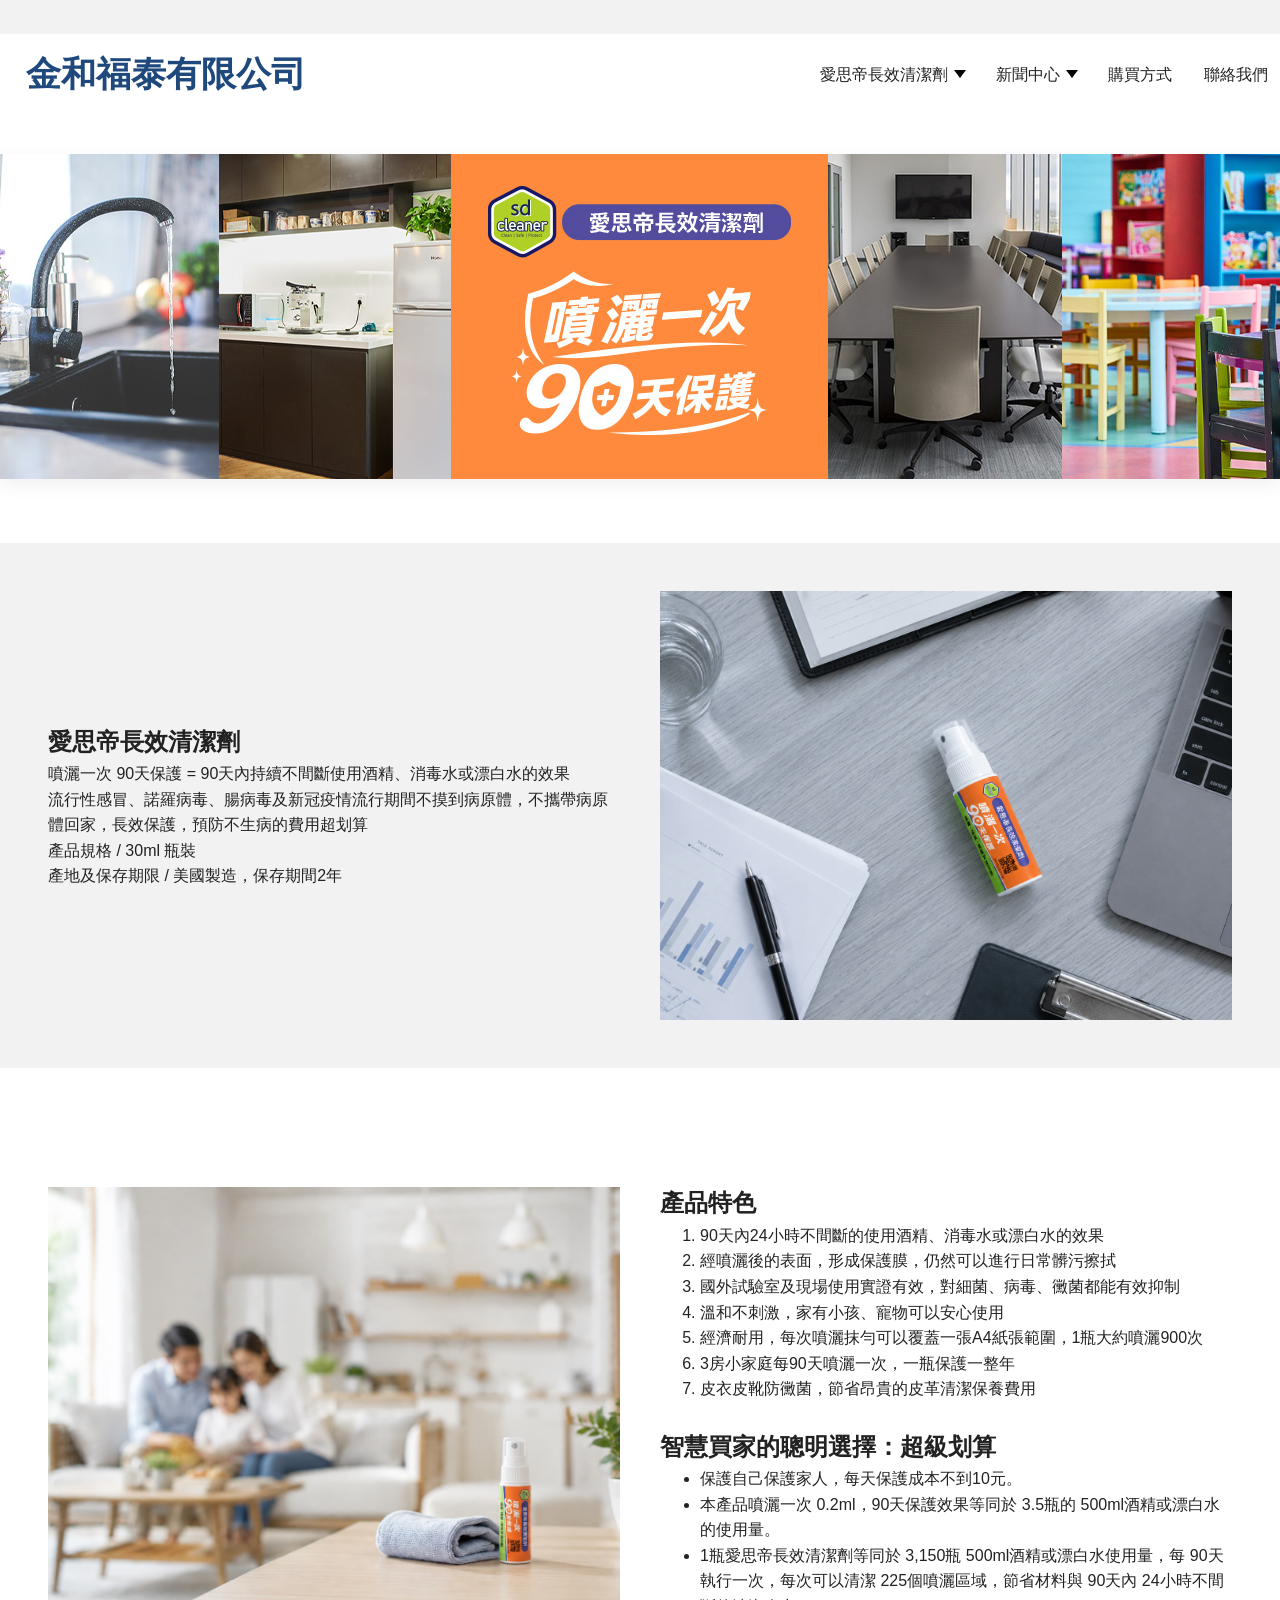
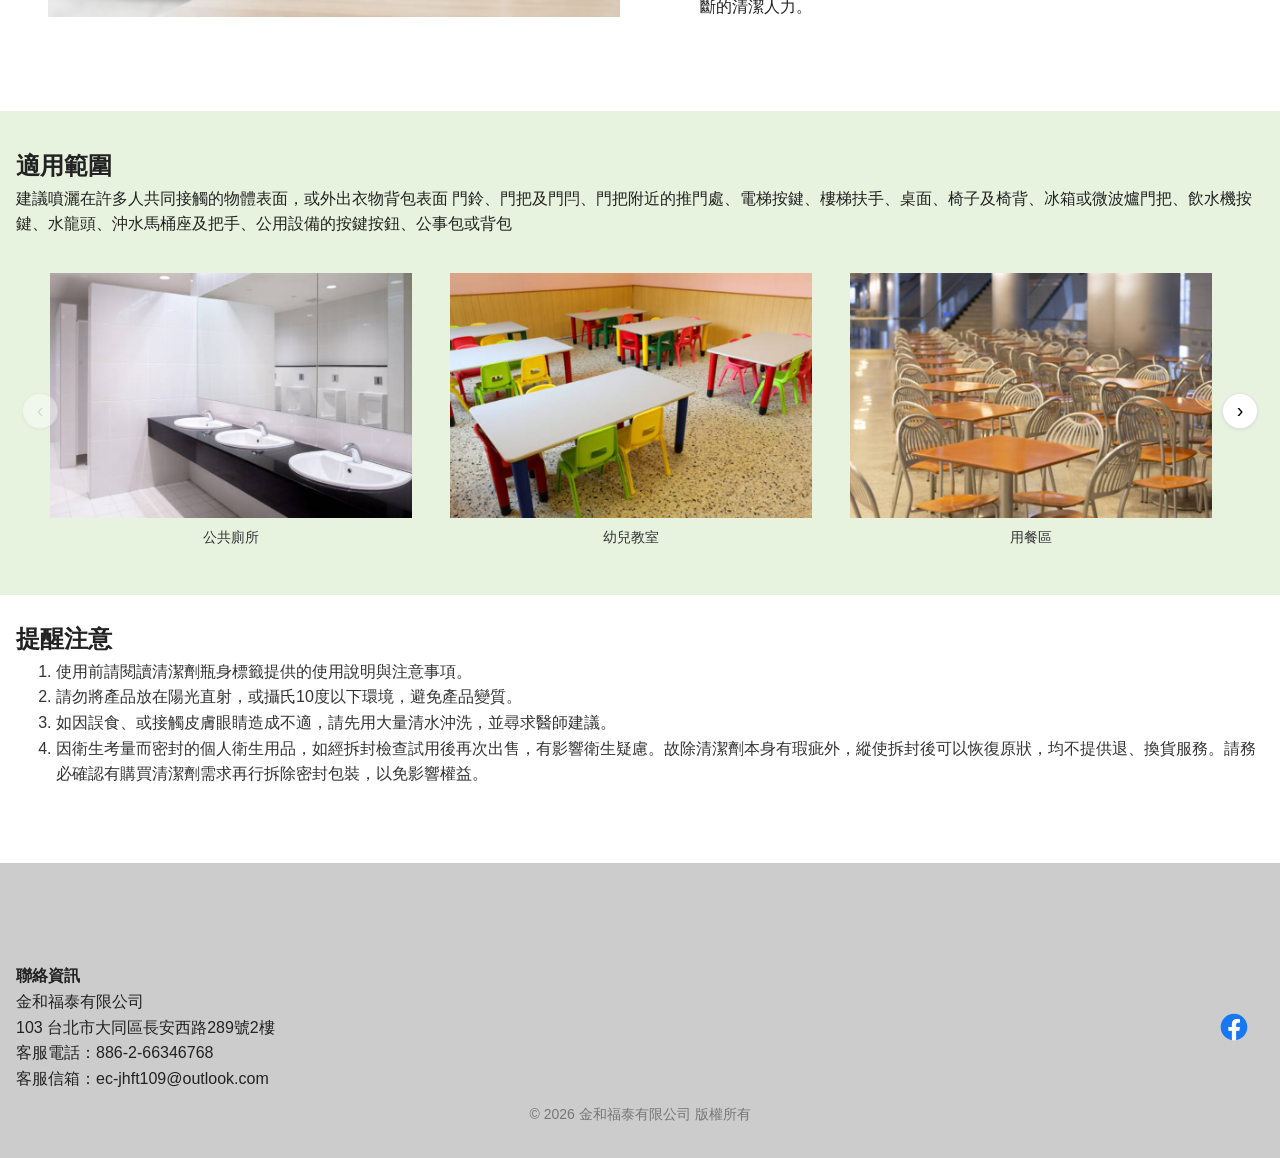
<file: product.html>
<!doctype html>
<html lang="zh-Hant">
<head>
  <meta charset="utf-8">
  <meta name="viewport" content="width=device-width,initial-scale=1">
  <title>愛思帝長效清潔劑 - 完整介紹</title>
  <link rel="stylesheet" href="css/style.css">
  <style>
    /* Carousel for scenes */
      .scene-carousel {
          background: #E7F2DF; padding: 36px 0;
      }
    .scene-carousel .carousel-inner { position:relative; max-width:1200px; margin:0 auto; overflow:visible; }
    .carousel-track-wrapper { overflow:hidden; }
    .carousel-track { display:flex; gap:18px; transition:transform .45s ease; list-style:none; margin:0; padding:0; z-index:1; }
    .carousel-item { flex:0 0 calc((100% - 54px) / 3); box-sizing:border-box; background:; padding:10px; text-align:center; }
    /* 改為自適應高度以避免在多款手機上被裁切，並調整顯示方式 */
    .carousel-item img { width:100%; height:auto; max-height:250px; object-fit:contain; display:block; }
    .carousel-item .caption { margin-top:8px; color:#333; font-size:14px; }
      .carousel-btn {
          position: absolute;
          top: 50%;
          transform: translateY(-50%);
          width: 36px;
          height: 36px;
          border-radius: 50%;
          border: 1px solid rgba(0,0,0,0.1);
          background: #fff;
          display: flex;
          align-items: center;
          justify-content: center;
          cursor: pointer;
          box-shadow: 0 1px 3px rgba(0,0,0,0.08);
          z-index: 5;
          font-size: 20px;
      }
    .carousel-btn.prev { left:-18px; }
    .carousel-btn.next { right:-18px; }
    .carousel-btn:disabled { opacity:0.4; cursor:default; }
    /* responsive adjustments */
    @media (max-width:900px){ .carousel-item img{height:180px;} }
    @media (max-width:700px){ .carousel-item{ flex:0 0 calc((100% - 36px) / 2); } }
    @media (max-width:420px){ .carousel-item{ flex:0 0 100%; } .carousel-btn.prev{ left:6px; } .carousel-btn.next{ right:6px; } }
    @media (max-width:420px){
      .carousel-track-wrapper { overflow-x:auto; -webkit-overflow-scrolling:touch; scroll-snap-type:x mandatory; }
      .carousel-track { transition:none; }
      .carousel-item { scroll-snap-align:center; }
      /* hide native scrollbar but keep scrolling */
      .carousel-track-wrapper::-webkit-scrollbar{ display:none; }
    }

  </style>
</head>
<body>
    <div id="site-header-placeholder"></div>
    <!-- 保留 1300x325 置中橫幅（其他橫幅已移除） -->

    <section class="product-banner-center">
        <img src="images/01.jpg" alt="愛思帝長效清潔劑 橫幅" width="1300" height="325">
    </section>


    <!-- 產品介紹：左文字、右圖 -->
    <section class="product-intro" style="margin-top:8px;">
        <div class="intro-inner" style="background: #f2f2f2; ">
            <div class="intro-text">
                <h1>愛思帝長效清潔劑</h1>
                <p>噴灑一次 90天保護 = 90天內持續不間斷使用酒精、消毒水或漂白水的效果</p>
                <p>流行性感冒、諾羅病毒、腸病毒及新冠疫情流行期間不摸到病原體，不攜帶病原體回家，長效保護，預防不生病的費用超划算</p>
                <p>產品規格 / 30ml 瓶裝</p>
                <p>產地及保存期限 / 美國製造，保存期間2年</p>
            </div>
            <div class="intro-image">
                <img src="images/products-img.png" alt="產品圖片">
            </div>
        </div>
    </section>


    <!-- 產品介紹：右文字、左圖 -->
    <section class="product-intro" style="margin-top:8px;">
        <div class="intro-inner">
            <div class="intro-image">
                <img src="images/products-img02.jpg" alt="產品圖片">
            </div>
            <div class="intro-text">
                <h2>產品特色</h2>
                <ul style="list-style-type:decimal; margin-left:40px">
                    <li>90天內24小時不間斷的使用酒精、消毒水或漂白水的效果</li>
                    <li>經噴灑後的表面，形成保護膜，仍然可以進行日常髒污擦拭</li>
                    <li>國外試驗室及現場使用實證有效，對細菌、病毒、黴菌都能有效抑制</li>
                    <li>溫和不刺激，家有小孩、寵物可以安心使用</li>
                    <li>經濟耐用，每次噴灑抹勻可以覆蓋一張A4紙張範圍，1瓶大約噴灑900次</li>
                    <li>3房小家庭每90天噴灑一次，一瓶保護一整年</li>
                    <li>皮衣皮靴防黴菌，節省昂貴的皮革清潔保養費用</li>
                </ul>

                <p>&nbsp;</p>


                <h2>智慧買家的聰明選擇：超級划算</h2>
                <ul style="margin-left:40px;">
                    <li>保護自己保護家人，每天保護成本不到10元。</li>
                    <li>本產品噴灑一次 0.2ml，90天保護效果等同於 3.5瓶的 500ml酒精或漂白水的使用量。</li>
                    <li>1瓶愛思帝長效清潔劑等同於 3,150瓶 500ml酒精或漂白水使用量，每 90天執行一次，每次可以清潔 225個噴灑區域，節省材料與 90天內 24小時不間斷的清潔人力。</li>
                    
                </ul>
   
            </div>

        </div>
    </section>



   

    <!-- 場景圖片輪播區塊 -->
    <section class="scene-carousel" style="clear: both;">
        <section class="container">
            <h2>適用範圍</h2>
            <p>
                建議噴灑在許多人共同接觸的物體表面，或外出衣物背包表面
                門鈴、門把及門閂、門把附近的推門處、電梯按鍵、樓梯扶手、桌面、椅子及椅背、冰箱或微波爐門把、飲水機按鍵、水龍頭、沖水馬桶座及把手、公用設備的按鍵按鈕、公事包或背包
            </p>
            <p>&nbsp;</p>
        </section>
        <div class="carousel-inner">

            <button class="carousel-btn prev" aria-label="上一頁">‹</button>
            <div class="carousel-track-wrapper">
                <ul class="carousel-track">
                    <!-- 12 張場景圖 -->
                    <li class="carousel-item"><img src="images/scene01.jpg" alt="scene01"><p class="caption">公共廁所</p></li>
                    <li class="carousel-item"><img src="images/scene02.jpg" alt="scene02"><p class="caption">幼兒教室</p></li>
                    <li class="carousel-item"><img src="images/scene03.jpg" alt="scene03"><p class="caption">用餐區</p></li>
                    <li class="carousel-item"><img src="images/scene04.jpg" alt="scene04"><p class="caption">休息區</p></li>
                    <li class="carousel-item"><img src="images/scene05.jpg" alt="scene05"><p class="caption">門把</p></li>
                    <li class="carousel-item"><img src="images/scene06.jpg" alt="scene06"><p class="caption">茶水間</p></li>
                    <li class="carousel-item"><img src="images/scene07.jpg" alt="scene07"><p class="caption">健身房</p></li>
                    <li class="carousel-item"><img src="images/scene08.jpg" alt="scene08"><p class="caption">捷運</p></li>
                    <li class="carousel-item"><img src="images/scene09.jpg" alt="scene09"><p class="caption">等候區</p></li>
                    <li class="carousel-item"><img src="images/scene10.jpg" alt="scene10"><p class="caption">會議室</p></li>
                    <li class="carousel-item"><img src="images/scene11.jpg" alt="scene11"><p class="caption">電梯按鍵</p></li>
                    <li class="carousel-item"><img src="images/scene12.jpg" alt="scene12"><p class="caption">購票機</p></li>
                </ul>
            </div>
            <button class="carousel-btn next" aria-label="下一頁">›</button>
        </div>
    </section>
    <p>&nbsp;</p>

    <section class="container">
        <h2>提醒注意</h2>
        <ol style="margin-left:40px; color:#333;">
            <li>使用前請閱讀清潔劑瓶身標籤提供的使用說明與注意事項。</li>
            <li>請勿將產品放在陽光直射，或攝氏10度以下環境，避免產品變質。</li>
            <li>如因誤食、或接觸皮膚眼睛造成不適，請先用大量清水沖洗，並尋求醫師建議。</li>
            <li>因衛生考量而密封的個人衛生用品，如經拆封檢查試用後再次出售，有影響衛生疑慮。故除清潔劑本身有瑕疵外，縱使拆封後可以恢復原狀，均不提供退、換貨服務。請務必確認有購買清潔劑需求再行拆除密封包裝，以免影響權益。</li>
        </ol>
        <p>&nbsp;</p><p>&nbsp;</p><p>&nbsp;</p>
    </section>
    <div id="site-footer-placeholder"></div>

    <script src="js/title.js"></script>
    <script src="js/footer.js"></script>
    <script src="js/main.js"></script>
    <script>
        (function () {
            const wrapper = document.querySelector('.carousel-track-wrapper');
            const track = document.querySelector('.carousel-track');
            const items = Array.from(document.querySelectorAll('.carousel-item'));
            const btnPrev = document.querySelector('.carousel-btn.prev');
            const btnNext = document.querySelector('.carousel-btn.next');
            let currentPage = 0;
            function getItemsPerView() {
                if (!items.length || !wrapper) return 1;
                const itemW = items[0].getBoundingClientRect().width;
                return Math.max(1, Math.floor(wrapper.clientWidth / itemW));
            }
            function updateButtons(pages) {
                btnPrev.disabled = currentPage <= 0;
                btnNext.disabled = currentPage >= pages - 1;
            }
            function update() {
                const perView = getItemsPerView();
                const pages = Math.ceil(items.length / perView);
                if (perView === 1) {
                    // use native scrolling on small screens to avoid misalignment
                    wrapper.scrollTo({ left: currentPage * wrapper.clientWidth, behavior: 'smooth' });
                } else {
                    const shift = currentPage * wrapper.clientWidth;
                    track.style.transform = `translateX(-${shift}px)`;
                }
                updateButtons(pages);
            }
            btnPrev.addEventListener('click', () => { currentPage = Math.max(0, currentPage - 1); update(); });
            btnNext.addEventListener('click', () => { const perView = getItemsPerView(); const pages = Math.ceil(items.length / perView); currentPage = Math.min(pages - 1, currentPage + 1); update(); });
            window.addEventListener('resize', () => { if (currentPage < 0) currentPage = 0; update(); });
            // init after images loaded to ensure sizes
            window.addEventListener('load', () => { currentPage = 0; update(); });
        })();
    </script>


    <script>
        (function () {
            const wrapper = document.querySelector('.carousel-track-wrapper');
            const track = document.querySelector('.carousel-track');
            const items = Array.from(document.querySelectorAll('.carousel-item'));
            const btnPrev = document.querySelector('.carousel-btn.prev');
            const btnNext = document.querySelector('.carousel-btn.next');
            if (!wrapper || !track || items.length === 0) return;
            let currentPage = 0;
            function getGap() { return parseFloat(getComputedStyle(track).gap) || 18; }
            function getItemsPerView() {
                const itemW = items[0].getBoundingClientRect().width;
                const gap = getGap();
                return Math.max(1, Math.floor(wrapper.clientWidth / (itemW + gap)));
            }
            function updateButtons(pages) {
                btnPrev.disabled = currentPage <= 0;
                btnNext.disabled = currentPage >= pages - 1;
            }
            function update() {
                const perView = getItemsPerView();
                const pages = Math.max(1, Math.ceil(items.length / perView));
                if (currentPage > pages - 1) currentPage = pages - 1;
                const gap = getGap();
                const itemW = items[0].getBoundingClientRect().width;
                const shift = currentPage * perView * (itemW + gap);
                track.style.transform = `translateX(-${shift}px)`;
                track.style.transition = 'transform .45s ease';
                updateButtons(pages);
            }
            btnPrev.addEventListener('click', () => { currentPage = Math.max(0, currentPage - 1); update(); });
            btnNext.addEventListener('click', () => { const perView = getItemsPerView(); const pages = Math.ceil(items.length / perView); currentPage = Math.min(pages - 1, currentPage + 1); update(); });
            window.addEventListener('resize', () => { setTimeout(() => { update(); }, 80); });

            // touch / swipe support
            let startX = 0, deltaX = 0, baseShift = 0, touching = false;
            wrapper.addEventListener('touchstart', (e) => {
                touching = true;
                startX = e.touches[0].clientX;
                const perView = getItemsPerView();
                const gap = getGap();
                const itemW = items[0].getBoundingClientRect().width;
                baseShift = currentPage * perView * (itemW + gap);
                track.style.transition = 'none';
            }, { passive: true });
            wrapper.addEventListener('touchmove', (e) => {
                if (!touching) return;
                deltaX = e.touches[0].clientX - startX;
                const pos = -baseShift + deltaX;
                track.style.transform = `translateX(${pos}px)`;
            }, { passive: true });
            wrapper.addEventListener('touchend', () => {
                touching = false;
                track.style.transition = 'transform .45s ease';
                if (Math.abs(deltaX) > 50) {
                    if (deltaX < 0) { // swipe left -> next
                        const perView = getItemsPerView(); const pages = Math.ceil(items.length / perView);
                        currentPage = Math.min(pages - 1, currentPage + 1);
                    } else { currentPage = Math.max(0, currentPage - 1); }
                }
                deltaX = 0;
                update();
            });

            // init
            window.addEventListener('load', () => { update(); });
        })();
    </script>
</body>
</html>
</file>
<file: css/style.css>
/* 基本重置 */
* { box-sizing: border-box; margin: 0; padding: 0; }
body { font-family: -apple-system, BlinkMacSystemFont, "Segoe UI", Roboto, "Helvetica Neue", Arial, "Noto Sans"; color:#222; line-height:1.6; }
.container { max-width:1300px; margin:0 auto; padding:0 16px; }
.container2 {
    max-width: 1300px;
    margin: 0 auto;
    padding:0px 16px 100px 16px;
}
.container-bg-gray {
    max-width: 1300px;
    margin: 0 auto;
    padding:20px;
    background-color:#f2f2f2;
}
.container_main {max-width:100%; margin:0 5%;
}

/* Header */
.topbar { background:#f2f2f2; font-size:14px; padding:6px 0; }
.topbar .container { display:flex; justify-content:space-between; align-items:center; }
.navbar { display:flex; align-items:center; justify-content:space-between; padding:12px 0; }
.brand a { text-decoration:none; color:#1f497d; font-weight:700; font-size:35px; }
#mobile-toggle { display:none; background:transparent; border:0; font-size:30px; border:solid 1px #222; padding:3px 10px; margin:0 5%; border-radius:7px;}

.main-nav ul { list-style:none; display:flex; gap:8px; align-items:center; }
.main-nav a { text-decoration:none; color:#222; padding:8px 12px; display:inline-block; }
.main-nav .has-dropdown { position:relative; }

/* 在所有裝置（包含行動裝置）上顯示下拉指示黑色倒三角 */
.has-dropdown > a { position: relative; padding-right: 28px; }
.has-dropdown > a::after {
  content: '';
  position: absolute;
  right: 10px;
  top: 50%;
  transform: translateY(-50%);
  width: 0;
  height: 0;
  border-left: 6px solid transparent;
  border-right: 6px solid transparent;
  border-top: 8px solid #000; /* 黑色向下三角 */
  display: inline-block;
  transition: border-top-color .15s ease, transform .15s ease;
}

.dropdown { position:absolute; left:0; top:100%; background:#fff; border:1px solid #ddd; min-width:200px; display:none; z-index:40; }
.dropdown li { border-bottom:1px solid #eee; }
.dropdown li a { padding:10px; display:block; }
/* 強制預設隱藏下拉（避免被其他樣式或瀏覽器預設覆寫） */
.dropdown {
  display: none !important;
  visibility: hidden;
  opacity: 0;
  pointer-events: none;
  transform: translateY(6px);
  transition: opacity .15s ease, transform .15s ease, visibility .15s;
}
/* 僅在支援滑鼠懸停的裝置啟用 hover 顯示樣式（行動裝置改為點擊展開） */
@media (hover: hover) and (pointer: fine) {
  .main-nav a:hover,
  .main-nav .has-dropdown:hover > a {
    background: #ff8a3d;
    color: #fff;
    font-weight: 700;
    border-radius: 4px;
  }

  .dropdown li a:hover {
    background: #ff8a3d;
    color: #fff;
    font-weight: 700;
  }

  /* NOTE: 不再以 :hover 顯示下拉，改由點擊切換 .open 顯示下拉 */
  /* 在桌面顯示父選單的右側小箭頭 */
  .has-dropdown > a { position: relative; padding-right: 28px; }
  /* 改為向下填滿的黑色倒三角（down triangle） */
  .has-dropdown > a::after {
    content: '';
    position: absolute;
    right: 10px;
    top: 50%;
    transform: translateY(-50%);
    width: 0;
    height: 0;
    border-left: 6px solid transparent;
    border-right: 6px solid transparent;
    border-top: 8px solid #000; /* black downward triangle */
    display: inline-block;
    transition: border-top-color .15s ease, transform .15s ease;
  }
  /* 當滑鼠移入父選單或下拉開啟時箭頭變白 */
  .has-dropdown:hover > a::after,
  .has-dropdown.open > a::after {
    border-top-color: #fff;
  }
}

/* 以 class 控制下拉顯示（行動/觸控切換用） */
.has-dropdown.open > .dropdown { display:block !important; }

/* 當顯示時恢復可見性與互動 */
.has-dropdown:hover > .dropdown,
.has-dropdown.open > .dropdown {
  visibility: visible;
  opacity: 1;
  pointer-events: auto;
  transform: translateY(0);
}

/* Hero */
.hero { padding:20px 0; }
.hero-slider { width:100%; max-width:100%; height:550px; display:flex; align-items:center; justify-content:center; position:relative; overflow:hidden; margin:0 auto; }
.slides { position:relative; width:100%; height:100%; }
.slide { position:absolute; inset:0; opacity:0; transition:opacity .35s ease, transform .35s ease; display:flex; align-items:center; justify-content:center; }
.slide img { width:100%; height:100%; object-fit:cover; display:block; }
.slide .caption { position:absolute; left:900px; bottom:130px; color:#000; font-size:28px; background:rgba(255,255,255,0.7); padding:10px 14px; border-radius:6px; }
.slide.active { opacity:1; }

/* 全寬左右滿版橫幅（product page 使用） */
.hero-full { width:100vw; margin-left:calc(50% - 50vw); overflow:hidden; }
.hero-full img { width:100%; height:520px; object-fit:cover; display:block; }
@media (max-width:900px) {
  .hero-full img { height:320px; }
}
@media (max-width:700px) {
  .hero-full img { height:220px; }
}

/* product page centered banner (1300x325) */
/* product banner: 固定 1300px 寬度置中，超過容器時仍顯示完整圖像 */
.product-banner-center {
    width: 1300px;
    max-width: 100vw; /* 在窄視窗下不超出視窗 */
    margin-left: 50%;
    transform: translateX(-50%);
    text-align: center;
    margin-bottom: 40px;
    margin-top: 40px;
}
.product-banner-center img {
  width: 1300px;
  max-width: 100%;
  height: 325px;
  object-fit: cover;
  box-shadow: 0 6px 18px rgba(0,0,0,0.06);
  display: block;
}
@media (max-width:900px) {
  .product-banner-center img { height:220px; }
}
@media (max-width:700px) {
  .product-banner-center img { height:160px; }
}

/* slider controls */
.slider-btn { position:absolute; top:50%; transform:translateY(-50%); background:rgba(0,0,0,0.06); border:0; width:36px; height:36px; border-radius:50%; display:flex; align-items:center; justify-content:center; font-size:22px; cursor:pointer; }
.slider-prev { left:12px; }
.slider-next { right:12px; }
.slider-btn:focus { outline:2px solid #1f497d; }

/* 確保左右按鈕顯示在圖片之上 */
.slider-btn { z-index:60; }
.slides { z-index:10; }
.slider-btn:hover { background:rgba(0,0,0,0.12); }

.slider-dots { position:absolute; left:50%; transform:translateX(-50%); bottom:10px; display:flex; gap:8px; z-index:60;}
.slider-dots .dot { width:10px; height:10px; border-radius:50%; background:#ddd; border:0; padding:0; cursor:pointer;}
.slider-dots .dot.active { background:#1f497d; }

/* hero CTA */
.hero-cta { position:absolute; right:20px; bottom:18px; }
.hero-cta .btn { padding:10px 14px; font-weight:700; }

@media (max-width:900px) {
  .hero-slider { width:100%; height:320px; }
  .slide .caption { font-size:18px; left:16px; bottom:16px; }
}
@media (max-width:700px) {
  .hero-slider { height:220px; }
  .hero-cta { right:12px; bottom:12px; }
}

/* Features grid (homepage key points) */
.features { padding:100px 0; }
.features .container { display:block; }
.feature-grid { display:grid; grid-template-columns:repeat(4,1fr); gap:24px; align-items:start; }
.feature-item { text-align:center; }
.feature-img { width:250px; height:250px; margin:0 auto 12px; display:block; border-radius:50%; -webkit-clip-path: circle(50% at 50% 50%); clip-path: circle(50% at 50% 50%); object-fit: cover; }
.feature-title { font-weight:700; color:#1f497d; font-size:18px;}
.feature-desc { color:#444; font-size:14px; margin-top:6px; }

@media (max-width:900px) {
  .feature-grid { grid-template-columns:repeat(2,1fr); gap:18px; }
}
@media (max-width:480px) {
  .feature-grid { grid-template-columns:1fr; }
  .feature-img { width:96px; height:96px; }
}

/* Cards */
.intro { padding:36px 0; }
.cards { display:grid; grid-template-columns:repeat(3,1fr); gap:16px; }
.card { border:1px solid #e6e6e6; padding:16px; border-radius:6px; background:#fff; }
.btn { display:inline-block; padding:8px 12px; background:#eee; color:#222; text-decoration:none; border-radius:4px; }
.btn.primary { background:#1f497d; color:#fff; }

/* Footer */
.site-footer { background:#ccc; padding:100px 0 20px 0; }
.site-footer .container { display:flex; gap:20px; justify-content:space-between; flex-wrap:wrap; }
.copyright { text-align:center; padding:12px 0; font-size:14px; color:#777; }

/* footer Facebook icon (首頁右側) */
.footer-fb { display:flex; align-items:center; justify-content:flex-end; }
.footer-fb img { display:block; }
.footer-fb a { display:inline-flex; align-items:center; }

@media (max-width:700px) {
  .footer-fb { justify-content:flex-start; margin-top:12px; }
}

/* Contact form */
.contact-form { max-width:700px; margin:18px 0 60px; display:flex; flex-direction:column; gap:12px; }
.contact-form label { display:flex; flex-direction:column; font-weight:600; font-size:14px; }
.contact-form input, .contact-form textarea { padding:10px; border:1px solid #ccc; border-radius:4px; font-size:14px; }
.form-actions { display:flex; gap:8px; }
.form-status { margin-top:8px; color:green; }
    .form-status.sending {
        opacity: 0.7;
    }

    .form-status.success {
        font-weight: 500;
    }

    .form-status.error {
        font-weight: 500;
    }

.contact-form button:disabled {
    opacity: 0.6;
    cursor: not-allowed;
}

/* RWD */
@media (max-width:900px) {
  .cards { grid-template-columns:repeat(2,1fr); }
}
@media (max-width:700px) {
  #mobile-toggle { display:block; }
  .navbar { position:relative; }
  /* 在手機上讓選單以絕對定位覆蓋在 header 下方，避免擠壓或推擠公司名稱區域 */
  .main-nav { display:none; width:100%; position:absolute; top:100%; left:0; right:0; z-index:80; }
  .main-nav.open { display:block; }
  .main-nav ul { flex-direction:column; background:#fff; padding:12px; border:1px solid #e6e6e6; }
  .cards { grid-template-columns:1fr; }
}

/* mobile submenu behavior (accordion) */
/* 預設隱藏 submenu-toggle（以避免桌面顯示預設按鈕外觀） */
.submenu-toggle { display: none; border:0; background:transparent; padding:0; }

@media (max-width:700px) {
  .has-dropdown > a { position:relative; padding-right:44px; }
  .submenu-toggle { position:absolute; right:8px; top:50%; transform:translateY(-50%); width:36px; height:32px; border:0; background:transparent; display:flex; align-items:center; justify-content:center; cursor:pointer; font-size:18px; }
  /* GLOBAL RULE PLACEHOLDER: insert global styles here */
 
  .has-dropdown.open > .submenu-toggle::after { transform: rotate(90deg); color:#fff; }

  /* dropdown as accordion content */
  .dropdown { position:static; left:auto; top:auto; border:0; box-shadow:none; min-width:0; padding:0 8px; max-height:0; overflow:hidden; transition:max-height .28s ease, opacity .18s ease; }
  .dropdown li { border-bottom:0; }
  .dropdown li a { padding:12px 8px; display:block; }
  .has-dropdown.open > .dropdown { max-height: 480px; }

  /* when open, make parent background visible to match desktop hover color */
  .has-dropdown.open > a,
  .has-dropdown.open > a:hover { background:#ff8a3d; color:#fff; font-weight:700; border-radius:4px; }
}
.faq_Q {
    background-color: #f9d2b8;
    padding: 10px;
    margin: 20px 0;
}

/* 新聞中心引用文字 */
.article-meta {
    color: #666;
    font-size: 14px;
    margin-top: 50px;
    font-style: italic;
    text-align: right
}

/* 回上頁按鈕 */
#back-btn {
    background: #eee;
    color: #222;
    padding: 12px 20px;
    border-radius: 4px;
    text-decoration: none;
    display: inline-block;
    transition: background .15s ease, color .15s ease;
    margin: 50px auto;
}

    #back-btn:hover {
        background: #ff6f17;
        color: #fff;
        text-decoration: none;
    }
/* 產品介紹區塊 (左文右圖) */
/* section 只負責上下間距，實際淺灰背景放在 .intro-inner 以對齊 banner 寬度 */
.product-intro {
    padding: 24px 0;
    margin-bottom: 20px;
}

    .product-intro .intro-inner {
        display: flex;
        gap: 40px;
        align-items: center;
        max-width: 1300px;
        margin: 0 auto;
        padding: 48px;
        box-sizing: border-box;
    }

    .product-intro .intro-text {
        width: 50%;
        color: #222;
        display: flex;
        flex-direction: column;
        justify-content: center;
    }

        .product-intro .intro-text h1 {
            margin-top: 0;
        }

    .product-intro .intro-image {
        width: 50%;
    }

        .product-intro .intro-image img {
            width: 100%;
            height: auto;
            display: block;
            border-radius: 0;
        }

@media (max-width:900px) {
    .product-intro {
        padding: 16px 0;
    }

        .product-intro .intro-inner {
            flex-direction: column;
            padding: 28px;
        }

        .product-intro .intro-image {
            width: 100%;
        }

        .product-intro .intro-text {
            width: 100%;
        }
}
/* 讓文章內圖片在行動裝置上自適應寬度並維持比例 */
img, figure img {
    max-width: 100%;
    height: auto;
    display: block;
}

figure {
    width: 100%;
}

@media (max-width:700px) {
    img {
        float: none !important;
        margin: 0 auto !important;
    }
}
</file>
